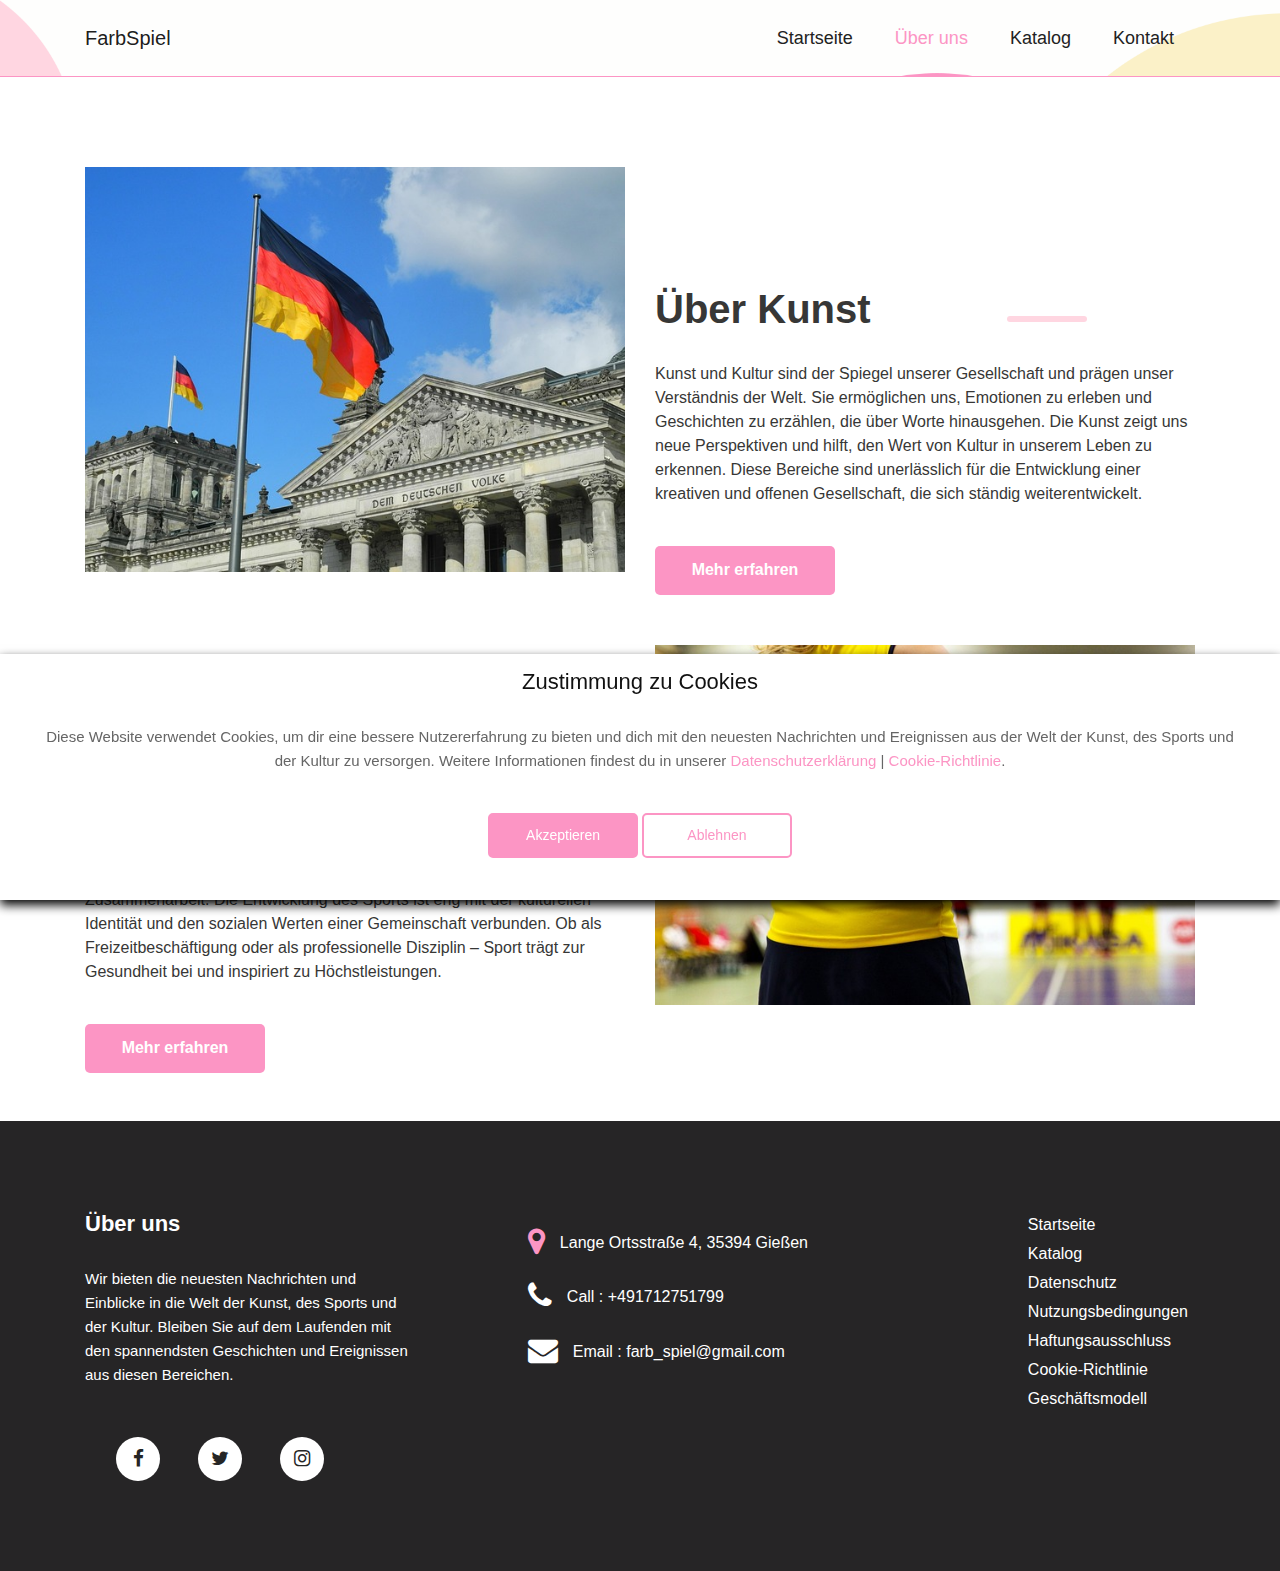
<file: about.html>
<!DOCTYPE html>
<html>
    <head>
        <!-- basic -->
        <meta charset="utf-8" />
        <meta http-equiv="X-UA-Compatible" content="IE=edge" />
        <meta name="viewport" content="width=device-width, initial-scale=1" />
        <!-- mobile metas -->
        <meta name="viewport" content="width=device-width, initial-scale=1" />
        <meta name="viewport" content="initial-scale=1, maximum-scale=1" />
        <!-- site metas -->
        <title>FarbSpiel</title>
        <meta name="keywords" content="" />
        <meta name="description" content="" />
        <meta name="author" content="" />
        <!-- bootstrap css -->
        <link rel="stylesheet" type="text/css" href="css/bootstrap.min.css" />
        <!-- style css -->
        <link rel="stylesheet" type="text/css" href="css/style.css" />
        <!-- Responsive-->
        <link rel="stylesheet" href="css/responsive.css" />
        <!-- fevicon -->
        <link rel="icon" href="images/favicon.png" type="image/gif" />
        <!-- font css -->
        <link
            href="https://fonts.googleapis.com/css?family=Roboto:400,500,700&display=swap"
            rel="stylesheet"
        />
        <!-- Scrollbar Custom CSS -->
        <link rel="stylesheet" href="css/jquery.mCustomScrollbar.min.css" />
        <!-- Tweaks for older IEs-->
        <link
            rel="stylesheet"
            href="https://netdna.bootstrapcdn.com/font-awesome/4.0.3/css/font-awesome.css"
        />
    </head>
    <body>
        <div class="header_section" style="border-bottom: 1px solid #fc95c4">
            <div class="container">
                <nav class="navbar navbar-expand-lg navbar-light bg-light">
                    <a class="navbar-brand" href="index.html">FarbSpiel</a>
                    <button
                        class="navbar-toggler"
                        type="button"
                        data-toggle="collapse"
                        data-target="#navbarSupportedContent"
                        aria-controls="navbarSupportedContent"
                        aria-expanded="false"
                        aria-label="Toggle navigation"
                    >
                        <span class="navbar-toggler-icon"></span>
                    </button>
                    <div
                        class="collapse navbar-collapse"
                        style="justify-content: end"
                        id="navbarSupportedContent"
                    >
                        <ul class="navbar-nav">
                            <li class="nav-item">
                                <a class="nav-link" href="index.html"
                                    >Startseite</a
                                >
                            </li>
                            <li class="nav-item active">
                                <a class="nav-link" href="about.html"
                                    >Über uns</a
                                >
                            </li>
                            <li class="nav-item">
                                <a class="nav-link" href="catalog.html"
                                    >Katalog</a
                                >
                            </li>
                            <li class="nav-item">
                                <a class="nav-link" href="contact.html"
                                    >Kontakt</a
                                >
                            </li>
                        </ul>
                    </div>
                </nav>
            </div>
        </div>
        <!-- header section end -->

        <!-- about sectuion start -->
        <div class="about_section layout_padding mb-5">
            <div class="container">
                <div class="row">
                    <div class="col-md-6">
                        <div class="about_img">
                            <img src="images/about-img-2.jpg" />
                        </div>
                    </div>
                    <div class="col-md-6">
                        <h1 class="about_taital">Über Kunst</h1>
                        <p class="about_text">
                            Kunst und Kultur sind der Spiegel unserer
                            Gesellschaft und prägen unser Verständnis der Welt.
                            Sie ermöglichen uns, Emotionen zu erleben und
                            Geschichten zu erzählen, die über Worte hinausgehen.
                            Die Kunst zeigt uns neue Perspektiven und hilft, den
                            Wert von Kultur in unserem Leben zu erkennen. Diese
                            Bereiche sind unerlässlich für die Entwicklung einer
                            kreativen und offenen Gesellschaft, die sich ständig
                            weiterentwickelt.
                        </p>
                        <div class="read_bt_1">
                            <a href="contact.html">Mehr erfahren</a>
                        </div>
                    </div>
                </div>
                <div
                    class="row"
                    style="flex-direction: row-reverse; margin-top: 50px"
                >
                    <div class="col-md-6">
                        <div class="about_img">
                            <img src="images/about-img-1.jpg" />
                        </div>
                    </div>
                    <div class="col-md-6">
                        <h1 class="about_taital">Über den Sport</h1>
                        <p class="about_text">
                            Der Sport spielt eine zentrale Rolle in der heutigen
                            Gesellschaft. Er vereint Menschen über Grenzen
                            hinweg und fördert den Wettkampfgeist sowie die
                            Zusammenarbeit. Die Entwicklung des Sports ist eng
                            mit der kulturellen Identität und den sozialen
                            Werten einer Gemeinschaft verbunden. Ob als
                            Freizeitbeschäftigung oder als professionelle
                            Disziplin – Sport trägt zur Gesundheit bei und
                            inspiriert zu Höchstleistungen.
                        </p>
                        <div class="read_bt_1">
                            <a href="contact.html">Mehr erfahren</a>
                        </div>
                    </div>
                </div>
            </div>
        </div>
        <!-- about sectuion end -->

        <!-- footer section start -->
        <div class="contact_section layout_padding">
            <div class="container">
                <div class="row">
                    <div class="col-md-4">
                        <div class="location_text">
                            <h2 style="color: #fff; font-weight: bold">
                                Über uns
                            </h2>
                            <p style="margin-left: 0px; color: #fff">
                                Wir bieten die neuesten Nachrichten und
                                Einblicke in die Welt der Kunst, des Sports und
                                der Kultur. Bleiben Sie auf dem Laufenden mit
                                den spannendsten Geschichten und Ereignissen aus
                                diesen Bereichen.
                            </p>
                            <div
                                class="footer_social_icon"
                                style="display: flex; align-items: start"
                            >
                                <ul>
                                    <li>
                                        <a href="https://www.facebook.com/"
                                            ><i
                                                class="fa fa-facebook"
                                                aria-hidden="true"
                                            ></i
                                        ></a>
                                    </li>
                                    <li>
                                        <a href="https://x.com/"
                                            ><i
                                                class="fa fa-twitter"
                                                aria-hidden="true"
                                            ></i
                                        ></a>
                                    </li>
                                    <li>
                                        <a href="https://www.instagram.com/"
                                            ><i
                                                class="fa fa-instagram"
                                                aria-hidden="true"
                                            ></i
                                        ></a>
                                    </li>
                                </ul>
                            </div>
                        </div>
                    </div>
                    <div class="col-md-4">
                        <div class="location_text">
                            <ul style="display: flex; flex-direction: column">
                                <li>
                                    <a href="#"
                                        ><span class="padding_left_10 active"
                                            ><i
                                                class="fa fa-map-marker"
                                                aria-hidden="true"
                                            ></i
                                        ></span>
                                        Lange Ortsstraße 4, 35394 Gießen</a
                                    >
                                </li>
                                <li>
                                    <a href="#"
                                        ><span class="padding_left_10"
                                            ><i
                                                class="fa fa-phone"
                                                aria-hidden="true"
                                            ></i
                                        ></span>
                                        Call : +491712751799</a
                                    >
                                </li>
                                <li>
                                    <a href="#"
                                        ><span class="padding_left_10"
                                            ><i
                                                class="fa fa-envelope"
                                                aria-hidden="true"
                                            ></i
                                        ></span>
                                        Email : farb_spiel@gmail.com</a
                                    >
                                </li>
                            </ul>
                        </div>
                    </div>
                    <div class="col-md-4">
                        <div class="location_text">
                            <ul style="display: flex; flex-direction: column">
                                <li><a href="index.html">Startseite</a></li>
                                <li><a href="catalog.html">Katalog</a></li>
                                <li>
                                    <a href="privacy-policy.html"
                                        >Datenschutz</a
                                    >
                                </li>
                                <li>
                                    <a href="terms-of-use.html"
                                        >Nutzungsbedingungen</a
                                    >
                                </li>
                                <li>
                                    <a href="disclaimer.html"
                                        >Haftungsausschluss</a
                                    >
                                </li>
                                <li>
                                    <a href="cookie-policy.html"
                                        >Cookie-Richtlinie</a
                                    >
                                </li>
                                <li>
                                    <a href="business-model.html"
                                        >Geschäftsmodell</a
                                    >
                                </li>
                            </ul>
                        </div>
                    </div>
                </div>
            </div>
        </div>
        <!-- footer section end -->

        <!-- Cookie banner -->
        <div class="cookie-wrapper show">
            <div>
                <i class="bx bx-cookie"></i>
                <h2 style="text-align: center">Zustimmung zu Cookies</h2>
            </div>

            <div class="data">
                <p>
                    Diese Website verwendet Cookies, um dir eine bessere
                    Nutzererfahrung zu bieten und dich mit den neuesten
                    Nachrichten und Ereignissen aus der Welt der Kunst, des
                    Sports und der Kultur zu versorgen. Weitere Informationen
                    findest du in unserer
                    <a href="datenschutz.html">Datenschutzerklärung</a> |
                    <a href="cookie-richtlinie.html">Cookie-Richtlinie</a>.
                </p>
            </div>

            <div class="buttons">
                <button class="cookie-button" id="acceptBtn">
                    Akzeptieren
                </button>
                <button class="cookie-button" id="declineBtn">Ablehnen</button>
            </div>
        </div>
        <!-- End Cookie banner -->

        <!-- Javascript files-->
        <script src="https://ajax.googleapis.com/ajax/libs/jquery/3.6.4/jquery.min.js"></script>
        <script src="js/popper.min.js"></script>
        <script src="js/bootstrap.bundle.min.js"></script>
        <script src="js/jquery-3.0.0.min.js"></script>
        <script src="js/plugin.js"></script>
        <!-- sidebar -->
        <script src="js/jquery.mCustomScrollbar.concat.min.js"></script>
        <script src="js/custom.js"></script>
        <script src="js/cookiebanner.js"></script>
        <!-- javascript -->
    </body>
</html>
</file>
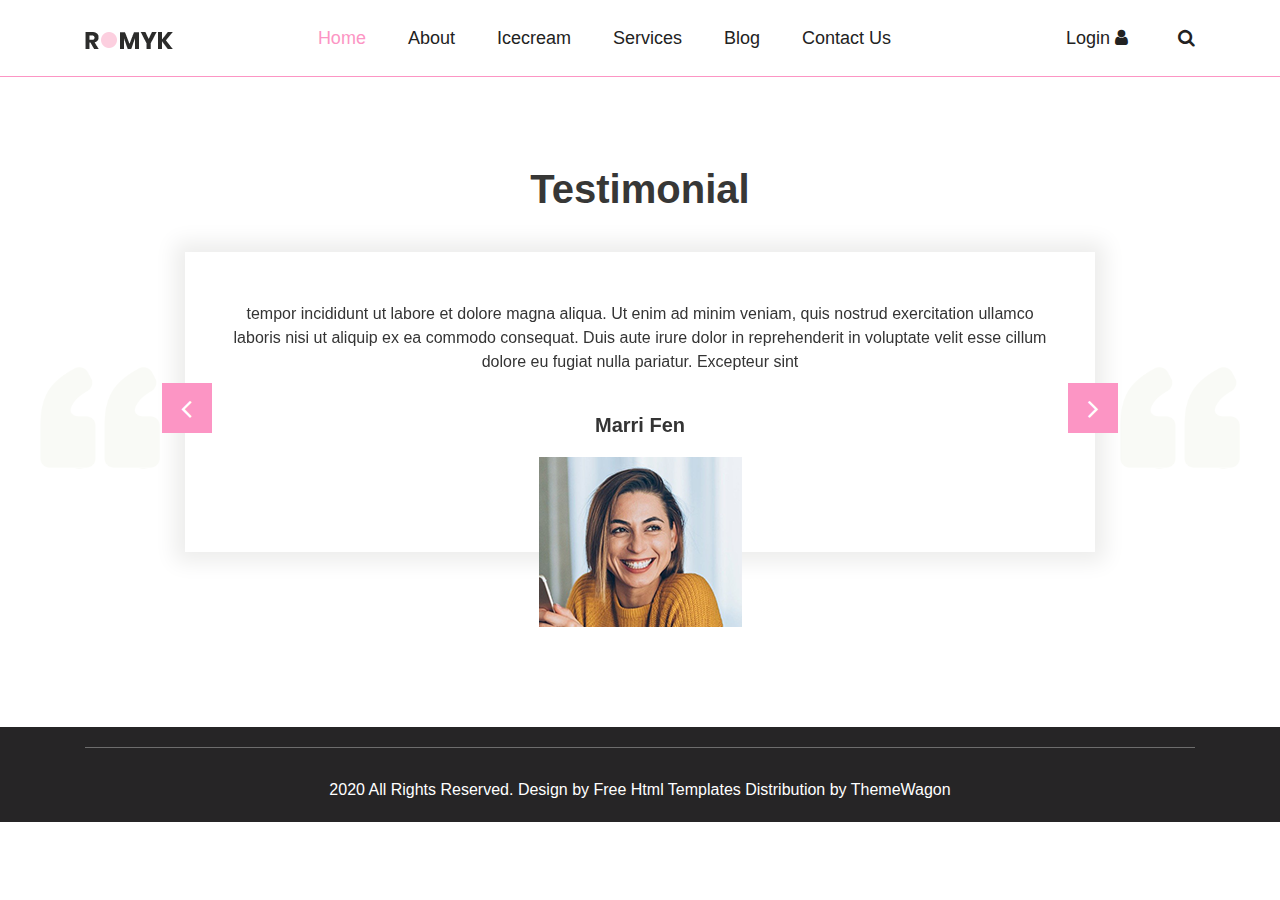
<file: blog.html>
<!DOCTYPE html>
<html>
   <head>
      <!-- basic -->
      <meta charset="utf-8">
      <meta http-equiv="X-UA-Compatible" content="IE=edge">
      <meta name="viewport" content="width=device-width, initial-scale=1">
      <!-- mobile metas -->
      <meta name="viewport" content="width=device-width, initial-scale=1">
      <meta name="viewport" content="initial-scale=1, maximum-scale=1">
      <!-- site metas -->
      <title>Blog</title>
      <meta name="keywords" content="">
      <meta name="description" content="">
      <meta name="author" content="">
      <!-- bootstrap css -->
      <link rel="stylesheet" type="text/css" href="css/bootstrap.min.css">
      <!-- style css -->
      <link rel="stylesheet" type="text/css" href="css/style.css">
      <!-- Responsive-->
      <link rel="stylesheet" href="css/responsive.css">
      <!-- fevicon -->
      <link rel="icon" href="images/fevicon.png" type="image/gif" />
      <!-- font css -->
      <link href="https://fonts.googleapis.com/css?family=Roboto:400,500,700&display=swap" rel="stylesheet">
      <!-- Scrollbar Custom CSS -->
      <link rel="stylesheet" href="css/jquery.mCustomScrollbar.min.css">
      <!-- Tweaks for older IEs-->
      <link rel="stylesheet" href="https://netdna.bootstrapcdn.com/font-awesome/4.0.3/css/font-awesome.css">
   </head>
   <body>
      <div class="header_section header_bg">
         <div class="container">
            <nav class="navbar navbar-expand-lg navbar-light bg-light">
               <a class="navbar-brand"href="index.html"><img src="images/logo.png"></a>
               <button class="navbar-toggler" type="button" data-toggle="collapse" data-target="#navbarSupportedContent" aria-controls="navbarSupportedContent" aria-expanded="false" aria-label="Toggle navigation">
               <span class="navbar-toggler-icon"></span>
               </button>
               <div class="collapse navbar-collapse" id="navbarSupportedContent">
                  <ul class="navbar-nav ml-auto">
                     <li class="nav-item active">
                        <a class="nav-link" href="index.html">Home</a>
                     </li>
                     <li class="nav-item">
                        <a class="nav-link" href="about.html">About</a>
                     </li>
                     <li class="nav-item">
                        <a class="nav-link" href="icecream.html">Icecream</a>
                     </li>
                     <li class="nav-item">
                        <a class="nav-link" href="services.html">Services</a>
                     </li>
                     <li class="nav-item">
                        <a class="nav-link" href="blog.html">Blog</a>
                     </li>
                     <li class="nav-item">
                        <a class="nav-link" href="contact.html">Contact Us</a>
                     </li>
                  </ul>
                  <form class="form-inline my-2 my-lg-0">
                     <div class="login_bt"><a href="#">Login <span style="color: #222222;"><i class="fa fa-user" aria-hidden="true"></i></span></a></div>
                     <div class="fa fa-search form-control-feedback"></div>
                  </form>
               </div>
            </nav>
         </div>
      </div>
      <!-- header section end -->
      <!-- testimonial section start -->
      <div class="testimonial_section layout_padding">
         <div class="container">
            <div class="row">
               <div class="col-md-12">
                  <h1 class="testimonial_taital">Testimonial</h1>
               </div>
            </div>
            <div class="testimonial_section_2">
               <div class="row">
                  <div class="col-md-12">
                     <div class="testimonial_box">
                        <div id="main_slider" class="carousel slide" data-ride="carousel">
                           <div class="carousel-inner">
                              <div class="carousel-item active">
                                 <p class="testimonial_text">tempor incididunt ut labore et dolore magna aliqua. Ut enim ad minim veniam, quis nostrud exercitation ullamco laboris nisi ut aliquip ex ea commodo consequat. Duis aute irure dolor in reprehenderit in voluptate velit esse cillum dolore eu fugiat nulla pariatur. Excepteur sint</p>
                                 <h4 class="client_name">Marri Fen</h4>
                                 <div class="client_img"><img src="images/client-img.png"></div>
                              </div>
                              <div class="carousel-item">
                                 <p class="testimonial_text">tempor incididunt ut labore et dolore magna aliqua. Ut enim ad minim veniam, quis nostrud exercitation ullamco laboris nisi ut aliquip ex ea commodo consequat. Duis aute irure dolor in reprehenderit in voluptate velit esse cillum dolore eu fugiat nulla pariatur. Excepteur sint</p>
                                 <h4 class="client_name">Marri Fen</h4>
                                 <div class="client_img"><img src="images/client-img.png"></div>
                              </div>
                              <div class="carousel-item">
                                 <p class="testimonial_text">tempor incididunt ut labore et dolore magna aliqua. Ut enim ad minim veniam, quis nostrud exercitation ullamco laboris nisi ut aliquip ex ea commodo consequat. Duis aute irure dolor in reprehenderit in voluptate velit esse cillum dolore eu fugiat nulla pariatur. Excepteur sint</p>
                                 <h4 class="client_name">Marri Fen</h4>
                                 <div class="client_img"><img src="images/client-img.png"></div>
                              </div>
                           </div>
                           <a class="carousel-control-prev" href="#main_slider" role="button" data-slide="prev">
                           <i class="fa fa-angle-left"></i>
                           </a>
                           <a class="carousel-control-next" href="#main_slider" role="button" data-slide="next">
                           <i class="fa fa-angle-right"></i>
                           </a>
                        </div>
                     </div>
                  </div>
               </div>
            </div>
         </div>
      </div>
      <!-- testimonial section end -->
      <!-- copyright section start -->
      <div class="copyright_section">
         <div class="container">
            <p class="copyright_text">2020 All Rights Reserved. Design by <a href="https://html.design">Free Html Templates</a> Distribution by <a href="https://themewagon.com">ThemeWagon</a></p>
         </div>
      </div>
      <!-- copyright section end -->
      <!-- Javascript files-->
      <script src="js/jquery.min.js"></script>
      <script src="js/popper.min.js"></script>
      <script src="js/bootstrap.bundle.min.js"></script>
      <script src="js/jquery-3.0.0.min.js"></script>
      <script src="js/plugin.js"></script>
      <!-- sidebar -->
      <script src="js/jquery.mCustomScrollbar.concat.min.js"></script>
      <script src="js/custom.js"></script>
      <!-- javascript --> 
   </body>
</html>
</file>
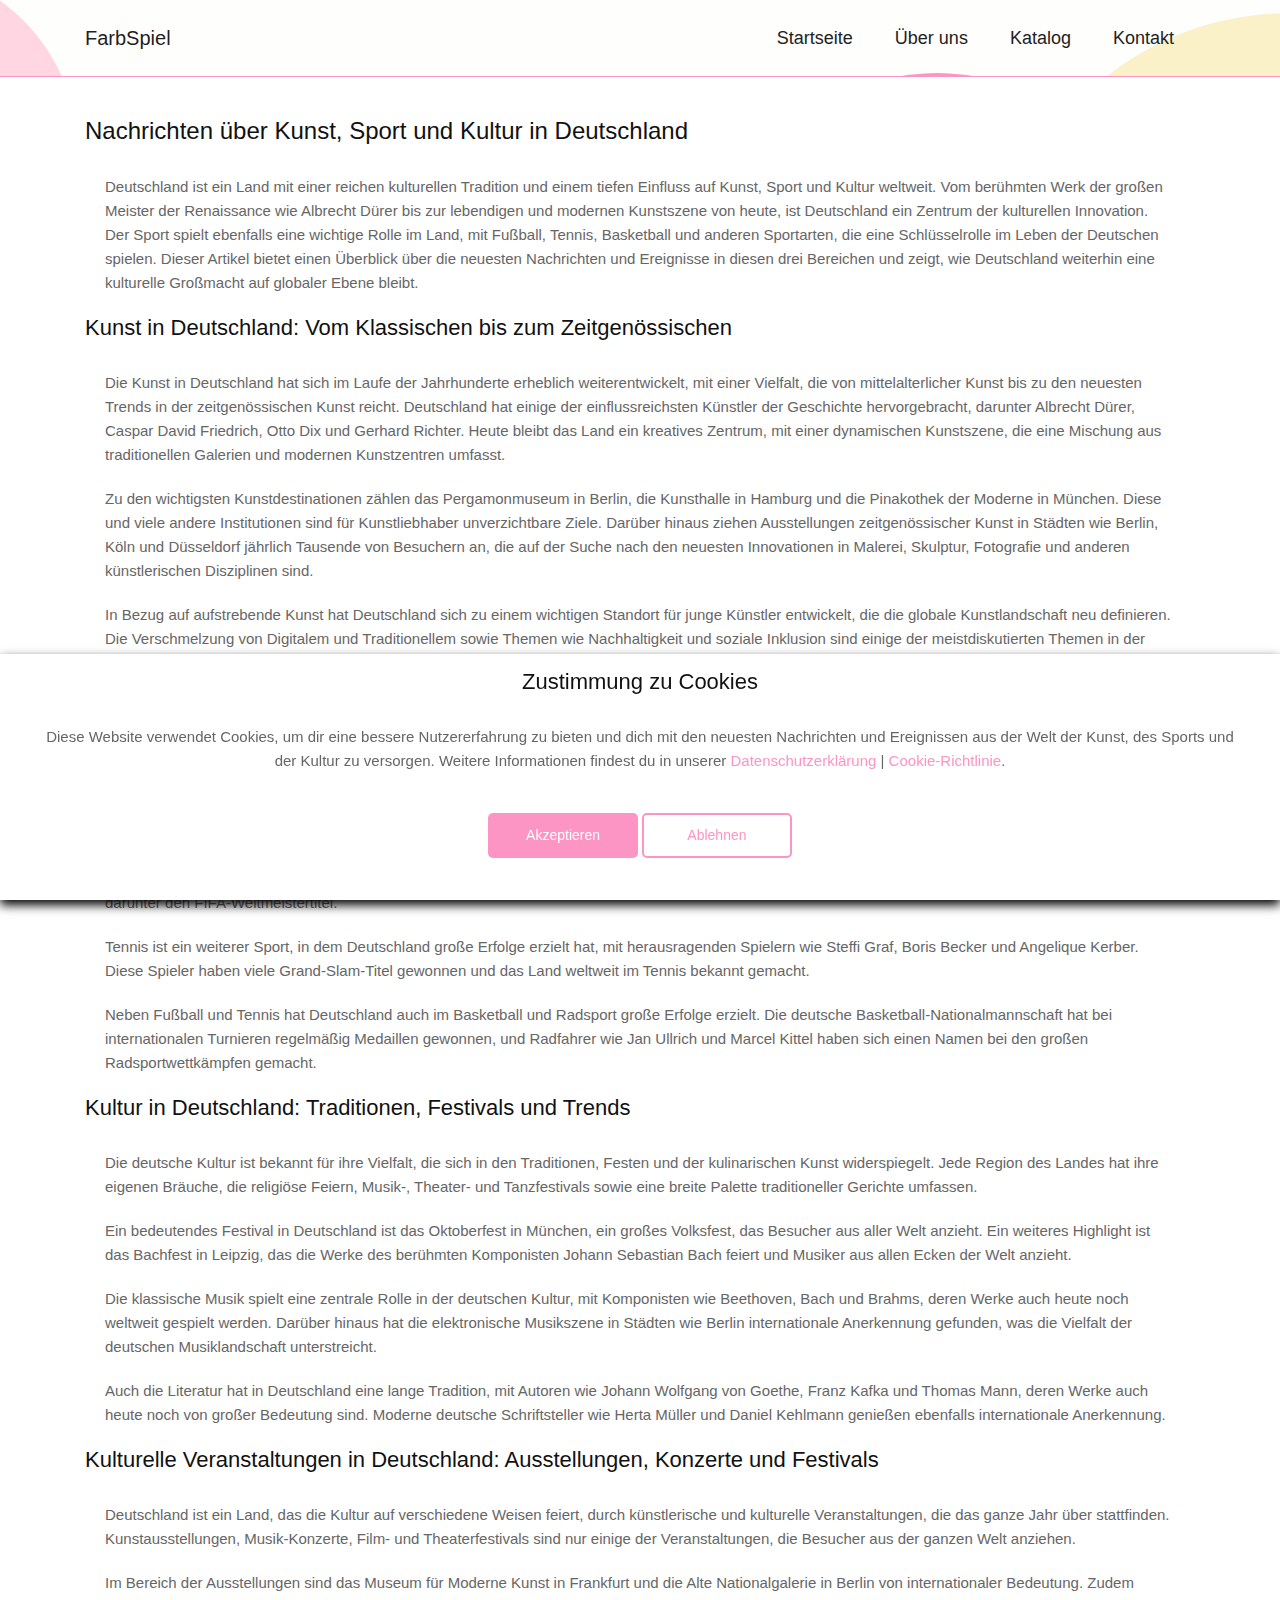
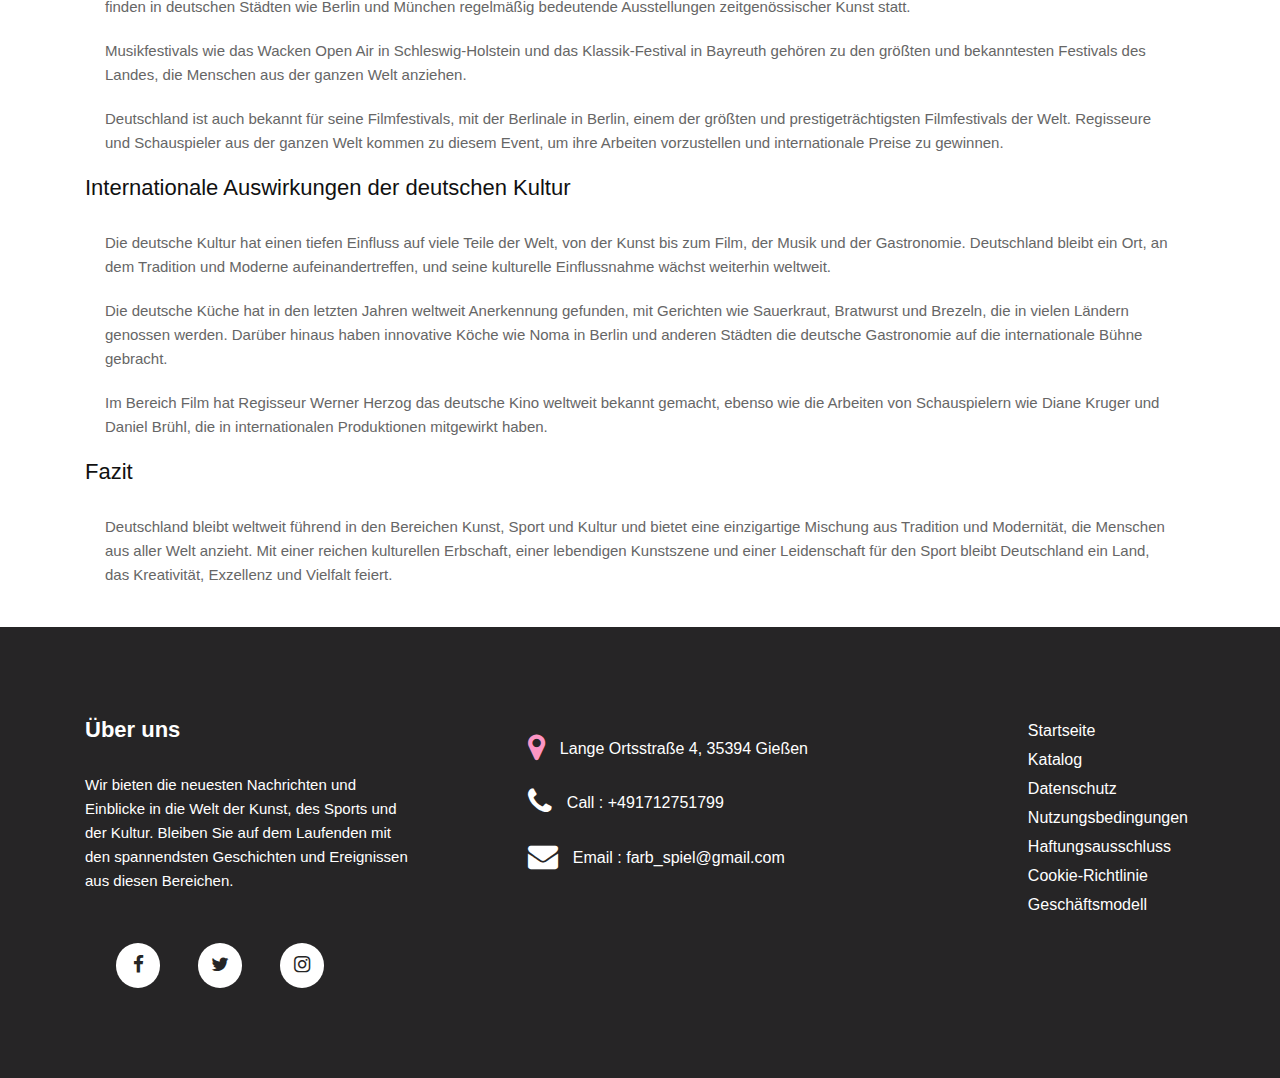
<file: business-model.html>
<!DOCTYPE html>
<html>
    <head>
        <!-- basic -->
        <meta charset="utf-8" />
        <meta http-equiv="X-UA-Compatible" content="IE=edge" />
        <meta name="viewport" content="width=device-width, initial-scale=1" />
        <!-- mobile metas -->
        <meta name="viewport" content="width=device-width, initial-scale=1" />
        <meta name="viewport" content="initial-scale=1, maximum-scale=1" />
        <!-- site metas -->
        <title>FarbSpiel</title>
        <meta name="keywords" content="" />
        <meta name="description" content="" />
        <meta name="author" content="" />
        <!-- bootstrap css -->
        <link rel="stylesheet" type="text/css" href="css/bootstrap.min.css" />
        <!-- style css -->
        <link rel="stylesheet" type="text/css" href="css/style.css" />
        <!-- Responsive-->
        <link rel="stylesheet" href="css/responsive.css" />
        <!-- fevicon -->
        <link rel="icon" href="images/favicon.png" type="image/gif" />
        <!-- font css -->
        <link
            href="https://fonts.googleapis.com/css?family=Roboto:400,500,700&display=swap"
            rel="stylesheet"
        />
        <!-- Scrollbar Custom CSS -->
        <link rel="stylesheet" href="css/jquery.mCustomScrollbar.min.css" />
        <!-- Tweaks for older IEs-->
        <link
            rel="stylesheet"
            href="https://netdna.bootstrapcdn.com/font-awesome/4.0.3/css/font-awesome.css"
        />
    </head>
    <body style="display: flex; flex-direction: column">
        <div class="header_section" style="border-bottom: 1px solid #fc95c4">
            <div class="container">
                <nav class="navbar navbar-expand-lg navbar-light bg-light">
                    <a class="navbar-brand" href="index.html">FarbSpiel</a>
                    <button
                        class="navbar-toggler"
                        type="button"
                        data-toggle="collapse"
                        data-target="#navbarSupportedContent"
                        aria-controls="navbarSupportedContent"
                        aria-expanded="false"
                        aria-label="Toggle navigation"
                    >
                        <span class="navbar-toggler-icon"></span>
                    </button>
                    <div
                        class="collapse navbar-collapse"
                        style="justify-content: end"
                        id="navbarSupportedContent"
                    >
                        <ul class="navbar-nav">
                            <li class="nav-item">
                                <a class="nav-link" href="index.html"
                                    >Startseite</a
                                >
                            </li>
                            <li class="nav-item">
                                <a class="nav-link" href="about.html"
                                    >Über uns</a
                                >
                            </li>
                            <li class="nav-item">
                                <a class="nav-link" href="catalog.html"
                                    >Katalog</a
                                >
                            </li>
                            <li class="nav-item">
                                <a class="nav-link" href="contact.html"
                                    >Kontakt</a
                                >
                            </li>
                        </ul>
                    </div>
                </nav>
            </div>
        </div>
        <!-- header section end -->
        <main>
            <article
                class="container additional-wrapper"
                style="margin-top: 20px"
            >
                <div class="page__content" style="padding: 20px 0px">
                    <h1>
                        Nachrichten über Kunst, Sport und Kultur in Deutschland
                    </h1>
                    <p>
                        Deutschland ist ein Land mit einer reichen kulturellen
                        Tradition und einem tiefen Einfluss auf Kunst, Sport und
                        Kultur weltweit. Vom berühmten Werk der großen Meister
                        der Renaissance wie Albrecht Dürer bis zur lebendigen
                        und modernen Kunstszene von heute, ist Deutschland ein
                        Zentrum der kulturellen Innovation. Der Sport spielt
                        ebenfalls eine wichtige Rolle im Land, mit Fußball,
                        Tennis, Basketball und anderen Sportarten, die eine
                        Schlüsselrolle im Leben der Deutschen spielen. Dieser
                        Artikel bietet einen Überblick über die neuesten
                        Nachrichten und Ereignisse in diesen drei Bereichen und
                        zeigt, wie Deutschland weiterhin eine kulturelle
                        Großmacht auf globaler Ebene bleibt.
                    </p>

                    <h2>
                        Kunst in Deutschland: Vom Klassischen bis zum
                        Zeitgenössischen
                    </h2>
                    <p>
                        Die Kunst in Deutschland hat sich im Laufe der
                        Jahrhunderte erheblich weiterentwickelt, mit einer
                        Vielfalt, die von mittelalterlicher Kunst bis zu den
                        neuesten Trends in der zeitgenössischen Kunst reicht.
                        Deutschland hat einige der einflussreichsten Künstler
                        der Geschichte hervorgebracht, darunter Albrecht Dürer,
                        Caspar David Friedrich, Otto Dix und Gerhard Richter.
                        Heute bleibt das Land ein kreatives Zentrum, mit einer
                        dynamischen Kunstszene, die eine Mischung aus
                        traditionellen Galerien und modernen Kunstzentren
                        umfasst.
                    </p>

                    <p>
                        Zu den wichtigsten Kunstdestinationen zählen das
                        Pergamonmuseum in Berlin, die Kunsthalle in Hamburg und
                        die Pinakothek der Moderne in München. Diese und viele
                        andere Institutionen sind für Kunstliebhaber
                        unverzichtbare Ziele. Darüber hinaus ziehen
                        Ausstellungen zeitgenössischer Kunst in Städten wie
                        Berlin, Köln und Düsseldorf jährlich Tausende von
                        Besuchern an, die auf der Suche nach den neuesten
                        Innovationen in Malerei, Skulptur, Fotografie und
                        anderen künstlerischen Disziplinen sind.
                    </p>

                    <p>
                        In Bezug auf aufstrebende Kunst hat Deutschland sich zu
                        einem wichtigen Standort für junge Künstler entwickelt,
                        die die globale Kunstlandschaft neu definieren. Die
                        Verschmelzung von Digitalem und Traditionellem sowie
                        Themen wie Nachhaltigkeit und soziale Inklusion sind
                        einige der meistdiskutierten Themen in der
                        zeitgenössischen Kunstszene des Landes.
                    </p>

                    <h2>
                        Sport in Deutschland: Ein Spiegel von Leidenschaft und
                        Exzellenz
                    </h2>
                    <p>
                        Deutschland ist ein Land, das Sport lebt. Mit einer
                        reichen Geschichte in internationalen Wettbewerben hat
                        sich Deutschland als eine der führenden Nationen im
                        Sport etabliert, insbesondere im Fußball, Tennis,
                        Basketball und im Radsport.
                    </p>

                    <p>
                        Fußball ist der beliebteste Sport im Land. Die deutsche
                        Bundesliga ist eine der angesehensten und
                        wettbewerbsfähigsten Ligen der Welt. Vereine wie der FC
                        Bayern München, Borussia Dortmund und der FC Schalke 04
                        haben sowohl national als auch international große
                        Erfolge gefeiert und Millionen von Anhängern weltweit
                        gewonnen. Darüber hinaus bleibt die deutsche
                        Nationalmannschaft ein Symbol für sportliche Exzellenz
                        und hat mehrere internationale Titel gewonnen, darunter
                        den FIFA-Weltmeistertitel.
                    </p>

                    <p>
                        Tennis ist ein weiterer Sport, in dem Deutschland große
                        Erfolge erzielt hat, mit herausragenden Spielern wie
                        Steffi Graf, Boris Becker und Angelique Kerber. Diese
                        Spieler haben viele Grand-Slam-Titel gewonnen und das
                        Land weltweit im Tennis bekannt gemacht.
                    </p>

                    <p>
                        Neben Fußball und Tennis hat Deutschland auch im
                        Basketball und Radsport große Erfolge erzielt. Die
                        deutsche Basketball-Nationalmannschaft hat bei
                        internationalen Turnieren regelmäßig Medaillen gewonnen,
                        und Radfahrer wie Jan Ullrich und Marcel Kittel haben
                        sich einen Namen bei den großen Radsportwettkämpfen
                        gemacht.
                    </p>

                    <h2>
                        Kultur in Deutschland: Traditionen, Festivals und Trends
                    </h2>
                    <p>
                        Die deutsche Kultur ist bekannt für ihre Vielfalt, die
                        sich in den Traditionen, Festen und der kulinarischen
                        Kunst widerspiegelt. Jede Region des Landes hat ihre
                        eigenen Bräuche, die religiöse Feiern, Musik-, Theater-
                        und Tanzfestivals sowie eine breite Palette
                        traditioneller Gerichte umfassen.
                    </p>

                    <p>
                        Ein bedeutendes Festival in Deutschland ist das
                        Oktoberfest in München, ein großes Volksfest, das
                        Besucher aus aller Welt anzieht. Ein weiteres Highlight
                        ist das Bachfest in Leipzig, das die Werke des berühmten
                        Komponisten Johann Sebastian Bach feiert und Musiker aus
                        allen Ecken der Welt anzieht.
                    </p>

                    <p>
                        Die klassische Musik spielt eine zentrale Rolle in der
                        deutschen Kultur, mit Komponisten wie Beethoven, Bach
                        und Brahms, deren Werke auch heute noch weltweit
                        gespielt werden. Darüber hinaus hat die elektronische
                        Musikszene in Städten wie Berlin internationale
                        Anerkennung gefunden, was die Vielfalt der deutschen
                        Musiklandschaft unterstreicht.
                    </p>

                    <p>
                        Auch die Literatur hat in Deutschland eine lange
                        Tradition, mit Autoren wie Johann Wolfgang von Goethe,
                        Franz Kafka und Thomas Mann, deren Werke auch heute noch
                        von großer Bedeutung sind. Moderne deutsche
                        Schriftsteller wie Herta Müller und Daniel Kehlmann
                        genießen ebenfalls internationale Anerkennung.
                    </p>

                    <h2>
                        Kulturelle Veranstaltungen in Deutschland:
                        Ausstellungen, Konzerte und Festivals
                    </h2>
                    <p>
                        Deutschland ist ein Land, das die Kultur auf
                        verschiedene Weisen feiert, durch künstlerische und
                        kulturelle Veranstaltungen, die das ganze Jahr über
                        stattfinden. Kunstausstellungen, Musik-Konzerte, Film-
                        und Theaterfestivals sind nur einige der
                        Veranstaltungen, die Besucher aus der ganzen Welt
                        anziehen.
                    </p>

                    <p>
                        Im Bereich der Ausstellungen sind das Museum für Moderne
                        Kunst in Frankfurt und die Alte Nationalgalerie in
                        Berlin von internationaler Bedeutung. Zudem finden in
                        deutschen Städten wie Berlin und München regelmäßig
                        bedeutende Ausstellungen zeitgenössischer Kunst statt.
                    </p>

                    <p>
                        Musikfestivals wie das Wacken Open Air in
                        Schleswig-Holstein und das Klassik-Festival in Bayreuth
                        gehören zu den größten und bekanntesten Festivals des
                        Landes, die Menschen aus der ganzen Welt anziehen.
                    </p>

                    <p>
                        Deutschland ist auch bekannt für seine Filmfestivals,
                        mit der Berlinale in Berlin, einem der größten und
                        prestigeträchtigsten Filmfestivals der Welt. Regisseure
                        und Schauspieler aus der ganzen Welt kommen zu diesem
                        Event, um ihre Arbeiten vorzustellen und internationale
                        Preise zu gewinnen.
                    </p>

                    <h2>Internationale Auswirkungen der deutschen Kultur</h2>
                    <p>
                        Die deutsche Kultur hat einen tiefen Einfluss auf viele
                        Teile der Welt, von der Kunst bis zum Film, der Musik
                        und der Gastronomie. Deutschland bleibt ein Ort, an dem
                        Tradition und Moderne aufeinandertreffen, und seine
                        kulturelle Einflussnahme wächst weiterhin weltweit.
                    </p>

                    <p>
                        Die deutsche Küche hat in den letzten Jahren weltweit
                        Anerkennung gefunden, mit Gerichten wie Sauerkraut,
                        Bratwurst und Brezeln, die in vielen Ländern genossen
                        werden. Darüber hinaus haben innovative Köche wie Noma
                        in Berlin und anderen Städten die deutsche Gastronomie
                        auf die internationale Bühne gebracht.
                    </p>

                    <p>
                        Im Bereich Film hat Regisseur Werner Herzog das deutsche
                        Kino weltweit bekannt gemacht, ebenso wie die Arbeiten
                        von Schauspielern wie Diane Kruger und Daniel Brühl, die
                        in internationalen Produktionen mitgewirkt haben.
                    </p>

                    <h2>Fazit</h2>
                    <p>
                        Deutschland bleibt weltweit führend in den Bereichen
                        Kunst, Sport und Kultur und bietet eine einzigartige
                        Mischung aus Tradition und Modernität, die Menschen aus
                        aller Welt anzieht. Mit einer reichen kulturellen
                        Erbschaft, einer lebendigen Kunstszene und einer
                        Leidenschaft für den Sport bleibt Deutschland ein Land,
                        das Kreativität, Exzellenz und Vielfalt feiert.
                    </p>
                </div>
            </article>
        </main>

        <!-- footer section start -->
        <div class="contact_section layout_padding">
            <div class="container">
                <div class="row">
                    <div class="col-md-4">
                        <div class="location_text">
                            <h2 style="color: #fff; font-weight: bold">
                                Über uns
                            </h2>
                            <p style="margin-left: 0px; color: #fff">
                                Wir bieten die neuesten Nachrichten und
                                Einblicke in die Welt der Kunst, des Sports und
                                der Kultur. Bleiben Sie auf dem Laufenden mit
                                den spannendsten Geschichten und Ereignissen aus
                                diesen Bereichen.
                            </p>
                            <div
                                class="footer_social_icon"
                                style="display: flex; align-items: start"
                            >
                                <ul>
                                    <li>
                                        <a href="https://www.facebook.com/"
                                            ><i
                                                class="fa fa-facebook"
                                                aria-hidden="true"
                                            ></i
                                        ></a>
                                    </li>
                                    <li>
                                        <a href="https://x.com/"
                                            ><i
                                                class="fa fa-twitter"
                                                aria-hidden="true"
                                            ></i
                                        ></a>
                                    </li>
                                    <li>
                                        <a href="https://www.instagram.com/"
                                            ><i
                                                class="fa fa-instagram"
                                                aria-hidden="true"
                                            ></i
                                        ></a>
                                    </li>
                                </ul>
                            </div>
                        </div>
                    </div>
                    <div class="col-md-4">
                        <div class="location_text">
                            <ul style="display: flex; flex-direction: column">
                                <li>
                                    <a href="#"
                                        ><span class="padding_left_10 active"
                                            ><i
                                                class="fa fa-map-marker"
                                                aria-hidden="true"
                                            ></i
                                        ></span>
                                        Lange Ortsstraße 4, 35394 Gießen</a
                                    >
                                </li>
                                <li>
                                    <a href="#"
                                        ><span class="padding_left_10"
                                            ><i
                                                class="fa fa-phone"
                                                aria-hidden="true"
                                            ></i
                                        ></span>
                                        Call : +491712751799</a
                                    >
                                </li>
                                <li>
                                    <a href="#"
                                        ><span class="padding_left_10"
                                            ><i
                                                class="fa fa-envelope"
                                                aria-hidden="true"
                                            ></i
                                        ></span>
                                        Email : farb_spiel@gmail.com</a
                                    >
                                </li>
                            </ul>
                        </div>
                    </div>
                    <div class="col-md-4">
                        <div class="location_text">
                            <ul style="display: flex; flex-direction: column">
                                <li><a href="index.html">Startseite</a></li>
                                <li><a href="catalog.html">Katalog</a></li>
                                <li>
                                    <a href="privacy-policy.html"
                                        >Datenschutz</a
                                    >
                                </li>
                                <li>
                                    <a href="terms-of-use.html"
                                        >Nutzungsbedingungen</a
                                    >
                                </li>
                                <li>
                                    <a href="disclaimer.html"
                                        >Haftungsausschluss</a
                                    >
                                </li>
                                <li>
                                    <a href="cookie-policy.html"
                                        >Cookie-Richtlinie</a
                                    >
                                </li>
                                <li>
                                    <a href="business-model.html"
                                        >Geschäftsmodell</a
                                    >
                                </li>
                            </ul>
                        </div>
                    </div>
                </div>
            </div>
        </div>
        <!-- footer section end -->

        <!-- Cookie banner -->
        <div class="cookie-wrapper show">
            <div>
                <i class="bx bx-cookie"></i>
                <h2 style="text-align: center">Zustimmung zu Cookies</h2>
            </div>

            <div class="data">
                <p>
                    Diese Website verwendet Cookies, um dir eine bessere
                    Nutzererfahrung zu bieten und dich mit den neuesten
                    Nachrichten und Ereignissen aus der Welt der Kunst, des
                    Sports und der Kultur zu versorgen. Weitere Informationen
                    findest du in unserer
                    <a href="datenschutz.html">Datenschutzerklärung</a> |
                    <a href="cookie-richtlinie.html">Cookie-Richtlinie</a>.
                </p>
            </div>

            <div class="buttons">
                <button class="cookie-button" id="acceptBtn">
                    Akzeptieren
                </button>
                <button class="cookie-button" id="declineBtn">Ablehnen</button>
            </div>
        </div>
        <!-- End Cookie banner -->

        <!-- Javascript files-->
        <script src="https://ajax.googleapis.com/ajax/libs/jquery/3.6.4/jquery.min.js"></script>
        <script src="js/popper.min.js"></script>
        <script src="js/bootstrap.bundle.min.js"></script>
        <script src="js/jquery-3.0.0.min.js"></script>
        <script src="js/plugin.js"></script>
        <!-- sidebar -->
        <script src="js/jquery.mCustomScrollbar.concat.min.js"></script>
        <script src="js/custom.js"></script>
        <script src="js/cookiebanner.js"></script>
        <!-- javascript -->
    </body>
</html>
</file>
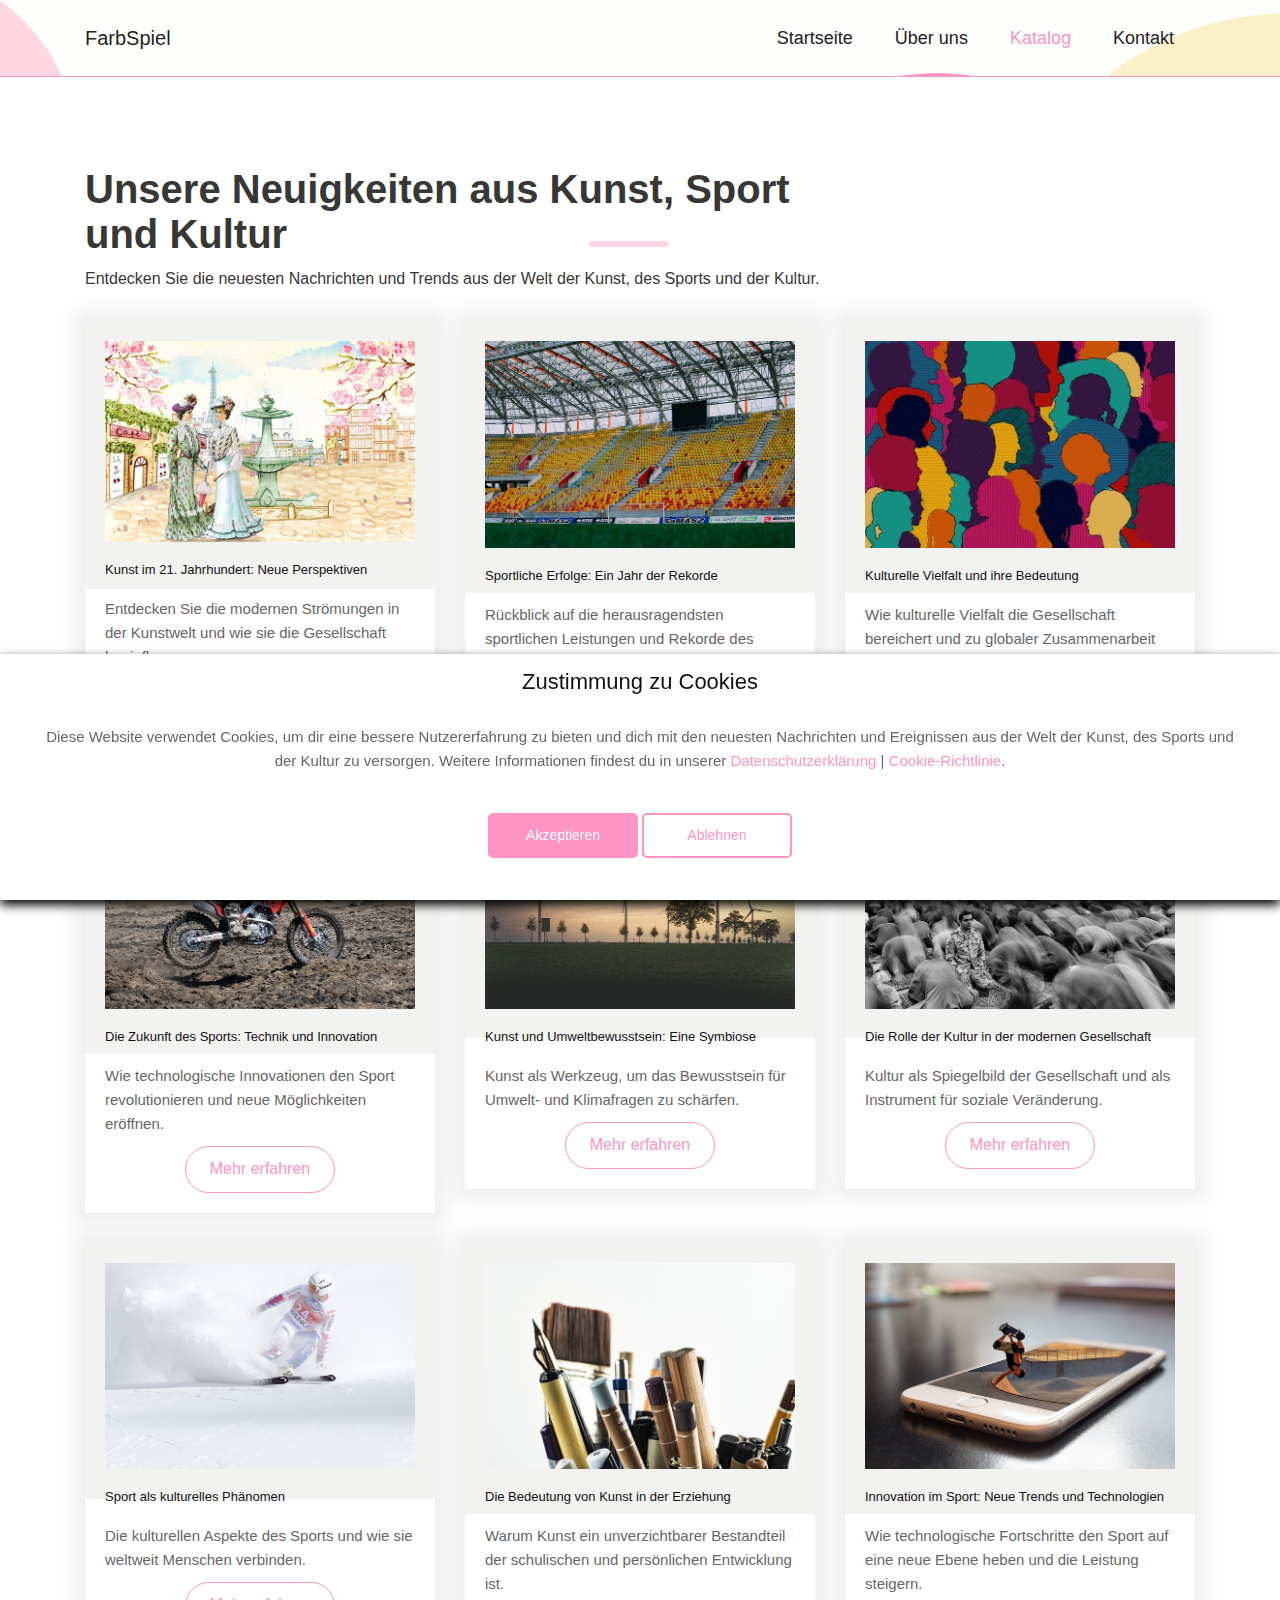
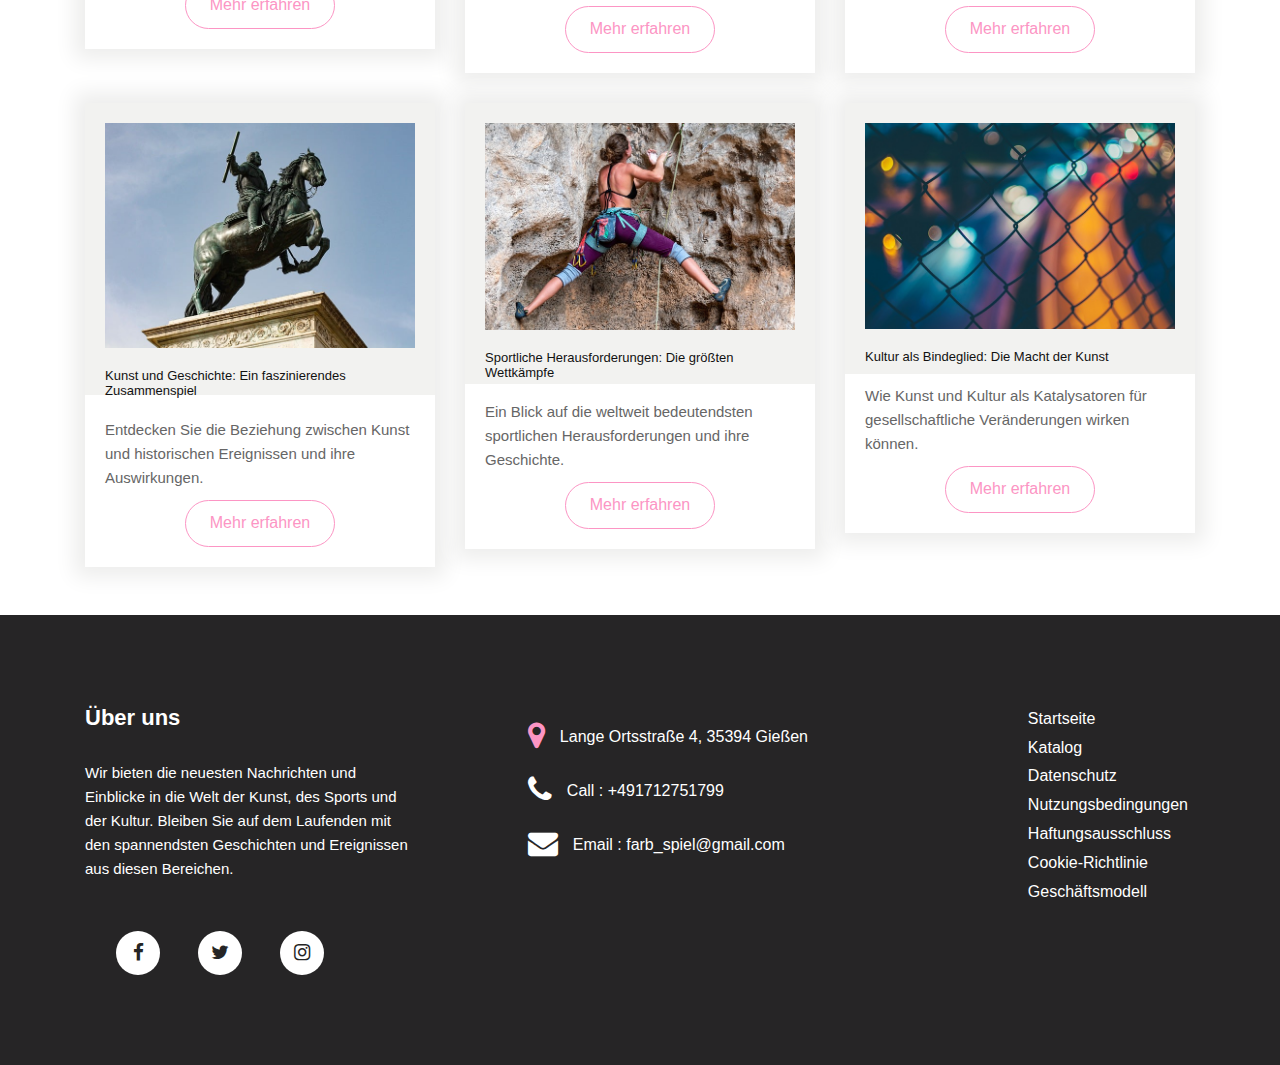
<file: catalog.html>
<!DOCTYPE html>
<html>
    <head>
        <!-- basic -->
        <meta charset="utf-8" />
        <meta http-equiv="X-UA-Compatible" content="IE=edge" />
        <meta name="viewport" content="width=device-width, initial-scale=1" />
        <!-- mobile metas -->
        <meta name="viewport" content="width=device-width, initial-scale=1" />
        <meta name="viewport" content="initial-scale=1, maximum-scale=1" />
        <!-- site metas -->
        <title>FarbSpiel</title>
        <meta name="keywords" content="" />
        <meta name="description" content="" />
        <meta name="author" content="" />
        <!-- bootstrap css -->
        <link rel="stylesheet" type="text/css" href="css/bootstrap.min.css" />
        <!-- style css -->
        <link rel="stylesheet" type="text/css" href="css/style.css" />
        <!-- Responsive-->
        <link rel="stylesheet" href="css/responsive.css" />
        <!-- fevicon -->
        <link rel="icon" href="images/favicon.png" type="image/gif" />
        <!-- font css -->
        <link
            href="https://fonts.googleapis.com/css?family=Roboto:400,500,700&display=swap"
            rel="stylesheet"
        />
        <!-- Scrollbar Custom CSS -->
        <link rel="stylesheet" href="css/jquery.mCustomScrollbar.min.css" />
        <!-- Tweaks for older IEs-->
        <link
            rel="stylesheet"
            href="https://netdna.bootstrapcdn.com/font-awesome/4.0.3/css/font-awesome.css"
        />
    </head>
    <body>
        <div class="header_section" style="border-bottom: 1px solid #fc95c4">
            <div class="container">
                <nav class="navbar navbar-expand-lg navbar-light bg-light">
                    <a class="navbar-brand" href="index.html">FarbSpiel</a>
                    <button
                        class="navbar-toggler"
                        type="button"
                        data-toggle="collapse"
                        data-target="#navbarSupportedContent"
                        aria-controls="navbarSupportedContent"
                        aria-expanded="false"
                        aria-label="Toggle navigation"
                    >
                        <span class="navbar-toggler-icon"></span>
                    </button>
                    <div
                        class="collapse navbar-collapse"
                        style="justify-content: end"
                        id="navbarSupportedContent"
                    >
                        <ul class="navbar-nav">
                            <li class="nav-item">
                                <a class="nav-link" href="index.html"
                                    >Startseite</a
                                >
                            </li>
                            <li class="nav-item">
                                <a class="nav-link" href="about.html"
                                    >Über uns</a
                                >
                            </li>
                            <li class="nav-item active">
                                <a class="nav-link" href="catalog.html"
                                    >Katalog</a
                                >
                            </li>
                            <li class="nav-item">
                                <a class="nav-link" href="contact.html"
                                    >Kontakt</a
                                >
                            </li>
                        </ul>
                    </div>
                </nav>
            </div>
        </div>
        <!-- header section end -->

        <!-- catalog section start -->
        <div class="cream_section layout_padding mb-5">
            <div class="container">
                <div class="row">
                    <div class="col-md-12">
                        <h1 class="cream_taital">
                            Unsere Neuigkeiten aus Kunst, Sport und Kultur
                        </h1>
                        <p class="cream_text">
                            Entdecken Sie die neuesten Nachrichten und Trends
                            aus der Welt der Kunst, des Sports und der Kultur.
                        </p>
                    </div>
                </div>
                <div class="cream_section_2">
                    <div class="row">
                        <div class="col-md-4">
                            <div class="cream_box">
                                <div class="cream_img">
                                    <img src="images/img-1.jpg" />
                                </div>
                                <h6 class="">
                                    Kunst im 21. Jahrhundert: Neue Perspektiven
                                </h6>
                                <p class="">
                                    Entdecken Sie die modernen Strömungen in der
                                    Kunstwelt und wie sie die Gesellschaft
                                    beeinflussen.
                                </p>
                                <div class="cart_bt">
                                    <a href="contact.html">Mehr erfahren</a>
                                </div>
                            </div>
                        </div>
                        <div class="col-md-4">
                            <div class="cream_box">
                                <div class="cream_img">
                                    <img src="images/img-2.jpg" />
                                </div>
                                <h6 class="">
                                    Sportliche Erfolge: Ein Jahr der Rekorde
                                </h6>
                                <p class="">
                                    Rückblick auf die herausragendsten
                                    sportlichen Leistungen und Rekorde des
                                    Jahres.
                                </p>
                                <div class="cart_bt">
                                    <a href="contact.html">Mehr erfahren</a>
                                </div>
                            </div>
                        </div>
                        <div class="col-md-4">
                            <div class="cream_box">
                                <div class="cream_img">
                                    <img src="images/img-3.jpg" />
                                </div>
                                <h6 class="">
                                    Kulturelle Vielfalt und ihre Bedeutung
                                </h6>
                                <p class="">
                                    Wie kulturelle Vielfalt die Gesellschaft
                                    bereichert und zu globaler Zusammenarbeit
                                    führt.
                                </p>
                                <div class="cart_bt">
                                    <a href="contact.html">Mehr erfahren</a>
                                </div>
                            </div>
                        </div>
                    </div>
                </div>
                <div class="cream_section_2">
                    <div class="row">
                        <div class="col-md-4">
                            <div class="cream_box">
                                <div class="cream_img">
                                    <img src="images/img-4.jpg" />
                                </div>
                                <h6 class="">
                                    Die Zukunft des Sports: Technik und
                                    Innovation
                                </h6>
                                <p class="">
                                    Wie technologische Innovationen den Sport
                                    revolutionieren und neue Möglichkeiten
                                    eröffnen.
                                </p>
                                <div class="cart_bt">
                                    <a href="contact.html">Mehr erfahren</a>
                                </div>
                            </div>
                        </div>
                        <div class="col-md-4">
                            <div class="cream_box">
                                <div class="cream_img">
                                    <img src="images/img-5.jpg" />
                                </div>
                                <h6 class="">
                                    Kunst und Umweltbewusstsein: Eine Symbiose
                                </h6>
                                <p class="">
                                    Kunst als Werkzeug, um das Bewusstsein für
                                    Umwelt- und Klimafragen zu schärfen.
                                </p>
                                <div class="cart_bt">
                                    <a href="contact.html">Mehr erfahren</a>
                                </div>
                            </div>
                        </div>
                        <div class="col-md-4">
                            <div class="cream_box">
                                <div class="cream_img">
                                    <img src="images/img-6.jpg" />
                                </div>
                                <h6 class="">
                                    Die Rolle der Kultur in der modernen
                                    Gesellschaft
                                </h6>
                                <p class="">
                                    Kultur als Spiegelbild der Gesellschaft und
                                    als Instrument für soziale Veränderung.
                                </p>
                                <div class="cart_bt">
                                    <a href="contact.html">Mehr erfahren</a>
                                </div>
                            </div>
                        </div>
                    </div>
                </div>
                <div class="cream_section_2">
                    <div class="row">
                        <div class="col-md-4">
                            <div class="cream_box">
                                <div class="cream_img">
                                    <img src="images/img-7.jpg" />
                                </div>
                                <h6 class="">Sport als kulturelles Phänomen</h6>
                                <p class="">
                                    Die kulturellen Aspekte des Sports und wie
                                    sie weltweit Menschen verbinden.
                                </p>
                                <div class="cart_bt">
                                    <a href="contact.html">Mehr erfahren</a>
                                </div>
                            </div>
                        </div>
                        <div class="col-md-4">
                            <div class="cream_box">
                                <div class="cream_img">
                                    <img src="images/img-8.jpg" />
                                </div>
                                <h6 class="">
                                    Die Bedeutung von Kunst in der Erziehung
                                </h6>
                                <p class="">
                                    Warum Kunst ein unverzichtbarer Bestandteil
                                    der schulischen und persönlichen Entwicklung
                                    ist.
                                </p>
                                <div class="cart_bt">
                                    <a href="contact.html">Mehr erfahren</a>
                                </div>
                            </div>
                        </div>
                        <div class="col-md-4">
                            <div class="cream_box">
                                <div class="cream_img">
                                    <img src="images/img-9.jpg" />
                                </div>
                                <h6 class="">
                                    Innovation im Sport: Neue Trends und
                                    Technologien
                                </h6>
                                <p class="">
                                    Wie technologische Fortschritte den Sport
                                    auf eine neue Ebene heben und die Leistung
                                    steigern.
                                </p>
                                <div class="cart_bt">
                                    <a href="contact.html">Mehr erfahren</a>
                                </div>
                            </div>
                        </div>
                    </div>
                </div>
                <div class="cream_section_2">
                    <div class="row">
                        <div class="col-md-4">
                            <div class="cream_box">
                                <div class="cream_img">
                                    <img src="images/img-10.jpg" />
                                </div>
                                <h6 class="">
                                    Kunst und Geschichte: Ein faszinierendes
                                    Zusammenspiel
                                </h6>
                                <p class="">
                                    Entdecken Sie die Beziehung zwischen Kunst
                                    und historischen Ereignissen und ihre
                                    Auswirkungen.
                                </p>
                                <div class="cart_bt">
                                    <a href="contact.html">Mehr erfahren</a>
                                </div>
                            </div>
                        </div>
                        <div class="col-md-4">
                            <div class="cream_box">
                                <div class="cream_img">
                                    <img src="images/img-11.jpg" />
                                </div>
                                <h6 class="">
                                    Sportliche Herausforderungen: Die größten
                                    Wettkämpfe
                                </h6>
                                <p class="">
                                    Ein Blick auf die weltweit bedeutendsten
                                    sportlichen Herausforderungen und ihre
                                    Geschichte.
                                </p>
                                <div class="cart_bt">
                                    <a href="contact.html">Mehr erfahren</a>
                                </div>
                            </div>
                        </div>
                        <div class="col-md-4">
                            <div class="cream_box">
                                <div class="cream_img">
                                    <img src="images/img-12.jpg" />
                                </div>
                                <h6 class="">
                                    Kultur als Bindeglied: Die Macht der Kunst
                                </h6>
                                <p class="">
                                    Wie Kunst und Kultur als Katalysatoren für
                                    gesellschaftliche Veränderungen wirken
                                    können.
                                </p>
                                <div class="cart_bt">
                                    <a href="contact.html">Mehr erfahren</a>
                                </div>
                            </div>
                        </div>
                    </div>
                </div>
            </div>
        </div>
        <!-- catalog section end -->

        <!-- footer section start -->
        <div class="contact_section layout_padding">
            <div class="container">
                <div class="row">
                    <div class="col-md-4">
                        <div class="location_text">
                            <h2 style="color: #fff; font-weight: bold">
                                Über uns
                            </h2>
                            <p style="margin-left: 0px; color: #fff">
                                Wir bieten die neuesten Nachrichten und
                                Einblicke in die Welt der Kunst, des Sports und
                                der Kultur. Bleiben Sie auf dem Laufenden mit
                                den spannendsten Geschichten und Ereignissen aus
                                diesen Bereichen.
                            </p>
                            <div
                                class="footer_social_icon"
                                style="display: flex; align-items: start"
                            >
                                <ul>
                                    <li>
                                        <a href="https://www.facebook.com/"
                                            ><i
                                                class="fa fa-facebook"
                                                aria-hidden="true"
                                            ></i
                                        ></a>
                                    </li>
                                    <li>
                                        <a href="https://x.com/"
                                            ><i
                                                class="fa fa-twitter"
                                                aria-hidden="true"
                                            ></i
                                        ></a>
                                    </li>
                                    <li>
                                        <a href="https://www.instagram.com/"
                                            ><i
                                                class="fa fa-instagram"
                                                aria-hidden="true"
                                            ></i
                                        ></a>
                                    </li>
                                </ul>
                            </div>
                        </div>
                    </div>
                    <div class="col-md-4">
                        <div class="location_text">
                            <ul style="display: flex; flex-direction: column">
                                <li>
                                    <a href="#"
                                        ><span class="padding_left_10 active"
                                            ><i
                                                class="fa fa-map-marker"
                                                aria-hidden="true"
                                            ></i
                                        ></span>
                                        Lange Ortsstraße 4, 35394 Gießen</a
                                    >
                                </li>
                                <li>
                                    <a href="#"
                                        ><span class="padding_left_10"
                                            ><i
                                                class="fa fa-phone"
                                                aria-hidden="true"
                                            ></i
                                        ></span>
                                        Call : +491712751799</a
                                    >
                                </li>
                                <li>
                                    <a href="#"
                                        ><span class="padding_left_10"
                                            ><i
                                                class="fa fa-envelope"
                                                aria-hidden="true"
                                            ></i
                                        ></span>
                                        Email : farb_spiel@gmail.com</a
                                    >
                                </li>
                            </ul>
                        </div>
                    </div>
                    <div class="col-md-4">
                        <div class="location_text">
                            <ul style="display: flex; flex-direction: column">
                                <li><a href="index.html">Startseite</a></li>
                                <li><a href="catalog.html">Katalog</a></li>
                                <li>
                                    <a href="privacy-policy.html"
                                        >Datenschutz</a
                                    >
                                </li>
                                <li>
                                    <a href="terms-of-use.html"
                                        >Nutzungsbedingungen</a
                                    >
                                </li>
                                <li>
                                    <a href="disclaimer.html"
                                        >Haftungsausschluss</a
                                    >
                                </li>
                                <li>
                                    <a href="cookie-policy.html"
                                        >Cookie-Richtlinie</a
                                    >
                                </li>
                                <li>
                                    <a href="business-model.html"
                                        >Geschäftsmodell</a
                                    >
                                </li>
                            </ul>
                        </div>
                    </div>
                </div>
            </div>
        </div>
        <!-- footer section end -->

        <!-- Cookie banner -->
        <div class="cookie-wrapper show">
            <div>
                <i class="bx bx-cookie"></i>
                <h2 style="text-align: center">Zustimmung zu Cookies</h2>
            </div>

            <div class="data">
                <p>
                    Diese Website verwendet Cookies, um dir eine bessere
                    Nutzererfahrung zu bieten und dich mit den neuesten
                    Nachrichten und Ereignissen aus der Welt der Kunst, des
                    Sports und der Kultur zu versorgen. Weitere Informationen
                    findest du in unserer
                    <a href="datenschutz.html">Datenschutzerklärung</a> |
                    <a href="cookie-richtlinie.html">Cookie-Richtlinie</a>.
                </p>
            </div>

            <div class="buttons">
                <button class="cookie-button" id="acceptBtn">
                    Akzeptieren
                </button>
                <button class="cookie-button" id="declineBtn">Ablehnen</button>
            </div>
        </div>
        <!-- End Cookie banner -->

        <!-- Javascript files-->
        <script src="https://ajax.googleapis.com/ajax/libs/jquery/3.6.4/jquery.min.js"></script>
        <script src="js/popper.min.js"></script>
        <script src="js/bootstrap.bundle.min.js"></script>
        <script src="js/jquery-3.0.0.min.js"></script>
        <script src="js/plugin.js"></script>
        <!-- sidebar -->
        <script src="js/jquery.mCustomScrollbar.concat.min.js"></script>
        <script src="js/custom.js"></script>
        <script src="js/cookiebanner.js"></script>
        <!-- javascript -->
    </body>
</html>
</file>
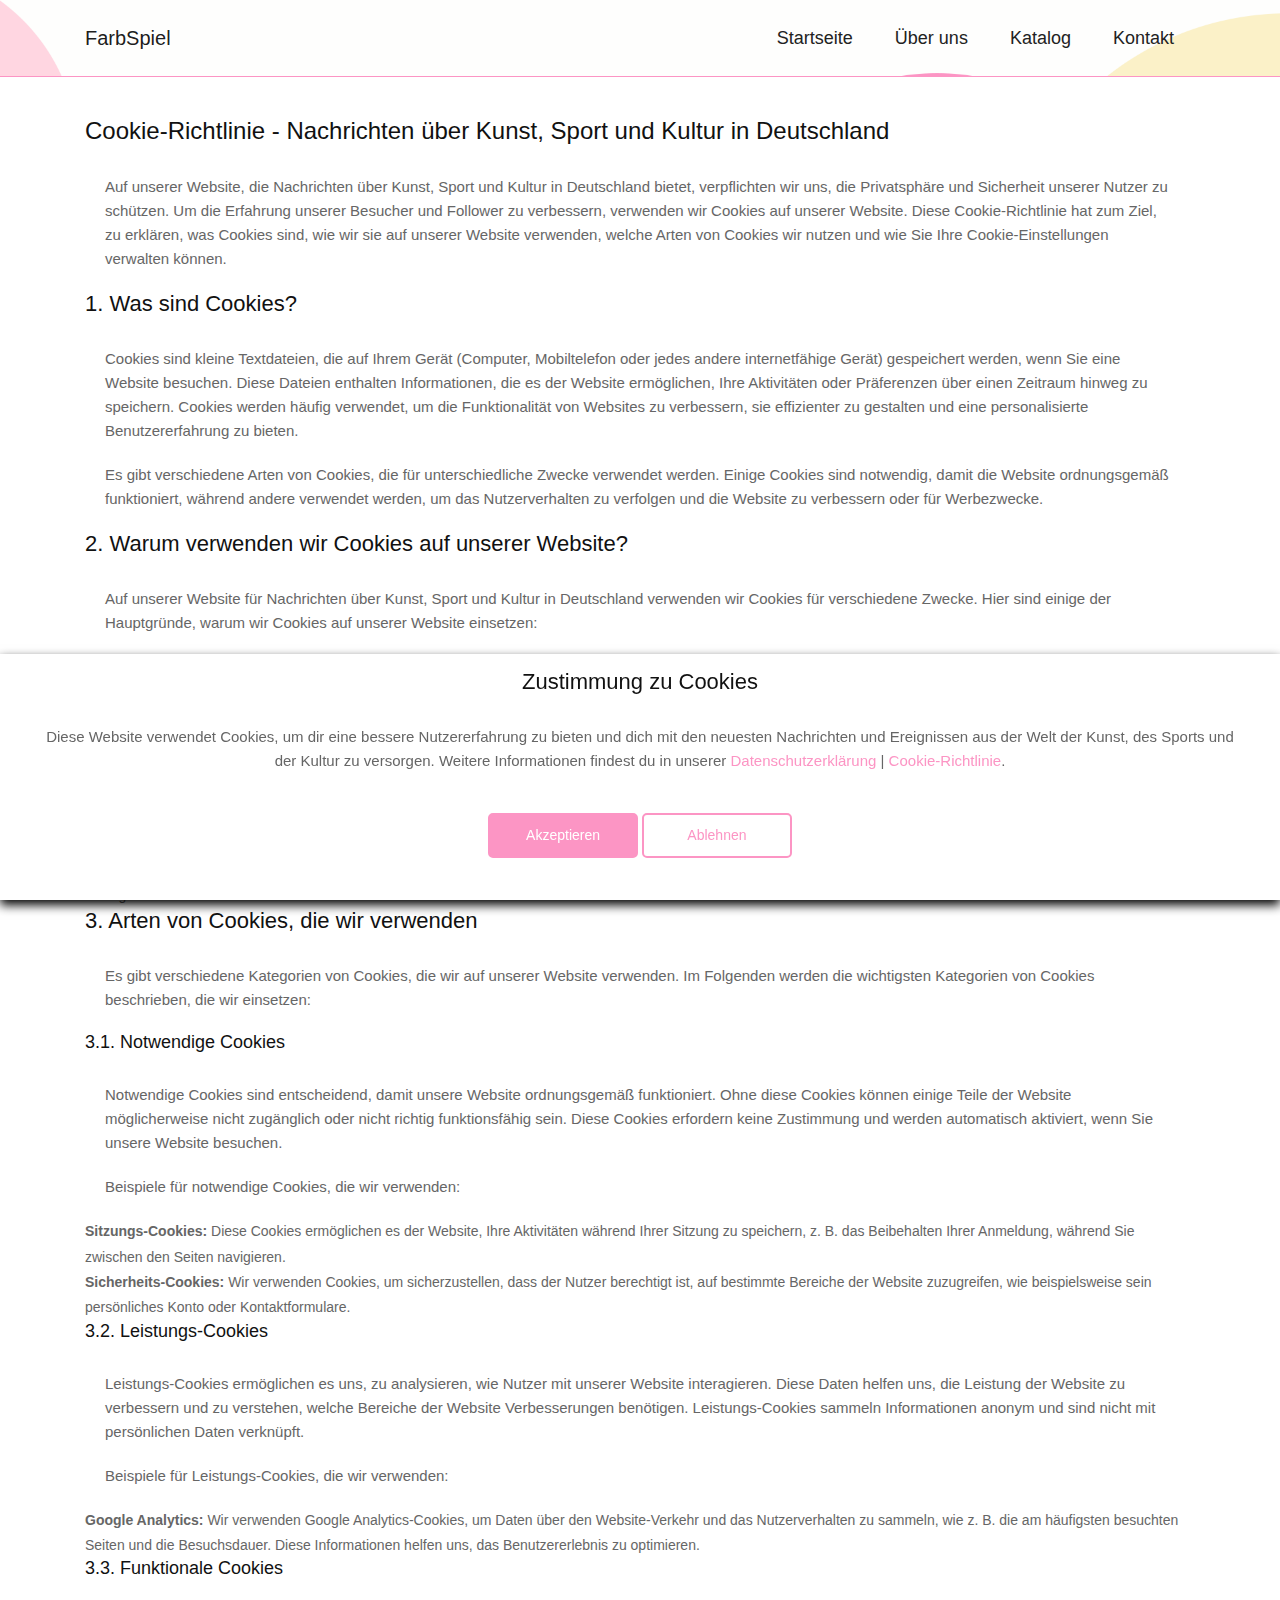
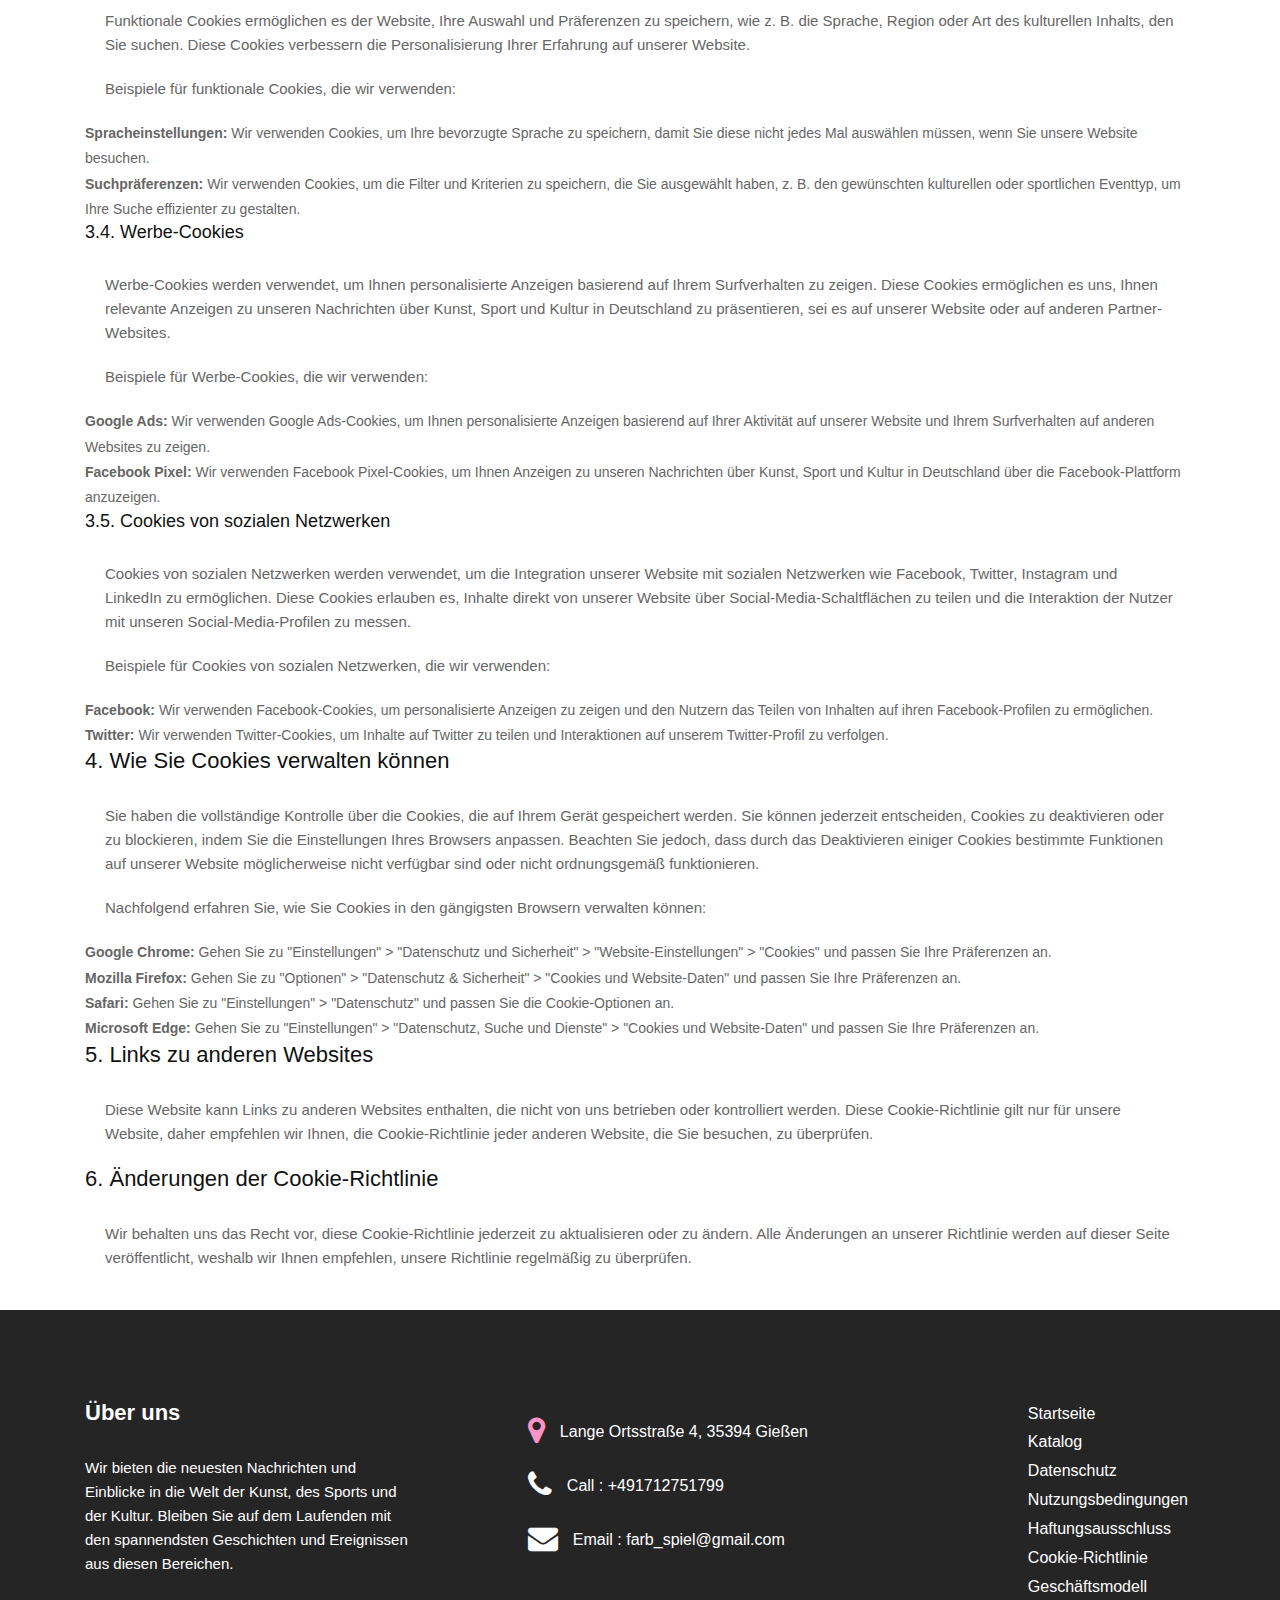
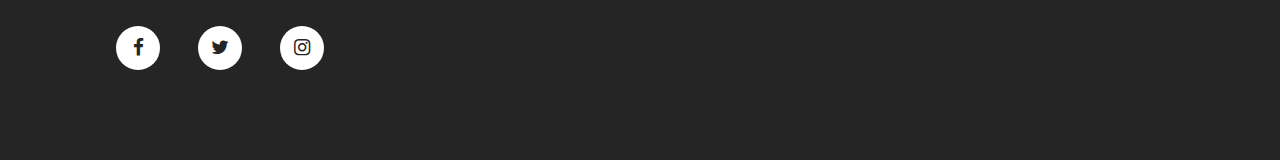
<file: cookie-policy.html>
<!DOCTYPE html>
<html>
    <head>
        <!-- basic -->
        <meta charset="utf-8" />
        <meta http-equiv="X-UA-Compatible" content="IE=edge" />
        <meta name="viewport" content="width=device-width, initial-scale=1" />
        <!-- mobile metas -->
        <meta name="viewport" content="width=device-width, initial-scale=1" />
        <meta name="viewport" content="initial-scale=1, maximum-scale=1" />
        <!-- site metas -->
        <title>FarbSpiel</title>
        <meta name="keywords" content="" />
        <meta name="description" content="" />
        <meta name="author" content="" />
        <!-- bootstrap css -->
        <link rel="stylesheet" type="text/css" href="css/bootstrap.min.css" />
        <!-- style css -->
        <link rel="stylesheet" type="text/css" href="css/style.css" />
        <!-- Responsive-->
        <link rel="stylesheet" href="css/responsive.css" />
        <!-- fevicon -->
        <link rel="icon" href="images/favicon.png" type="image/gif" />
        <!-- font css -->
        <link
            href="https://fonts.googleapis.com/css?family=Roboto:400,500,700&display=swap"
            rel="stylesheet"
        />
        <!-- Scrollbar Custom CSS -->
        <link rel="stylesheet" href="css/jquery.mCustomScrollbar.min.css" />
        <!-- Tweaks for older IEs-->
        <link
            rel="stylesheet"
            href="https://netdna.bootstrapcdn.com/font-awesome/4.0.3/css/font-awesome.css"
        />
    </head>
    <body style="display: flex; flex-direction: column">
        <div class="header_section" style="border-bottom: 1px solid #fc95c4">
            <div class="container">
                <nav class="navbar navbar-expand-lg navbar-light bg-light">
                    <a class="navbar-brand" href="index.html">FarbSpiel</a>
                    <button
                        class="navbar-toggler"
                        type="button"
                        data-toggle="collapse"
                        data-target="#navbarSupportedContent"
                        aria-controls="navbarSupportedContent"
                        aria-expanded="false"
                        aria-label="Toggle navigation"
                    >
                        <span class="navbar-toggler-icon"></span>
                    </button>
                    <div
                        class="collapse navbar-collapse"
                        style="justify-content: end"
                        id="navbarSupportedContent"
                    >
                        <ul class="navbar-nav">
                            <li class="nav-item">
                                <a class="nav-link" href="index.html"
                                    >Startseite</a
                                >
                            </li>
                            <li class="nav-item">
                                <a class="nav-link" href="about.html"
                                    >Über uns</a
                                >
                            </li>
                            <li class="nav-item">
                                <a class="nav-link" href="catalog.html"
                                    >Katalog</a
                                >
                            </li>
                            <li class="nav-item">
                                <a class="nav-link" href="contact.html"
                                    >Kontakt</a
                                >
                            </li>
                        </ul>
                    </div>
                </nav>
            </div>
        </div>
        <!-- header section end -->
        <main>
            <article
                class="container additional-wrapper"
                style="margin-top: 20px"
            >
                <div class="page__content" style="padding: 20px 0px">
                    <h1>
                        Cookie-Richtlinie - Nachrichten über Kunst, Sport und
                        Kultur in Deutschland
                    </h1>

                    <p>
                        Auf unserer Website, die Nachrichten über Kunst, Sport
                        und Kultur in Deutschland bietet, verpflichten wir uns,
                        die Privatsphäre und Sicherheit unserer Nutzer zu
                        schützen. Um die Erfahrung unserer Besucher und Follower
                        zu verbessern, verwenden wir Cookies auf unserer
                        Website. Diese Cookie-Richtlinie hat zum Ziel, zu
                        erklären, was Cookies sind, wie wir sie auf unserer
                        Website verwenden, welche Arten von Cookies wir nutzen
                        und wie Sie Ihre Cookie-Einstellungen verwalten können.
                    </p>

                    <h2>1. Was sind Cookies?</h2>
                    <p>
                        Cookies sind kleine Textdateien, die auf Ihrem Gerät
                        (Computer, Mobiltelefon oder jedes andere internetfähige
                        Gerät) gespeichert werden, wenn Sie eine Website
                        besuchen. Diese Dateien enthalten Informationen, die es
                        der Website ermöglichen, Ihre Aktivitäten oder
                        Präferenzen über einen Zeitraum hinweg zu speichern.
                        Cookies werden häufig verwendet, um die Funktionalität
                        von Websites zu verbessern, sie effizienter zu gestalten
                        und eine personalisierte Benutzererfahrung zu bieten.
                    </p>

                    <p>
                        Es gibt verschiedene Arten von Cookies, die für
                        unterschiedliche Zwecke verwendet werden. Einige Cookies
                        sind notwendig, damit die Website ordnungsgemäß
                        funktioniert, während andere verwendet werden, um das
                        Nutzerverhalten zu verfolgen und die Website zu
                        verbessern oder für Werbezwecke.
                    </p>

                    <h2>2. Warum verwenden wir Cookies auf unserer Website?</h2>
                    <p>
                        Auf unserer Website für Nachrichten über Kunst, Sport
                        und Kultur in Deutschland verwenden wir Cookies für
                        verschiedene Zwecke. Hier sind einige der Hauptgründe,
                        warum wir Cookies auf unserer Website einsetzen:
                    </p>
                    <ul>
                        <li>
                            <strong>Verbesserung der Benutzererfahrung:</strong>
                            Cookies ermöglichen es uns, Ihre Präferenzen und
                            Einstellungen zu speichern, damit Sie nicht jedes
                            Mal die gleichen Informationen eingeben müssen, wenn
                            Sie unsere Website besuchen.
                        </li>
                        <li>
                            <strong>Personalisierung:</strong> Cookies
                            ermöglichen es uns, Ihnen personalisierte Inhalte
                            und Anzeigen anzubieten, die für Sie von Interesse
                            sein könnten, basierend auf Ihrem Surfverhalten auf
                            unserer Website.
                        </li>
                        <li>
                            <strong>Analyse und Leistung:</strong> Wir verwenden
                            Cookies, um Daten darüber zu sammeln, wie Nutzer mit
                            unserer Website interagieren, was uns hilft, die
                            Funktionalität und das Design zu verbessern.
                        </li>
                        <li>
                            <strong>Werbung:</strong> Wir verwenden Cookies, um
                            Ihnen relevante Anzeigen zu zeigen, die mit unseren
                            Nachrichten über Kunst, Sport und Kultur in
                            Deutschland in Verbindung stehen. Dies umfasst
                            Anzeigen, die auf Ihrem Surfverhalten auf unserer
                            Website basieren.
                        </li>
                        <li>
                            <strong>Sicherheit:</strong> Einige Cookies werden
                            verwendet, um die Sicherheit unserer Website zu
                            gewährleisten, wie zum Beispiel die Überprüfung der
                            Identität der Nutzer und den Schutz vor Betrug.
                        </li>
                    </ul>

                    <h2>3. Arten von Cookies, die wir verwenden</h2>
                    <p>
                        Es gibt verschiedene Kategorien von Cookies, die wir auf
                        unserer Website verwenden. Im Folgenden werden die
                        wichtigsten Kategorien von Cookies beschrieben, die wir
                        einsetzen:
                    </p>

                    <h3>3.1. Notwendige Cookies</h3>
                    <p>
                        Notwendige Cookies sind entscheidend, damit unsere
                        Website ordnungsgemäß funktioniert. Ohne diese Cookies
                        können einige Teile der Website möglicherweise nicht
                        zugänglich oder nicht richtig funktionsfähig sein. Diese
                        Cookies erfordern keine Zustimmung und werden
                        automatisch aktiviert, wenn Sie unsere Website besuchen.
                    </p>
                    <p>Beispiele für notwendige Cookies, die wir verwenden:</p>
                    <ul>
                        <li>
                            <strong>Sitzungs-Cookies:</strong> Diese Cookies
                            ermöglichen es der Website, Ihre Aktivitäten während
                            Ihrer Sitzung zu speichern, z. B. das Beibehalten
                            Ihrer Anmeldung, während Sie zwischen den Seiten
                            navigieren.
                        </li>
                        <li>
                            <strong>Sicherheits-Cookies:</strong> Wir verwenden
                            Cookies, um sicherzustellen, dass der Nutzer
                            berechtigt ist, auf bestimmte Bereiche der Website
                            zuzugreifen, wie beispielsweise sein persönliches
                            Konto oder Kontaktformulare.
                        </li>
                    </ul>

                    <h3>3.2. Leistungs-Cookies</h3>
                    <p>
                        Leistungs-Cookies ermöglichen es uns, zu analysieren,
                        wie Nutzer mit unserer Website interagieren. Diese Daten
                        helfen uns, die Leistung der Website zu verbessern und
                        zu verstehen, welche Bereiche der Website Verbesserungen
                        benötigen. Leistungs-Cookies sammeln Informationen
                        anonym und sind nicht mit persönlichen Daten verknüpft.
                    </p>
                    <p>Beispiele für Leistungs-Cookies, die wir verwenden:</p>
                    <ul>
                        <li>
                            <strong>Google Analytics:</strong> Wir verwenden
                            Google Analytics-Cookies, um Daten über den
                            Website-Verkehr und das Nutzerverhalten zu sammeln,
                            wie z. B. die am häufigsten besuchten Seiten und die
                            Besuchsdauer. Diese Informationen helfen uns, das
                            Benutzererlebnis zu optimieren.
                        </li>
                    </ul>

                    <h3>3.3. Funktionale Cookies</h3>
                    <p>
                        Funktionale Cookies ermöglichen es der Website, Ihre
                        Auswahl und Präferenzen zu speichern, wie z. B. die
                        Sprache, Region oder Art des kulturellen Inhalts, den
                        Sie suchen. Diese Cookies verbessern die
                        Personalisierung Ihrer Erfahrung auf unserer Website.
                    </p>
                    <p>Beispiele für funktionale Cookies, die wir verwenden:</p>
                    <ul>
                        <li>
                            <strong>Spracheinstellungen:</strong> Wir verwenden
                            Cookies, um Ihre bevorzugte Sprache zu speichern,
                            damit Sie diese nicht jedes Mal auswählen müssen,
                            wenn Sie unsere Website besuchen.
                        </li>
                        <li>
                            <strong>Suchpräferenzen:</strong> Wir verwenden
                            Cookies, um die Filter und Kriterien zu speichern,
                            die Sie ausgewählt haben, z. B. den gewünschten
                            kulturellen oder sportlichen Eventtyp, um Ihre Suche
                            effizienter zu gestalten.
                        </li>
                    </ul>

                    <h3>3.4. Werbe-Cookies</h3>
                    <p>
                        Werbe-Cookies werden verwendet, um Ihnen personalisierte
                        Anzeigen basierend auf Ihrem Surfverhalten zu zeigen.
                        Diese Cookies ermöglichen es uns, Ihnen relevante
                        Anzeigen zu unseren Nachrichten über Kunst, Sport und
                        Kultur in Deutschland zu präsentieren, sei es auf
                        unserer Website oder auf anderen Partner-Websites.
                    </p>
                    <p>Beispiele für Werbe-Cookies, die wir verwenden:</p>
                    <ul>
                        <li>
                            <strong>Google Ads:</strong> Wir verwenden Google
                            Ads-Cookies, um Ihnen personalisierte Anzeigen
                            basierend auf Ihrer Aktivität auf unserer Website
                            und Ihrem Surfverhalten auf anderen Websites zu
                            zeigen.
                        </li>
                        <li>
                            <strong>Facebook Pixel:</strong> Wir verwenden
                            Facebook Pixel-Cookies, um Ihnen Anzeigen zu unseren
                            Nachrichten über Kunst, Sport und Kultur in
                            Deutschland über die Facebook-Plattform anzuzeigen.
                        </li>
                    </ul>

                    <h3>3.5. Cookies von sozialen Netzwerken</h3>
                    <p>
                        Cookies von sozialen Netzwerken werden verwendet, um die
                        Integration unserer Website mit sozialen Netzwerken wie
                        Facebook, Twitter, Instagram und LinkedIn zu
                        ermöglichen. Diese Cookies erlauben es, Inhalte direkt
                        von unserer Website über Social-Media-Schaltflächen zu
                        teilen und die Interaktion der Nutzer mit unseren
                        Social-Media-Profilen zu messen.
                    </p>
                    <p>
                        Beispiele für Cookies von sozialen Netzwerken, die wir
                        verwenden:
                    </p>
                    <ul>
                        <li>
                            <strong>Facebook:</strong> Wir verwenden
                            Facebook-Cookies, um personalisierte Anzeigen zu
                            zeigen und den Nutzern das Teilen von Inhalten auf
                            ihren Facebook-Profilen zu ermöglichen.
                        </li>
                        <li>
                            <strong>Twitter:</strong> Wir verwenden
                            Twitter-Cookies, um Inhalte auf Twitter zu teilen
                            und Interaktionen auf unserem Twitter-Profil zu
                            verfolgen.
                        </li>
                    </ul>

                    <h2>4. Wie Sie Cookies verwalten können</h2>
                    <p>
                        Sie haben die vollständige Kontrolle über die Cookies,
                        die auf Ihrem Gerät gespeichert werden. Sie können
                        jederzeit entscheiden, Cookies zu deaktivieren oder zu
                        blockieren, indem Sie die Einstellungen Ihres Browsers
                        anpassen. Beachten Sie jedoch, dass durch das
                        Deaktivieren einiger Cookies bestimmte Funktionen auf
                        unserer Website möglicherweise nicht verfügbar sind oder
                        nicht ordnungsgemäß funktionieren.
                    </p>
                    <p>
                        Nachfolgend erfahren Sie, wie Sie Cookies in den
                        gängigsten Browsern verwalten können:
                    </p>
                    <ul>
                        <li>
                            <strong>Google Chrome:</strong> Gehen Sie zu
                            "Einstellungen" > "Datenschutz und Sicherheit" >
                            "Website-Einstellungen" > "Cookies" und passen Sie
                            Ihre Präferenzen an.
                        </li>
                        <li>
                            <strong>Mozilla Firefox:</strong> Gehen Sie zu
                            "Optionen" > "Datenschutz & Sicherheit" > "Cookies
                            und Website-Daten" und passen Sie Ihre Präferenzen
                            an.
                        </li>
                        <li>
                            <strong>Safari:</strong> Gehen Sie zu
                            "Einstellungen" > "Datenschutz" und passen Sie die
                            Cookie-Optionen an.
                        </li>
                        <li>
                            <strong>Microsoft Edge:</strong> Gehen Sie zu
                            "Einstellungen" > "Datenschutz, Suche und Dienste" >
                            "Cookies und Website-Daten" und passen Sie Ihre
                            Präferenzen an.
                        </li>
                    </ul>

                    <h2>5. Links zu anderen Websites</h2>
                    <p>
                        Diese Website kann Links zu anderen Websites enthalten,
                        die nicht von uns betrieben oder kontrolliert werden.
                        Diese Cookie-Richtlinie gilt nur für unsere Website,
                        daher empfehlen wir Ihnen, die Cookie-Richtlinie jeder
                        anderen Website, die Sie besuchen, zu überprüfen.
                    </p>

                    <h2>6. Änderungen der Cookie-Richtlinie</h2>
                    <p>
                        Wir behalten uns das Recht vor, diese Cookie-Richtlinie
                        jederzeit zu aktualisieren oder zu ändern. Alle
                        Änderungen an unserer Richtlinie werden auf dieser Seite
                        veröffentlicht, weshalb wir Ihnen empfehlen, unsere
                        Richtlinie regelmäßig zu überprüfen.
                    </p>
                </div>
            </article>
        </main>

        <!-- footer section start -->
        <div class="contact_section layout_padding">
            <div class="container">
                <div class="row">
                    <div class="col-md-4">
                        <div class="location_text">
                            <h2 style="color: #fff; font-weight: bold">
                                Über uns
                            </h2>
                            <p style="margin-left: 0px; color: #fff">
                                Wir bieten die neuesten Nachrichten und
                                Einblicke in die Welt der Kunst, des Sports und
                                der Kultur. Bleiben Sie auf dem Laufenden mit
                                den spannendsten Geschichten und Ereignissen aus
                                diesen Bereichen.
                            </p>
                            <div
                                class="footer_social_icon"
                                style="display: flex; align-items: start"
                            >
                                <ul>
                                    <li>
                                        <a href="https://www.facebook.com/"
                                            ><i
                                                class="fa fa-facebook"
                                                aria-hidden="true"
                                            ></i
                                        ></a>
                                    </li>
                                    <li>
                                        <a href="https://x.com/"
                                            ><i
                                                class="fa fa-twitter"
                                                aria-hidden="true"
                                            ></i
                                        ></a>
                                    </li>
                                    <li>
                                        <a href="https://www.instagram.com/"
                                            ><i
                                                class="fa fa-instagram"
                                                aria-hidden="true"
                                            ></i
                                        ></a>
                                    </li>
                                </ul>
                            </div>
                        </div>
                    </div>
                    <div class="col-md-4">
                        <div class="location_text">
                            <ul style="display: flex; flex-direction: column">
                                <li>
                                    <a href="#"
                                        ><span class="padding_left_10 active"
                                            ><i
                                                class="fa fa-map-marker"
                                                aria-hidden="true"
                                            ></i
                                        ></span>
                                        Lange Ortsstraße 4, 35394 Gießen</a
                                    >
                                </li>
                                <li>
                                    <a href="#"
                                        ><span class="padding_left_10"
                                            ><i
                                                class="fa fa-phone"
                                                aria-hidden="true"
                                            ></i
                                        ></span>
                                        Call : +491712751799</a
                                    >
                                </li>
                                <li>
                                    <a href="#"
                                        ><span class="padding_left_10"
                                            ><i
                                                class="fa fa-envelope"
                                                aria-hidden="true"
                                            ></i
                                        ></span>
                                        Email : farb_spiel@gmail.com</a
                                    >
                                </li>
                            </ul>
                        </div>
                    </div>
                    <div class="col-md-4">
                        <div class="location_text">
                            <ul style="display: flex; flex-direction: column">
                                <li><a href="index.html">Startseite</a></li>
                                <li><a href="catalog.html">Katalog</a></li>
                                <li>
                                    <a href="privacy-policy.html"
                                        >Datenschutz</a
                                    >
                                </li>
                                <li>
                                    <a href="terms-of-use.html"
                                        >Nutzungsbedingungen</a
                                    >
                                </li>
                                <li>
                                    <a href="disclaimer.html"
                                        >Haftungsausschluss</a
                                    >
                                </li>
                                <li>
                                    <a href="cookie-policy.html"
                                        >Cookie-Richtlinie</a
                                    >
                                </li>
                                <li>
                                    <a href="business-model.html"
                                        >Geschäftsmodell</a
                                    >
                                </li>
                            </ul>
                        </div>
                    </div>
                </div>
            </div>
        </div>
        <!-- footer section end -->

        <!-- Cookie banner -->
        <div class="cookie-wrapper show">
            <div>
                <i class="bx bx-cookie"></i>
                <h2 style="text-align: center">Zustimmung zu Cookies</h2>
            </div>

            <div class="data">
                <p>
                    Diese Website verwendet Cookies, um dir eine bessere
                    Nutzererfahrung zu bieten und dich mit den neuesten
                    Nachrichten und Ereignissen aus der Welt der Kunst, des
                    Sports und der Kultur zu versorgen. Weitere Informationen
                    findest du in unserer
                    <a href="datenschutz.html">Datenschutzerklärung</a> |
                    <a href="cookie-richtlinie.html">Cookie-Richtlinie</a>.
                </p>
            </div>

            <div class="buttons">
                <button class="cookie-button" id="acceptBtn">
                    Akzeptieren
                </button>
                <button class="cookie-button" id="declineBtn">Ablehnen</button>
            </div>
        </div>
        <!-- End Cookie banner -->

        <!-- Javascript files-->
        <script src="https://ajax.googleapis.com/ajax/libs/jquery/3.6.4/jquery.min.js"></script>
        <script src="js/popper.min.js"></script>
        <script src="js/bootstrap.bundle.min.js"></script>
        <script src="js/jquery-3.0.0.min.js"></script>
        <script src="js/plugin.js"></script>
        <!-- sidebar -->
        <script src="js/jquery.mCustomScrollbar.concat.min.js"></script>
        <script src="js/custom.js"></script>
        <script src="js/cookiebanner.js"></script>
        <!-- javascript -->
    </body>
</html>
</file>
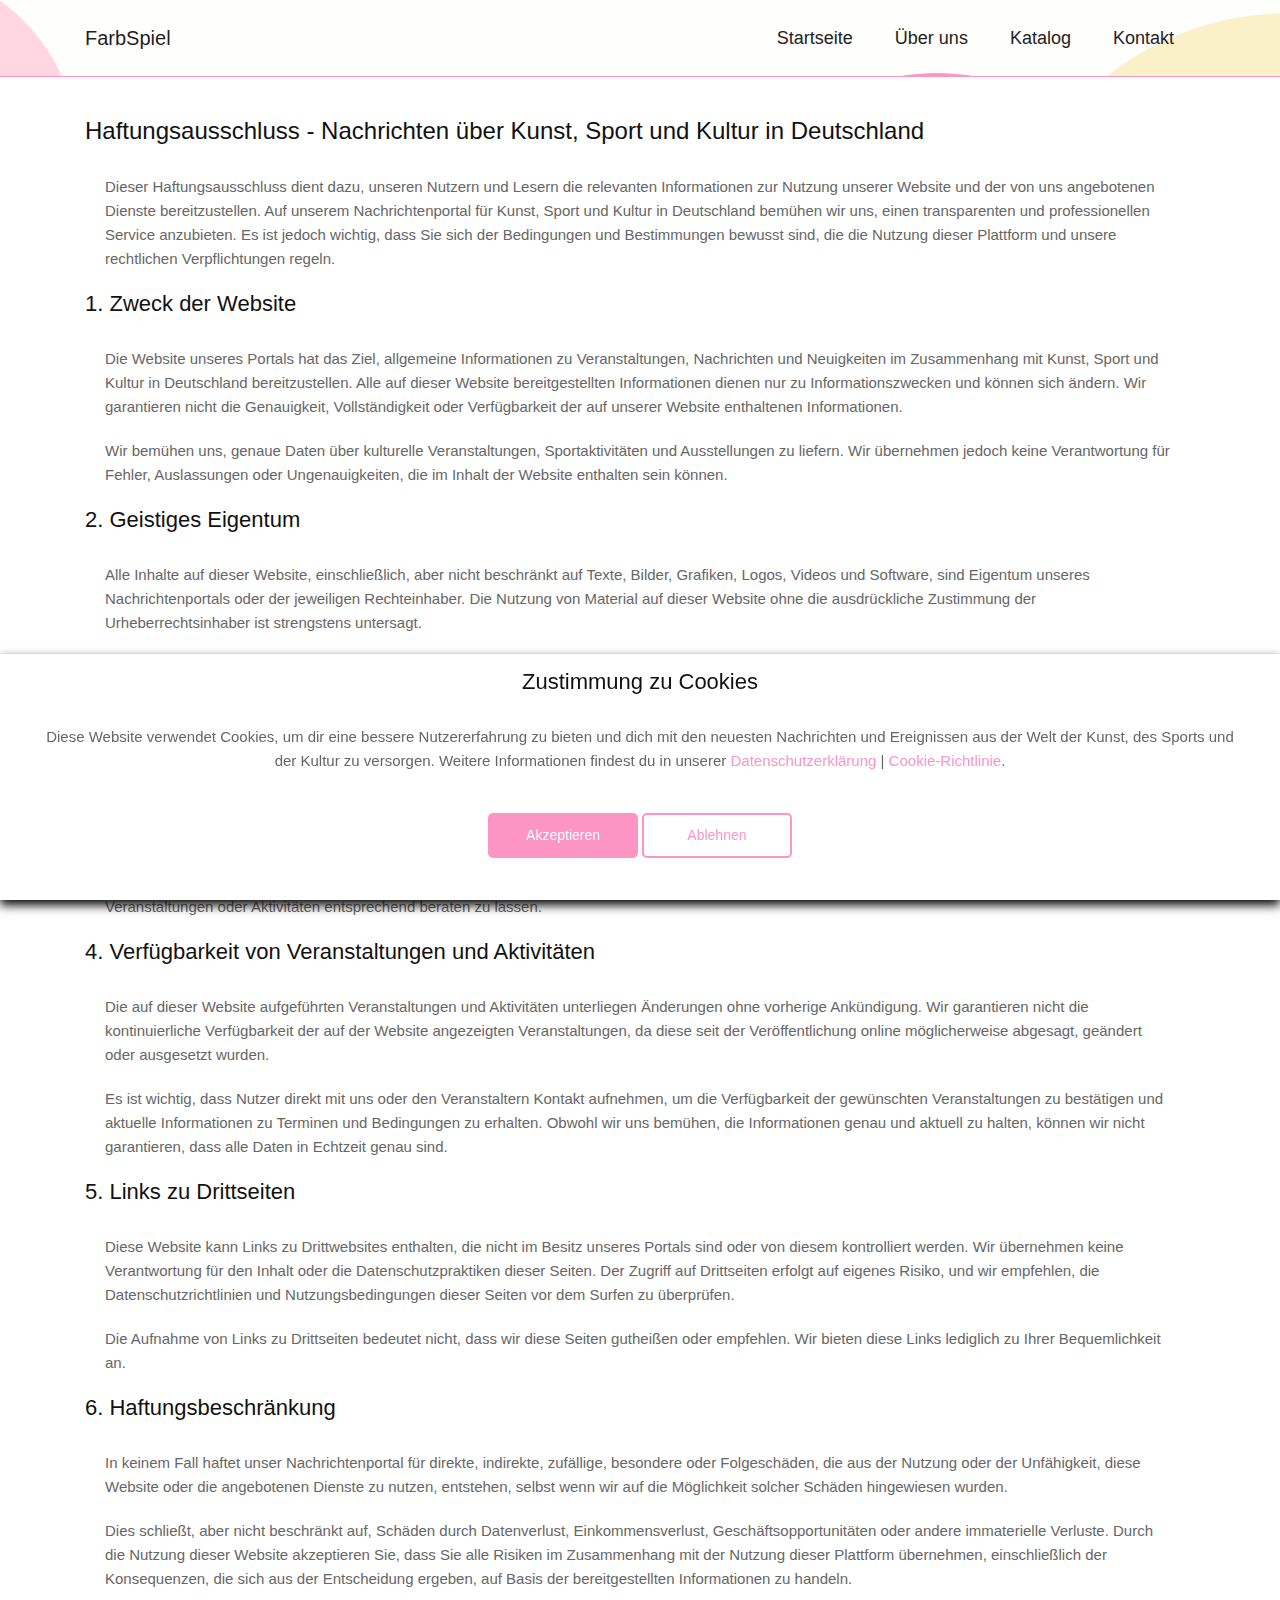
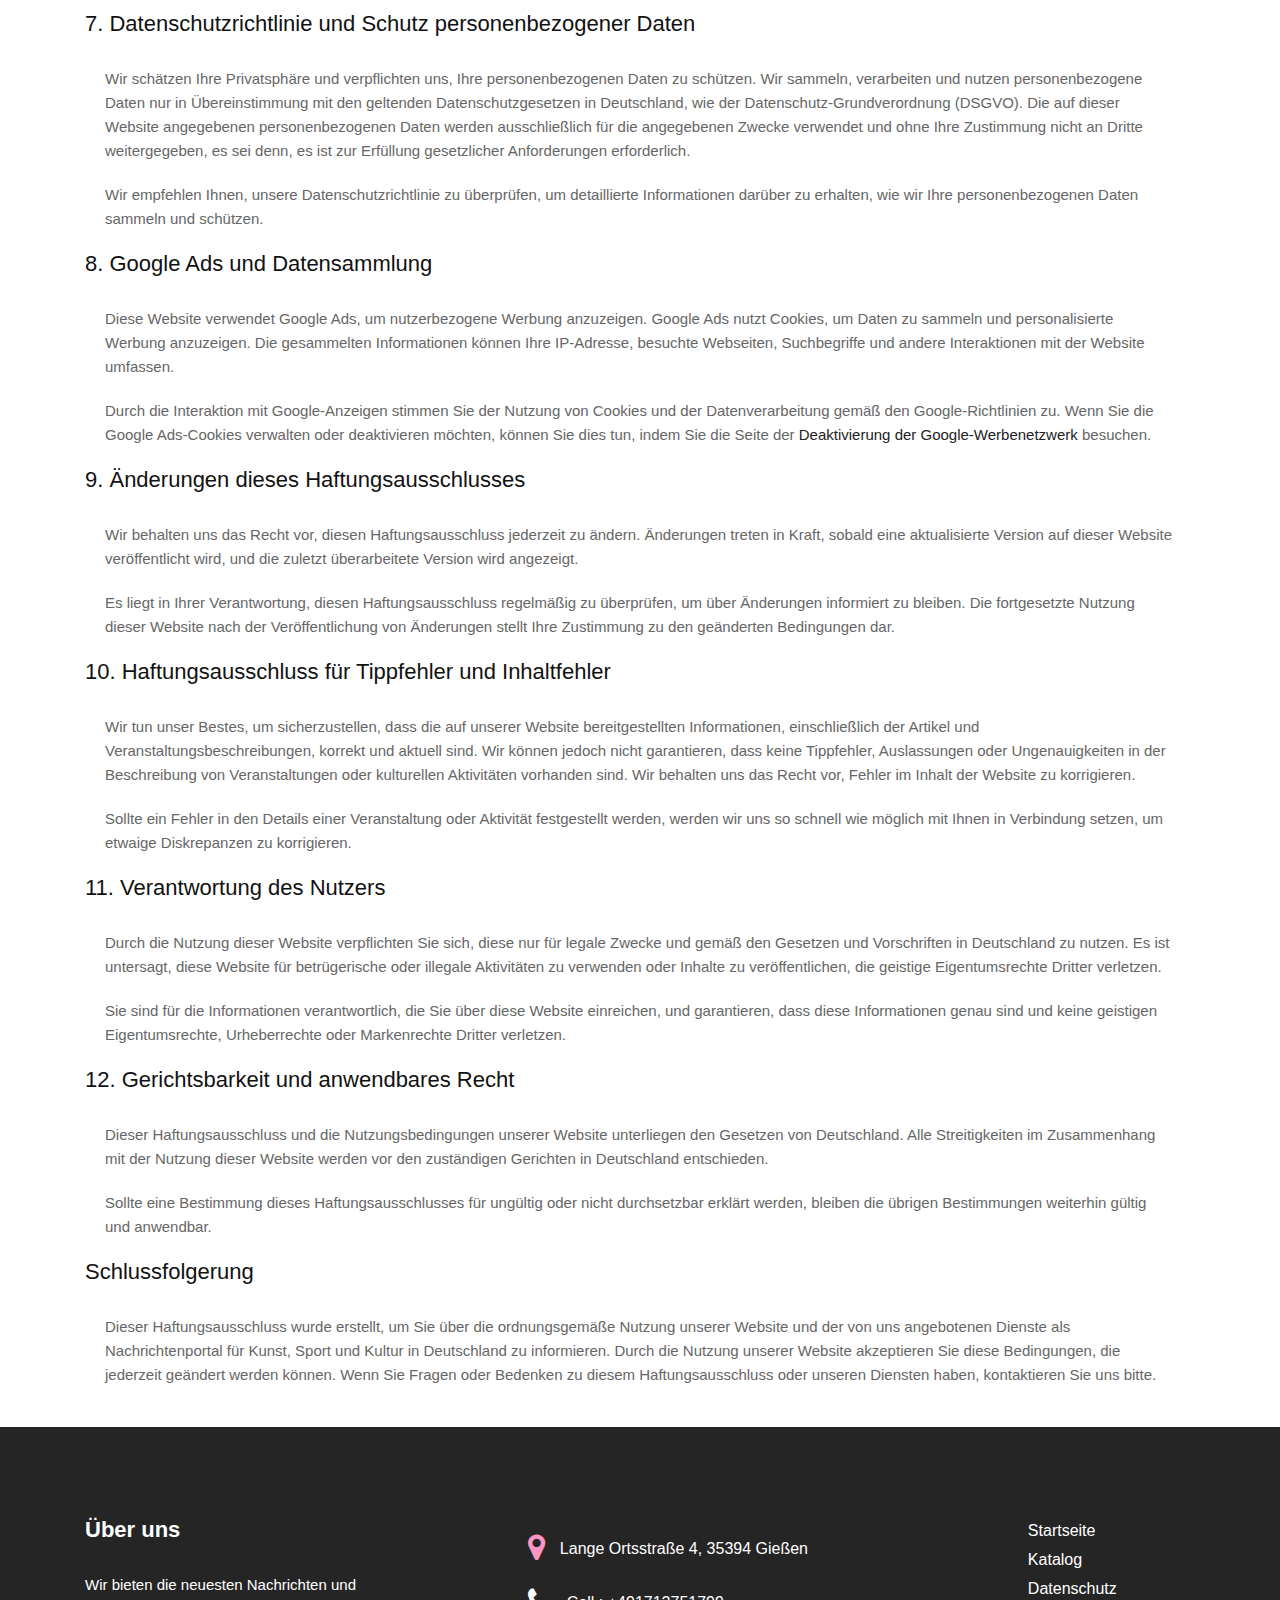
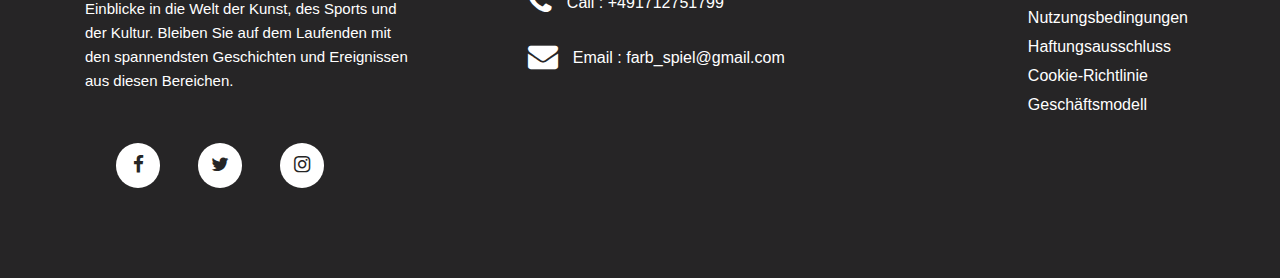
<file: disclaimer.html>
<!DOCTYPE html>
<html>
    <head>
        <!-- basic -->
        <meta charset="utf-8" />
        <meta http-equiv="X-UA-Compatible" content="IE=edge" />
        <meta name="viewport" content="width=device-width, initial-scale=1" />
        <!-- mobile metas -->
        <meta name="viewport" content="width=device-width, initial-scale=1" />
        <meta name="viewport" content="initial-scale=1, maximum-scale=1" />
        <!-- site metas -->
        <title>FarbSpiel</title>
        <meta name="keywords" content="" />
        <meta name="description" content="" />
        <meta name="author" content="" />
        <!-- bootstrap css -->
        <link rel="stylesheet" type="text/css" href="css/bootstrap.min.css" />
        <!-- style css -->
        <link rel="stylesheet" type="text/css" href="css/style.css" />
        <!-- Responsive-->
        <link rel="stylesheet" href="css/responsive.css" />
        <!-- fevicon -->
        <link rel="icon" href="images/favicon.png" type="image/gif" />
        <!-- font css -->
        <link
            href="https://fonts.googleapis.com/css?family=Roboto:400,500,700&display=swap"
            rel="stylesheet"
        />
        <!-- Scrollbar Custom CSS -->
        <link rel="stylesheet" href="css/jquery.mCustomScrollbar.min.css" />
        <!-- Tweaks for older IEs-->
        <link
            rel="stylesheet"
            href="https://netdna.bootstrapcdn.com/font-awesome/4.0.3/css/font-awesome.css"
        />
    </head>
    <body style="display: flex; flex-direction: column">
        <div class="header_section" style="border-bottom: 1px solid #fc95c4">
            <div class="container">
                <nav class="navbar navbar-expand-lg navbar-light bg-light">
                    <a class="navbar-brand" href="index.html">FarbSpiel</a>
                    <button
                        class="navbar-toggler"
                        type="button"
                        data-toggle="collapse"
                        data-target="#navbarSupportedContent"
                        aria-controls="navbarSupportedContent"
                        aria-expanded="false"
                        aria-label="Toggle navigation"
                    >
                        <span class="navbar-toggler-icon"></span>
                    </button>
                    <div
                        class="collapse navbar-collapse"
                        style="justify-content: end"
                        id="navbarSupportedContent"
                    >
                        <ul class="navbar-nav">
                            <li class="nav-item">
                                <a class="nav-link" href="index.html"
                                    >Startseite</a
                                >
                            </li>
                            <li class="nav-item">
                                <a class="nav-link" href="about.html"
                                    >Über uns</a
                                >
                            </li>
                            <li class="nav-item">
                                <a class="nav-link" href="catalog.html"
                                    >Katalog</a
                                >
                            </li>
                            <li class="nav-item">
                                <a class="nav-link" href="contact.html"
                                    >Kontakt</a
                                >
                            </li>
                        </ul>
                    </div>
                </nav>
            </div>
        </div>
        <!-- header section end -->
        <main>
            <article
                class="container additional-wrapper"
                style="margin-top: 20px"
            >
                <div class="page__content" style="padding: 20px 0px">
                    <h1>
                        Haftungsausschluss - Nachrichten über Kunst, Sport und
                        Kultur in Deutschland
                    </h1>

                    <p>
                        Dieser Haftungsausschluss dient dazu, unseren Nutzern
                        und Lesern die relevanten Informationen zur Nutzung
                        unserer Website und der von uns angebotenen Dienste
                        bereitzustellen. Auf unserem Nachrichtenportal für
                        Kunst, Sport und Kultur in Deutschland bemühen wir uns,
                        einen transparenten und professionellen Service
                        anzubieten. Es ist jedoch wichtig, dass Sie sich der
                        Bedingungen und Bestimmungen bewusst sind, die die
                        Nutzung dieser Plattform und unsere rechtlichen
                        Verpflichtungen regeln.
                    </p>

                    <h2>1. Zweck der Website</h2>
                    <p>
                        Die Website unseres Portals hat das Ziel, allgemeine
                        Informationen zu Veranstaltungen, Nachrichten und
                        Neuigkeiten im Zusammenhang mit Kunst, Sport und Kultur
                        in Deutschland bereitzustellen. Alle auf dieser Website
                        bereitgestellten Informationen dienen nur zu
                        Informationszwecken und können sich ändern. Wir
                        garantieren nicht die Genauigkeit, Vollständigkeit oder
                        Verfügbarkeit der auf unserer Website enthaltenen
                        Informationen.
                    </p>
                    <p>
                        Wir bemühen uns, genaue Daten über kulturelle
                        Veranstaltungen, Sportaktivitäten und Ausstellungen zu
                        liefern. Wir übernehmen jedoch keine Verantwortung für
                        Fehler, Auslassungen oder Ungenauigkeiten, die im Inhalt
                        der Website enthalten sein können.
                    </p>

                    <h2>2. Geistiges Eigentum</h2>
                    <p>
                        Alle Inhalte auf dieser Website, einschließlich, aber
                        nicht beschränkt auf Texte, Bilder, Grafiken, Logos,
                        Videos und Software, sind Eigentum unseres
                        Nachrichtenportals oder der jeweiligen Rechteinhaber.
                        Die Nutzung von Material auf dieser Website ohne die
                        ausdrückliche Zustimmung der Urheberrechtsinhaber ist
                        strengstens untersagt.
                    </p>
                    <p>
                        Nutzer dieser Website dürfen Inhalte nur für den
                        persönlichen und nicht-kommerziellen Gebrauch anzeigen
                        und herunterladen. Jede Vervielfältigung, Verbreitung,
                        Übertragung oder Veränderung der Inhalte ist untersagt,
                        es sei denn, eine vorherige schriftliche Genehmigung der
                        Rechteinhaber liegt vor.
                    </p>

                    <h2>3. Kein professioneller Rat</h2>
                    <p>
                        Der Inhalt dieser Website sollte nicht als Beratung in
                        irgendeinem Bereich betrachtet werden. Jede Entscheidung
                        bezüglich der Teilnahme an Veranstaltungen oder
                        Aktivitäten im Zusammenhang mit Kunst, Sport oder Kultur
                        sollte auf einer Beratung mit qualifizierten Fachleuten
                        basieren.
                    </p>
                    <p>
                        Obwohl wir versuchen, relevante und aktuelle
                        Informationen über den kulturellen Bereich in
                        Deutschland bereitzustellen, sind wir nicht
                        verantwortlich für Entscheidungen, die ein Nutzer
                        basierend auf den Informationen auf unserer Website
                        trifft. Wir empfehlen allen Lesern, sich vor der
                        Teilnahme an Veranstaltungen oder Aktivitäten
                        entsprechend beraten zu lassen.
                    </p>

                    <h2>
                        4. Verfügbarkeit von Veranstaltungen und Aktivitäten
                    </h2>
                    <p>
                        Die auf dieser Website aufgeführten Veranstaltungen und
                        Aktivitäten unterliegen Änderungen ohne vorherige
                        Ankündigung. Wir garantieren nicht die kontinuierliche
                        Verfügbarkeit der auf der Website angezeigten
                        Veranstaltungen, da diese seit der Veröffentlichung
                        online möglicherweise abgesagt, geändert oder ausgesetzt
                        wurden.
                    </p>
                    <p>
                        Es ist wichtig, dass Nutzer direkt mit uns oder den
                        Veranstaltern Kontakt aufnehmen, um die Verfügbarkeit
                        der gewünschten Veranstaltungen zu bestätigen und
                        aktuelle Informationen zu Terminen und Bedingungen zu
                        erhalten. Obwohl wir uns bemühen, die Informationen
                        genau und aktuell zu halten, können wir nicht
                        garantieren, dass alle Daten in Echtzeit genau sind.
                    </p>

                    <h2>5. Links zu Drittseiten</h2>
                    <p>
                        Diese Website kann Links zu Drittwebsites enthalten, die
                        nicht im Besitz unseres Portals sind oder von diesem
                        kontrolliert werden. Wir übernehmen keine Verantwortung
                        für den Inhalt oder die Datenschutzpraktiken dieser
                        Seiten. Der Zugriff auf Drittseiten erfolgt auf eigenes
                        Risiko, und wir empfehlen, die Datenschutzrichtlinien
                        und Nutzungsbedingungen dieser Seiten vor dem Surfen zu
                        überprüfen.
                    </p>
                    <p>
                        Die Aufnahme von Links zu Drittseiten bedeutet nicht,
                        dass wir diese Seiten gutheißen oder empfehlen. Wir
                        bieten diese Links lediglich zu Ihrer Bequemlichkeit an.
                    </p>

                    <h2>6. Haftungsbeschränkung</h2>
                    <p>
                        In keinem Fall haftet unser Nachrichtenportal für
                        direkte, indirekte, zufällige, besondere oder
                        Folgeschäden, die aus der Nutzung oder der Unfähigkeit,
                        diese Website oder die angebotenen Dienste zu nutzen,
                        entstehen, selbst wenn wir auf die Möglichkeit solcher
                        Schäden hingewiesen wurden.
                    </p>
                    <p>
                        Dies schließt, aber nicht beschränkt auf, Schäden durch
                        Datenverlust, Einkommensverlust, Geschäftsopportunitäten
                        oder andere immaterielle Verluste. Durch die Nutzung
                        dieser Website akzeptieren Sie, dass Sie alle Risiken im
                        Zusammenhang mit der Nutzung dieser Plattform
                        übernehmen, einschließlich der Konsequenzen, die sich
                        aus der Entscheidung ergeben, auf Basis der
                        bereitgestellten Informationen zu handeln.
                    </p>

                    <h2>
                        7. Datenschutzrichtlinie und Schutz personenbezogener
                        Daten
                    </h2>
                    <p>
                        Wir schätzen Ihre Privatsphäre und verpflichten uns,
                        Ihre personenbezogenen Daten zu schützen. Wir sammeln,
                        verarbeiten und nutzen personenbezogene Daten nur in
                        Übereinstimmung mit den geltenden Datenschutzgesetzen in
                        Deutschland, wie der Datenschutz-Grundverordnung
                        (DSGVO). Die auf dieser Website angegebenen
                        personenbezogenen Daten werden ausschließlich für die
                        angegebenen Zwecke verwendet und ohne Ihre Zustimmung
                        nicht an Dritte weitergegeben, es sei denn, es ist zur
                        Erfüllung gesetzlicher Anforderungen erforderlich.
                    </p>
                    <p>
                        Wir empfehlen Ihnen, unsere Datenschutzrichtlinie zu
                        überprüfen, um detaillierte Informationen darüber zu
                        erhalten, wie wir Ihre personenbezogenen Daten sammeln
                        und schützen.
                    </p>

                    <h2>8. Google Ads und Datensammlung</h2>
                    <p>
                        Diese Website verwendet Google Ads, um nutzerbezogene
                        Werbung anzuzeigen. Google Ads nutzt Cookies, um Daten
                        zu sammeln und personalisierte Werbung anzuzeigen. Die
                        gesammelten Informationen können Ihre IP-Adresse,
                        besuchte Webseiten, Suchbegriffe und andere
                        Interaktionen mit der Website umfassen.
                    </p>
                    <p>
                        Durch die Interaktion mit Google-Anzeigen stimmen Sie
                        der Nutzung von Cookies und der Datenverarbeitung gemäß
                        den Google-Richtlinien zu. Wenn Sie die Google
                        Ads-Cookies verwalten oder deaktivieren möchten, können
                        Sie dies tun, indem Sie die Seite der
                        <a
                            href="https://optout.networkadvertising.org/"
                            target="_blank"
                            >Deaktivierung der Google-Werbenetzwerk</a
                        >
                        besuchen.
                    </p>

                    <h2>9. Änderungen dieses Haftungsausschlusses</h2>
                    <p>
                        Wir behalten uns das Recht vor, diesen
                        Haftungsausschluss jederzeit zu ändern. Änderungen
                        treten in Kraft, sobald eine aktualisierte Version auf
                        dieser Website veröffentlicht wird, und die zuletzt
                        überarbeitete Version wird angezeigt.
                    </p>
                    <p>
                        Es liegt in Ihrer Verantwortung, diesen
                        Haftungsausschluss regelmäßig zu überprüfen, um über
                        Änderungen informiert zu bleiben. Die fortgesetzte
                        Nutzung dieser Website nach der Veröffentlichung von
                        Änderungen stellt Ihre Zustimmung zu den geänderten
                        Bedingungen dar.
                    </p>

                    <h2>
                        10. Haftungsausschluss für Tippfehler und Inhaltfehler
                    </h2>
                    <p>
                        Wir tun unser Bestes, um sicherzustellen, dass die auf
                        unserer Website bereitgestellten Informationen,
                        einschließlich der Artikel und
                        Veranstaltungsbeschreibungen, korrekt und aktuell sind.
                        Wir können jedoch nicht garantieren, dass keine
                        Tippfehler, Auslassungen oder Ungenauigkeiten in der
                        Beschreibung von Veranstaltungen oder kulturellen
                        Aktivitäten vorhanden sind. Wir behalten uns das Recht
                        vor, Fehler im Inhalt der Website zu korrigieren.
                    </p>
                    <p>
                        Sollte ein Fehler in den Details einer Veranstaltung
                        oder Aktivität festgestellt werden, werden wir uns so
                        schnell wie möglich mit Ihnen in Verbindung setzen, um
                        etwaige Diskrepanzen zu korrigieren.
                    </p>

                    <h2>11. Verantwortung des Nutzers</h2>
                    <p>
                        Durch die Nutzung dieser Website verpflichten Sie sich,
                        diese nur für legale Zwecke und gemäß den Gesetzen und
                        Vorschriften in Deutschland zu nutzen. Es ist untersagt,
                        diese Website für betrügerische oder illegale
                        Aktivitäten zu verwenden oder Inhalte zu
                        veröffentlichen, die geistige Eigentumsrechte Dritter
                        verletzen.
                    </p>
                    <p>
                        Sie sind für die Informationen verantwortlich, die Sie
                        über diese Website einreichen, und garantieren, dass
                        diese Informationen genau sind und keine geistigen
                        Eigentumsrechte, Urheberrechte oder Markenrechte Dritter
                        verletzen.
                    </p>

                    <h2>12. Gerichtsbarkeit und anwendbares Recht</h2>
                    <p>
                        Dieser Haftungsausschluss und die Nutzungsbedingungen
                        unserer Website unterliegen den Gesetzen von
                        Deutschland. Alle Streitigkeiten im Zusammenhang mit der
                        Nutzung dieser Website werden vor den zuständigen
                        Gerichten in Deutschland entschieden.
                    </p>
                    <p>
                        Sollte eine Bestimmung dieses Haftungsausschlusses für
                        ungültig oder nicht durchsetzbar erklärt werden, bleiben
                        die übrigen Bestimmungen weiterhin gültig und anwendbar.
                    </p>

                    <h2>Schlussfolgerung</h2>
                    <p>
                        Dieser Haftungsausschluss wurde erstellt, um Sie über
                        die ordnungsgemäße Nutzung unserer Website und der von
                        uns angebotenen Dienste als Nachrichtenportal für Kunst,
                        Sport und Kultur in Deutschland zu informieren. Durch
                        die Nutzung unserer Website akzeptieren Sie diese
                        Bedingungen, die jederzeit geändert werden können. Wenn
                        Sie Fragen oder Bedenken zu diesem Haftungsausschluss
                        oder unseren Diensten haben, kontaktieren Sie uns bitte.
                    </p>
                </div>
            </article>
        </main>

        <!-- footer section start -->
        <div class="contact_section layout_padding">
            <div class="container">
                <div class="row">
                    <div class="col-md-4">
                        <div class="location_text">
                            <h2 style="color: #fff; font-weight: bold">
                                Über uns
                            </h2>
                            <p style="margin-left: 0px; color: #fff">
                                Wir bieten die neuesten Nachrichten und
                                Einblicke in die Welt der Kunst, des Sports und
                                der Kultur. Bleiben Sie auf dem Laufenden mit
                                den spannendsten Geschichten und Ereignissen aus
                                diesen Bereichen.
                            </p>
                            <div
                                class="footer_social_icon"
                                style="display: flex; align-items: start"
                            >
                                <ul>
                                    <li>
                                        <a href="https://www.facebook.com/"
                                            ><i
                                                class="fa fa-facebook"
                                                aria-hidden="true"
                                            ></i
                                        ></a>
                                    </li>
                                    <li>
                                        <a href="https://x.com/"
                                            ><i
                                                class="fa fa-twitter"
                                                aria-hidden="true"
                                            ></i
                                        ></a>
                                    </li>
                                    <li>
                                        <a href="https://www.instagram.com/"
                                            ><i
                                                class="fa fa-instagram"
                                                aria-hidden="true"
                                            ></i
                                        ></a>
                                    </li>
                                </ul>
                            </div>
                        </div>
                    </div>
                    <div class="col-md-4">
                        <div class="location_text">
                            <ul style="display: flex; flex-direction: column">
                                <li>
                                    <a href="#"
                                        ><span class="padding_left_10 active"
                                            ><i
                                                class="fa fa-map-marker"
                                                aria-hidden="true"
                                            ></i
                                        ></span>
                                        Lange Ortsstraße 4, 35394 Gießen</a
                                    >
                                </li>
                                <li>
                                    <a href="#"
                                        ><span class="padding_left_10"
                                            ><i
                                                class="fa fa-phone"
                                                aria-hidden="true"
                                            ></i
                                        ></span>
                                        Call : +491712751799</a
                                    >
                                </li>
                                <li>
                                    <a href="#"
                                        ><span class="padding_left_10"
                                            ><i
                                                class="fa fa-envelope"
                                                aria-hidden="true"
                                            ></i
                                        ></span>
                                        Email : farb_spiel@gmail.com</a
                                    >
                                </li>
                            </ul>
                        </div>
                    </div>
                    <div class="col-md-4">
                        <div class="location_text">
                            <ul style="display: flex; flex-direction: column">
                                <li><a href="index.html">Startseite</a></li>
                                <li><a href="catalog.html">Katalog</a></li>
                                <li>
                                    <a href="privacy-policy.html"
                                        >Datenschutz</a
                                    >
                                </li>
                                <li>
                                    <a href="terms-of-use.html"
                                        >Nutzungsbedingungen</a
                                    >
                                </li>
                                <li>
                                    <a href="disclaimer.html"
                                        >Haftungsausschluss</a
                                    >
                                </li>
                                <li>
                                    <a href="cookie-policy.html"
                                        >Cookie-Richtlinie</a
                                    >
                                </li>
                                <li>
                                    <a href="business-model.html"
                                        >Geschäftsmodell</a
                                    >
                                </li>
                            </ul>
                        </div>
                    </div>
                </div>
            </div>
        </div>
        <!-- footer section end -->

        <!-- Cookie banner -->
        <div class="cookie-wrapper show">
            <div>
                <i class="bx bx-cookie"></i>
                <h2 style="text-align: center">Zustimmung zu Cookies</h2>
            </div>

            <div class="data">
                <p>
                    Diese Website verwendet Cookies, um dir eine bessere
                    Nutzererfahrung zu bieten und dich mit den neuesten
                    Nachrichten und Ereignissen aus der Welt der Kunst, des
                    Sports und der Kultur zu versorgen. Weitere Informationen
                    findest du in unserer
                    <a href="datenschutz.html">Datenschutzerklärung</a> |
                    <a href="cookie-richtlinie.html">Cookie-Richtlinie</a>.
                </p>
            </div>

            <div class="buttons">
                <button class="cookie-button" id="acceptBtn">
                    Akzeptieren
                </button>
                <button class="cookie-button" id="declineBtn">Ablehnen</button>
            </div>
        </div>
        <!-- End Cookie banner -->

        <!-- Javascript files-->
        <script src="https://ajax.googleapis.com/ajax/libs/jquery/3.6.4/jquery.min.js"></script>
        <script src="js/popper.min.js"></script>
        <script src="js/bootstrap.bundle.min.js"></script>
        <script src="js/jquery-3.0.0.min.js"></script>
        <script src="js/plugin.js"></script>
        <!-- sidebar -->
        <script src="js/jquery.mCustomScrollbar.concat.min.js"></script>
        <script src="js/custom.js"></script>
        <script src="js/cookiebanner.js"></script>
        <!-- javascript -->
    </body>
</html>
</file>
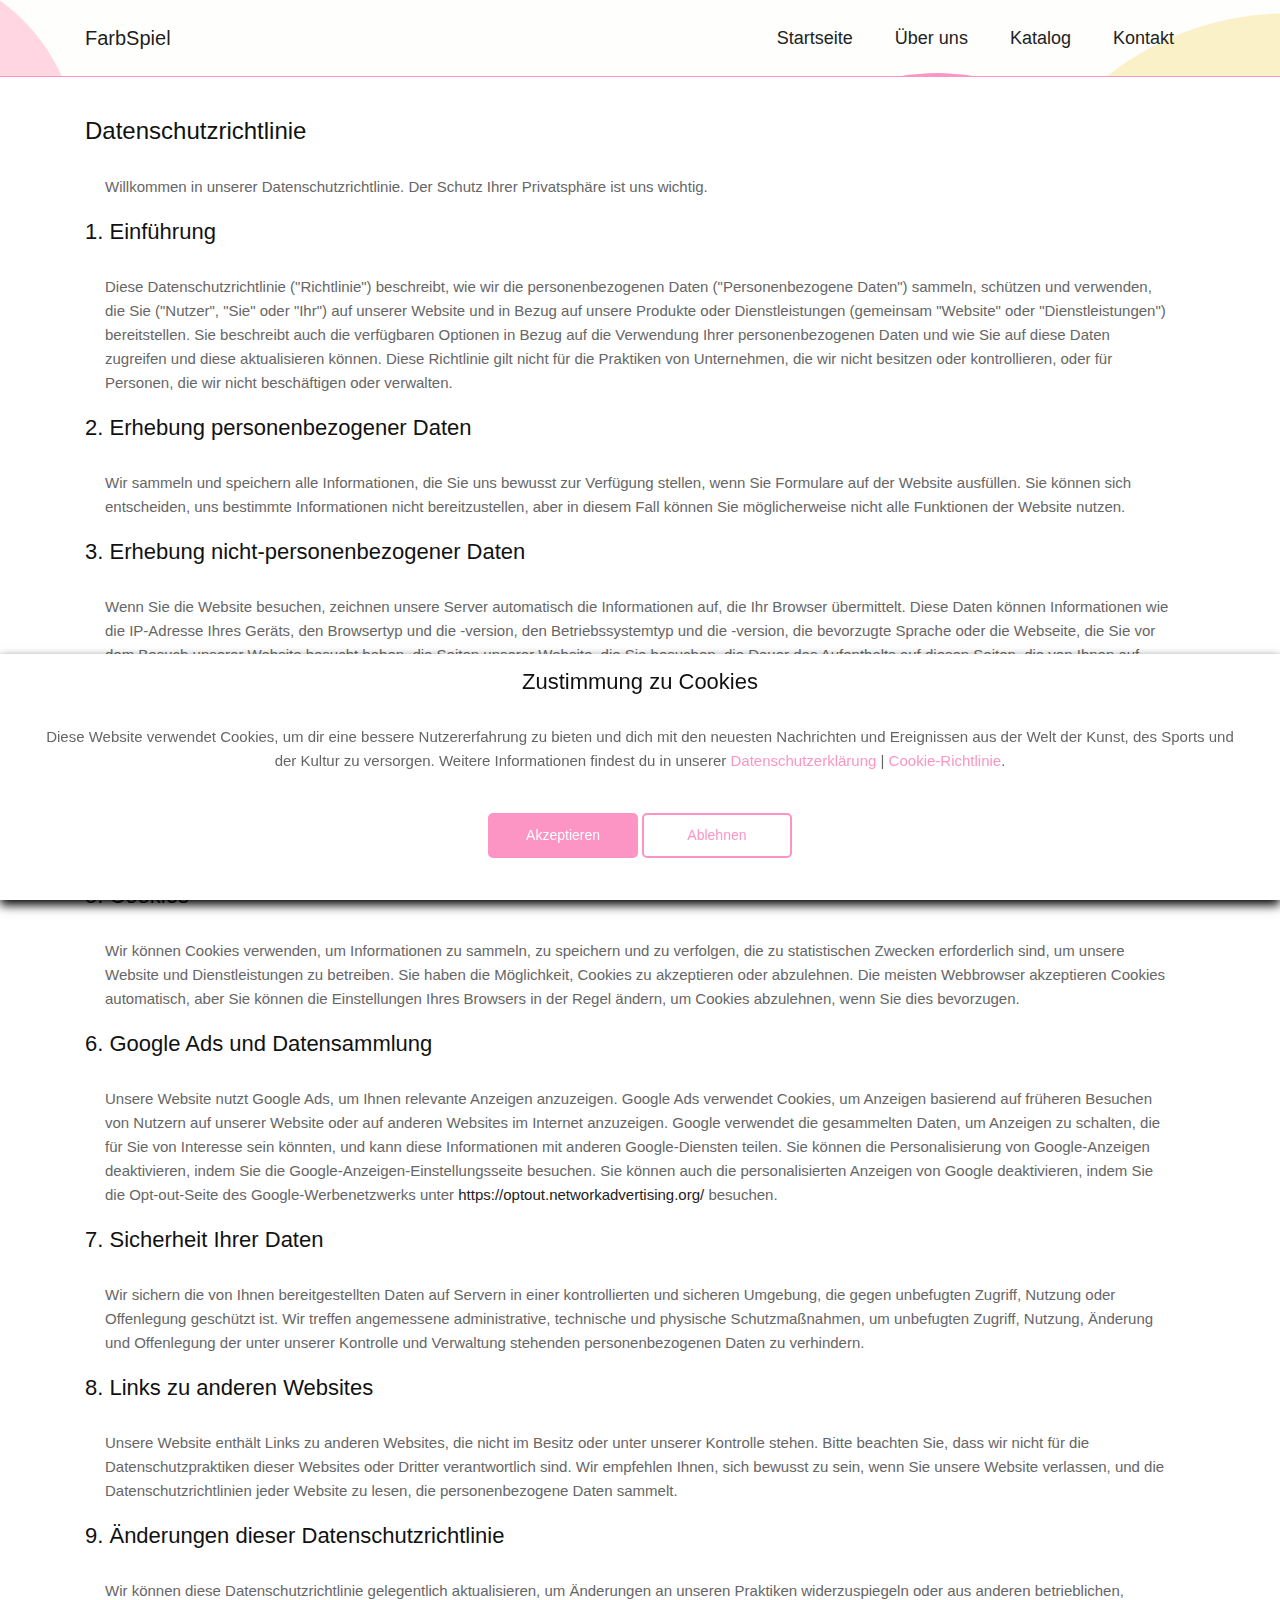
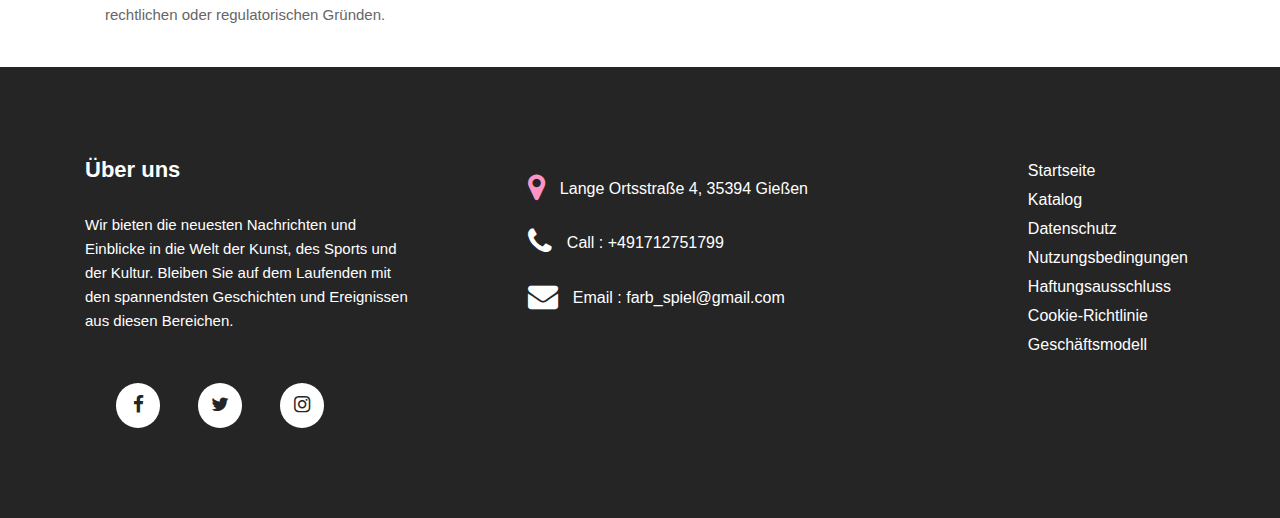
<file: privacy-policy.html>
<!DOCTYPE html>
<html>
    <head>
        <!-- basic -->
        <meta charset="utf-8" />
        <meta http-equiv="X-UA-Compatible" content="IE=edge" />
        <meta name="viewport" content="width=device-width, initial-scale=1" />
        <!-- mobile metas -->
        <meta name="viewport" content="width=device-width, initial-scale=1" />
        <meta name="viewport" content="initial-scale=1, maximum-scale=1" />
        <!-- site metas -->
        <title>FarbSpiel</title>
        <meta name="keywords" content="" />
        <meta name="description" content="" />
        <meta name="author" content="" />
        <!-- bootstrap css -->
        <link rel="stylesheet" type="text/css" href="css/bootstrap.min.css" />
        <!-- style css -->
        <link rel="stylesheet" type="text/css" href="css/style.css" />
        <!-- Responsive-->
        <link rel="stylesheet" href="css/responsive.css" />
        <!-- fevicon -->
        <link rel="icon" href="images/favicon.png" type="image/gif" />
        <!-- font css -->
        <link
            href="https://fonts.googleapis.com/css?family=Roboto:400,500,700&display=swap"
            rel="stylesheet"
        />
        <!-- Scrollbar Custom CSS -->
        <link rel="stylesheet" href="css/jquery.mCustomScrollbar.min.css" />
        <!-- Tweaks for older IEs-->
        <link
            rel="stylesheet"
            href="https://netdna.bootstrapcdn.com/font-awesome/4.0.3/css/font-awesome.css"
        />
    </head>
    <body style="display: flex; flex-direction: column">
        <div class="header_section" style="border-bottom: 1px solid #fc95c4">
            <div class="container">
                <nav class="navbar navbar-expand-lg navbar-light bg-light">
                    <a class="navbar-brand" href="index.html">FarbSpiel</a>
                    <button
                        class="navbar-toggler"
                        type="button"
                        data-toggle="collapse"
                        data-target="#navbarSupportedContent"
                        aria-controls="navbarSupportedContent"
                        aria-expanded="false"
                        aria-label="Toggle navigation"
                    >
                        <span class="navbar-toggler-icon"></span>
                    </button>
                    <div
                        class="collapse navbar-collapse"
                        style="justify-content: end"
                        id="navbarSupportedContent"
                    >
                        <ul class="navbar-nav">
                            <li class="nav-item">
                                <a class="nav-link" href="index.html"
                                    >Startseite</a
                                >
                            </li>
                            <li class="nav-item">
                                <a class="nav-link" href="about.html"
                                    >Über uns</a
                                >
                            </li>
                            <li class="nav-item">
                                <a class="nav-link" href="catalog.html"
                                    >Katalog</a
                                >
                            </li>
                            <li class="nav-item">
                                <a class="nav-link" href="contact.html"
                                    >Kontakt</a
                                >
                            </li>
                        </ul>
                    </div>
                </nav>
            </div>
        </div>
        <!-- header section end -->
        <main>
            <article
                class="container additional-wrapper"
                style="margin-top: 20px"
            >
                <div class="page__content" style="padding: 20px 0px">
                    <h1>Datenschutzrichtlinie</h1>

                    <p>
                        Willkommen in unserer Datenschutzrichtlinie. Der Schutz
                        Ihrer Privatsphäre ist uns wichtig.
                    </p>

                    <h2>1. Einführung</h2>

                    <p>
                        Diese Datenschutzrichtlinie ("Richtlinie") beschreibt,
                        wie wir die personenbezogenen Daten ("Personenbezogene
                        Daten") sammeln, schützen und verwenden, die Sie
                        ("Nutzer", "Sie" oder "Ihr") auf unserer Website und in
                        Bezug auf unsere Produkte oder Dienstleistungen
                        (gemeinsam "Website" oder "Dienstleistungen")
                        bereitstellen. Sie beschreibt auch die verfügbaren
                        Optionen in Bezug auf die Verwendung Ihrer
                        personenbezogenen Daten und wie Sie auf diese Daten
                        zugreifen und diese aktualisieren können. Diese
                        Richtlinie gilt nicht für die Praktiken von Unternehmen,
                        die wir nicht besitzen oder kontrollieren, oder für
                        Personen, die wir nicht beschäftigen oder verwalten.
                    </p>

                    <h2>2. Erhebung personenbezogener Daten</h2>

                    <p>
                        Wir sammeln und speichern alle Informationen, die Sie
                        uns bewusst zur Verfügung stellen, wenn Sie Formulare
                        auf der Website ausfüllen. Sie können sich entscheiden,
                        uns bestimmte Informationen nicht bereitzustellen, aber
                        in diesem Fall können Sie möglicherweise nicht alle
                        Funktionen der Website nutzen.
                    </p>

                    <h2>3. Erhebung nicht-personenbezogener Daten</h2>

                    <p>
                        Wenn Sie die Website besuchen, zeichnen unsere Server
                        automatisch die Informationen auf, die Ihr Browser
                        übermittelt. Diese Daten können Informationen wie die
                        IP-Adresse Ihres Geräts, den Browsertyp und die
                        -version, den Betriebssystemtyp und die -version, die
                        bevorzugte Sprache oder die Webseite, die Sie vor dem
                        Besuch unserer Website besucht haben, die Seiten unserer
                        Website, die Sie besuchen, die Dauer des Aufenthalts auf
                        diesen Seiten, die von Ihnen auf unserer Website
                        gesuchten Informationen, die Zugriffszeiten und -daten
                        sowie andere Statistiken umfassen.
                    </p>

                    <h2>4. Verwendung der gesammelten Informationen</h2>

                    <p>
                        Alle gesammelten Informationen können verwendet werden,
                        um den Kundenservice zu verbessern und auf Anfragen und
                        E-Mails unserer Kunden zu antworten; um unsere Website
                        und Dienstleistungen zu betreiben und zu verwalten. Die
                        nicht personenbezogenen Daten, die gesammelt werden,
                        werden nur zur Identifizierung möglicher
                        Missbrauchsfälle und zur Erstellung statistischer
                        Informationen über die Nutzung der Website verwendet.
                        Diese statistischen Informationen werden nicht so
                        aggregiert, dass sie einen bestimmten Nutzer des Systems
                        identifizieren.
                    </p>

                    <h2>5. Cookies</h2>

                    <p>
                        Wir können Cookies verwenden, um Informationen zu
                        sammeln, zu speichern und zu verfolgen, die zu
                        statistischen Zwecken erforderlich sind, um unsere
                        Website und Dienstleistungen zu betreiben. Sie haben die
                        Möglichkeit, Cookies zu akzeptieren oder abzulehnen. Die
                        meisten Webbrowser akzeptieren Cookies automatisch, aber
                        Sie können die Einstellungen Ihres Browsers in der Regel
                        ändern, um Cookies abzulehnen, wenn Sie dies bevorzugen.
                    </p>

                    <h2>6. Google Ads und Datensammlung</h2>

                    <p>
                        Unsere Website nutzt Google Ads, um Ihnen relevante
                        Anzeigen anzuzeigen. Google Ads verwendet Cookies, um
                        Anzeigen basierend auf früheren Besuchen von Nutzern auf
                        unserer Website oder auf anderen Websites im Internet
                        anzuzeigen. Google verwendet die gesammelten Daten, um
                        Anzeigen zu schalten, die für Sie von Interesse sein
                        könnten, und kann diese Informationen mit anderen
                        Google-Diensten teilen. Sie können die Personalisierung
                        von Google-Anzeigen deaktivieren, indem Sie die
                        Google-Anzeigen-Einstellungsseite besuchen. Sie können
                        auch die personalisierten Anzeigen von Google
                        deaktivieren, indem Sie die Opt-out-Seite des
                        Google-Werbenetzwerks unter
                        <a
                            href="https://optout.networkadvertising.org/"
                            target="_blank"
                            >https://optout.networkadvertising.org/</a
                        >
                        besuchen.
                    </p>

                    <h2>7. Sicherheit Ihrer Daten</h2>

                    <p>
                        Wir sichern die von Ihnen bereitgestellten Daten auf
                        Servern in einer kontrollierten und sicheren Umgebung,
                        die gegen unbefugten Zugriff, Nutzung oder Offenlegung
                        geschützt ist. Wir treffen angemessene administrative,
                        technische und physische Schutzmaßnahmen, um unbefugten
                        Zugriff, Nutzung, Änderung und Offenlegung der unter
                        unserer Kontrolle und Verwaltung stehenden
                        personenbezogenen Daten zu verhindern.
                    </p>

                    <h2>8. Links zu anderen Websites</h2>

                    <p>
                        Unsere Website enthält Links zu anderen Websites, die
                        nicht im Besitz oder unter unserer Kontrolle stehen.
                        Bitte beachten Sie, dass wir nicht für die
                        Datenschutzpraktiken dieser Websites oder Dritter
                        verantwortlich sind. Wir empfehlen Ihnen, sich bewusst
                        zu sein, wenn Sie unsere Website verlassen, und die
                        Datenschutzrichtlinien jeder Website zu lesen, die
                        personenbezogene Daten sammelt.
                    </p>

                    <h2>9. Änderungen dieser Datenschutzrichtlinie</h2>

                    <p>
                        Wir können diese Datenschutzrichtlinie gelegentlich
                        aktualisieren, um Änderungen an unseren Praktiken
                        widerzuspiegeln oder aus anderen betrieblichen,
                        rechtlichen oder regulatorischen Gründen.
                    </p>
                </div>
            </article>
        </main>

        <!-- footer section start -->
        <div class="contact_section layout_padding">
            <div class="container">
                <div class="row">
                    <div class="col-md-4">
                        <div class="location_text">
                            <h2 style="color: #fff; font-weight: bold">
                                Über uns
                            </h2>
                            <p style="margin-left: 0px; color: #fff">
                                Wir bieten die neuesten Nachrichten und
                                Einblicke in die Welt der Kunst, des Sports und
                                der Kultur. Bleiben Sie auf dem Laufenden mit
                                den spannendsten Geschichten und Ereignissen aus
                                diesen Bereichen.
                            </p>
                            <div
                                class="footer_social_icon"
                                style="display: flex; align-items: start"
                            >
                                <ul>
                                    <li>
                                        <a href="https://www.facebook.com/"
                                            ><i
                                                class="fa fa-facebook"
                                                aria-hidden="true"
                                            ></i
                                        ></a>
                                    </li>
                                    <li>
                                        <a href="https://x.com/"
                                            ><i
                                                class="fa fa-twitter"
                                                aria-hidden="true"
                                            ></i
                                        ></a>
                                    </li>
                                    <li>
                                        <a href="https://www.instagram.com/"
                                            ><i
                                                class="fa fa-instagram"
                                                aria-hidden="true"
                                            ></i
                                        ></a>
                                    </li>
                                </ul>
                            </div>
                        </div>
                    </div>
                    <div class="col-md-4">
                        <div class="location_text">
                            <ul style="display: flex; flex-direction: column">
                                <li>
                                    <a href="#"
                                        ><span class="padding_left_10 active"
                                            ><i
                                                class="fa fa-map-marker"
                                                aria-hidden="true"
                                            ></i
                                        ></span>
                                        Lange Ortsstraße 4, 35394 Gießen</a
                                    >
                                </li>
                                <li>
                                    <a href="#"
                                        ><span class="padding_left_10"
                                            ><i
                                                class="fa fa-phone"
                                                aria-hidden="true"
                                            ></i
                                        ></span>
                                        Call : +491712751799</a
                                    >
                                </li>
                                <li>
                                    <a href="#"
                                        ><span class="padding_left_10"
                                            ><i
                                                class="fa fa-envelope"
                                                aria-hidden="true"
                                            ></i
                                        ></span>
                                        Email : farb_spiel@gmail.com</a
                                    >
                                </li>
                            </ul>
                        </div>
                    </div>
                    <div class="col-md-4">
                        <div class="location_text">
                            <ul style="display: flex; flex-direction: column">
                                <li><a href="index.html">Startseite</a></li>
                                <li><a href="catalog.html">Katalog</a></li>
                                <li>
                                    <a href="privacy-policy.html"
                                        >Datenschutz</a
                                    >
                                </li>
                                <li>
                                    <a href="terms-of-use.html"
                                        >Nutzungsbedingungen</a
                                    >
                                </li>
                                <li>
                                    <a href="disclaimer.html"
                                        >Haftungsausschluss</a
                                    >
                                </li>
                                <li>
                                    <a href="cookie-policy.html"
                                        >Cookie-Richtlinie</a
                                    >
                                </li>
                                <li>
                                    <a href="business-model.html"
                                        >Geschäftsmodell</a
                                    >
                                </li>
                            </ul>
                        </div>
                    </div>
                </div>
            </div>
        </div>
        <!-- footer section end -->

        <!-- Cookie banner -->
        <div class="cookie-wrapper show">
            <div>
                <i class="bx bx-cookie"></i>
                <h2 style="text-align: center">Zustimmung zu Cookies</h2>
            </div>

            <div class="data">
                <p>
                    Diese Website verwendet Cookies, um dir eine bessere
                    Nutzererfahrung zu bieten und dich mit den neuesten
                    Nachrichten und Ereignissen aus der Welt der Kunst, des
                    Sports und der Kultur zu versorgen. Weitere Informationen
                    findest du in unserer
                    <a href="datenschutz.html">Datenschutzerklärung</a> |
                    <a href="cookie-richtlinie.html">Cookie-Richtlinie</a>.
                </p>
            </div>

            <div class="buttons">
                <button class="cookie-button" id="acceptBtn">
                    Akzeptieren
                </button>
                <button class="cookie-button" id="declineBtn">Ablehnen</button>
            </div>
        </div>
        <!-- End Cookie banner -->

        <!-- Javascript files-->
        <script src="https://ajax.googleapis.com/ajax/libs/jquery/3.6.4/jquery.min.js"></script>
        <script src="js/popper.min.js"></script>
        <script src="js/bootstrap.bundle.min.js"></script>
        <script src="js/jquery-3.0.0.min.js"></script>
        <script src="js/plugin.js"></script>
        <!-- sidebar -->
        <script src="js/jquery.mCustomScrollbar.concat.min.js"></script>
        <script src="js/custom.js"></script>
        <script src="js/cookiebanner.js"></script>
        <!-- javascript -->
    </body>
</html>
</file>
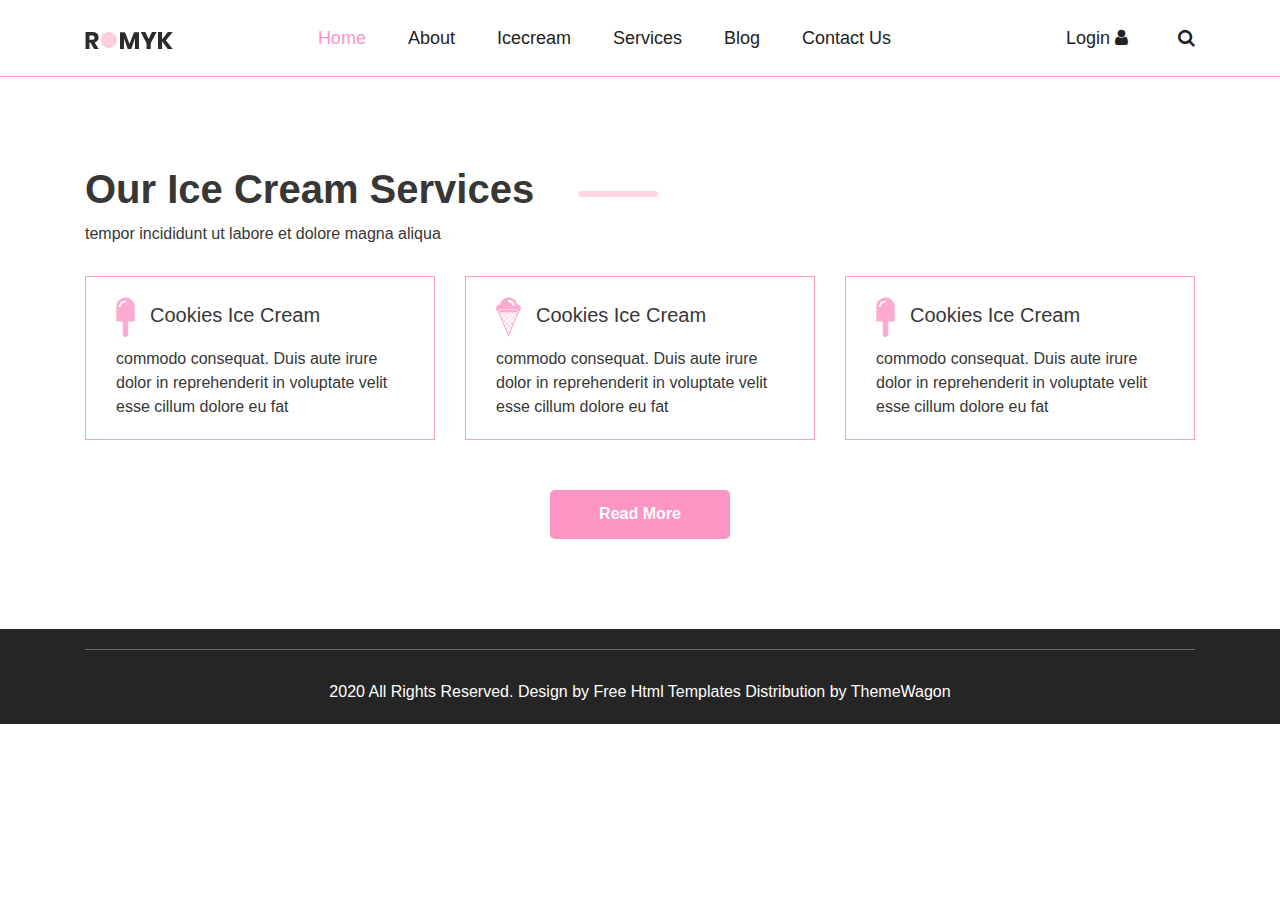
<file: services.html>
<!DOCTYPE html>
<html>
   <head>
      <!-- basic -->
      <meta charset="utf-8">
      <meta http-equiv="X-UA-Compatible" content="IE=edge">
      <meta name="viewport" content="width=device-width, initial-scale=1">
      <!-- mobile metas -->
      <meta name="viewport" content="width=device-width, initial-scale=1">
      <meta name="viewport" content="initial-scale=1, maximum-scale=1">
      <!-- site metas -->
      <title>Services</title>
      <meta name="keywords" content="">
      <meta name="description" content="">
      <meta name="author" content="">
      <!-- bootstrap css -->
      <link rel="stylesheet" type="text/css" href="css/bootstrap.min.css">
      <!-- style css -->
      <link rel="stylesheet" type="text/css" href="css/style.css">
      <!-- Responsive-->
      <link rel="stylesheet" href="css/responsive.css">
      <!-- fevicon -->
      <link rel="icon" href="images/fevicon.png" type="image/gif" />
      <!-- font css -->
      <link href="https://fonts.googleapis.com/css?family=Roboto:400,500,700&display=swap" rel="stylesheet">
      <!-- Scrollbar Custom CSS -->
      <link rel="stylesheet" href="css/jquery.mCustomScrollbar.min.css">
      <!-- Tweaks for older IEs-->
      <link rel="stylesheet" href="https://netdna.bootstrapcdn.com/font-awesome/4.0.3/css/font-awesome.css">
   </head>
   <body>
      <div class="header_section header_bg">
         <div class="container">
            <nav class="navbar navbar-expand-lg navbar-light bg-light">
               <a class="navbar-brand"href="index.html"><img src="images/logo.png"></a>
               <button class="navbar-toggler" type="button" data-toggle="collapse" data-target="#navbarSupportedContent" aria-controls="navbarSupportedContent" aria-expanded="false" aria-label="Toggle navigation">
               <span class="navbar-toggler-icon"></span>
               </button>
               <div class="collapse navbar-collapse" id="navbarSupportedContent">
                  <ul class="navbar-nav ml-auto">
                     <li class="nav-item active">
                        <a class="nav-link" href="index.html">Home</a>
                     </li>
                     <li class="nav-item">
                        <a class="nav-link" href="about.html">About</a>
                     </li>
                     <li class="nav-item">
                        <a class="nav-link" href="icecream.html">Icecream</a>
                     </li>
                     <li class="nav-item">
                        <a class="nav-link" href="services.html">Services</a>
                     </li>
                     <li class="nav-item">
                        <a class="nav-link" href="blog.html">Blog</a>
                     </li>
                     <li class="nav-item">
                        <a class="nav-link" href="contact.html">Contact Us</a>
                     </li>
                  </ul>
                  <form class="form-inline my-2 my-lg-0">
                     <div class="login_bt"><a href="#">Login <span style="color: #222222;"><i class="fa fa-user" aria-hidden="true"></i></span></a></div>
                     <div class="fa fa-search form-control-feedback"></div>
                  </form>
               </div>
            </nav>
         </div>
      </div>
      <!-- header section end -->
      <!-- services section start -->
      <div class="services_section layout_padding">
         <div class="container">
            <div class="row">
               <div class="col-md-12">
                  <h1 class="services_taital">Our Ice Cream Services</h1>
                  <p class="services_text">tempor incididunt ut labore et dolore magna aliqua</p>
               </div>
            </div>
            <div class="services_section_2">
               <div class="row">
                  <div class="col-md-4">
                     <div class="services_box">
                        <h5 class="tasty_text"><span class="icon_img"><img src="images/icon-1.png"></span>Cookies Ice Cream</h5>
                        <p class="lorem_text">commodo consequat. Duis aute irure dolor in reprehenderit in voluptate velit esse cillum dolore eu fat </p>
                     </div>
                  </div>
                  <div class="col-md-4">
                     <div class="services_box">
                        <h5 class="tasty_text"><span class="icon_img"><img src="images/icon-2.png"></span>Cookies Ice Cream</h5>
                        <p class="lorem_text">commodo consequat. Duis aute irure dolor in reprehenderit in voluptate velit esse cillum dolore eu fat </p>
                     </div>
                  </div>
                  <div class="col-md-4">
                     <div class="services_box">
                        <h5 class="tasty_text"><span class="icon_img"><img src="images/icon-1.png"></span>Cookies Ice Cream</h5>
                        <p class="lorem_text">commodo consequat. Duis aute irure dolor in reprehenderit in voluptate velit esse cillum dolore eu fat </p>
                     </div>
                  </div>
               </div>
            </div>
            <div class="seemore_bt"><a href="#">Read More</a></div>
         </div>
      </div>
      <!-- services section end -->
      <!-- copyright section start -->
      <div class="copyright_section margin_top90">
         <div class="container">
            <p class="copyright_text">2020 All Rights Reserved. Design by <a href="https://html.design">Free Html Templates</a> Distribution by <a href="https://themewagon.com">ThemeWagon</a></p>
         </div>
      </div>
      <!-- copyright section end -->
      <!-- Javascript files-->
      <script src="js/jquery.min.js"></script>
      <script src="js/popper.min.js"></script>
      <script src="js/bootstrap.bundle.min.js"></script>
      <script src="js/jquery-3.0.0.min.js"></script>
      <script src="js/plugin.js"></script>
      <!-- sidebar -->
      <script src="js/jquery.mCustomScrollbar.concat.min.js"></script>
      <script src="js/custom.js"></script>
      <!-- javascript --> 
   </body>
</html>
</file>
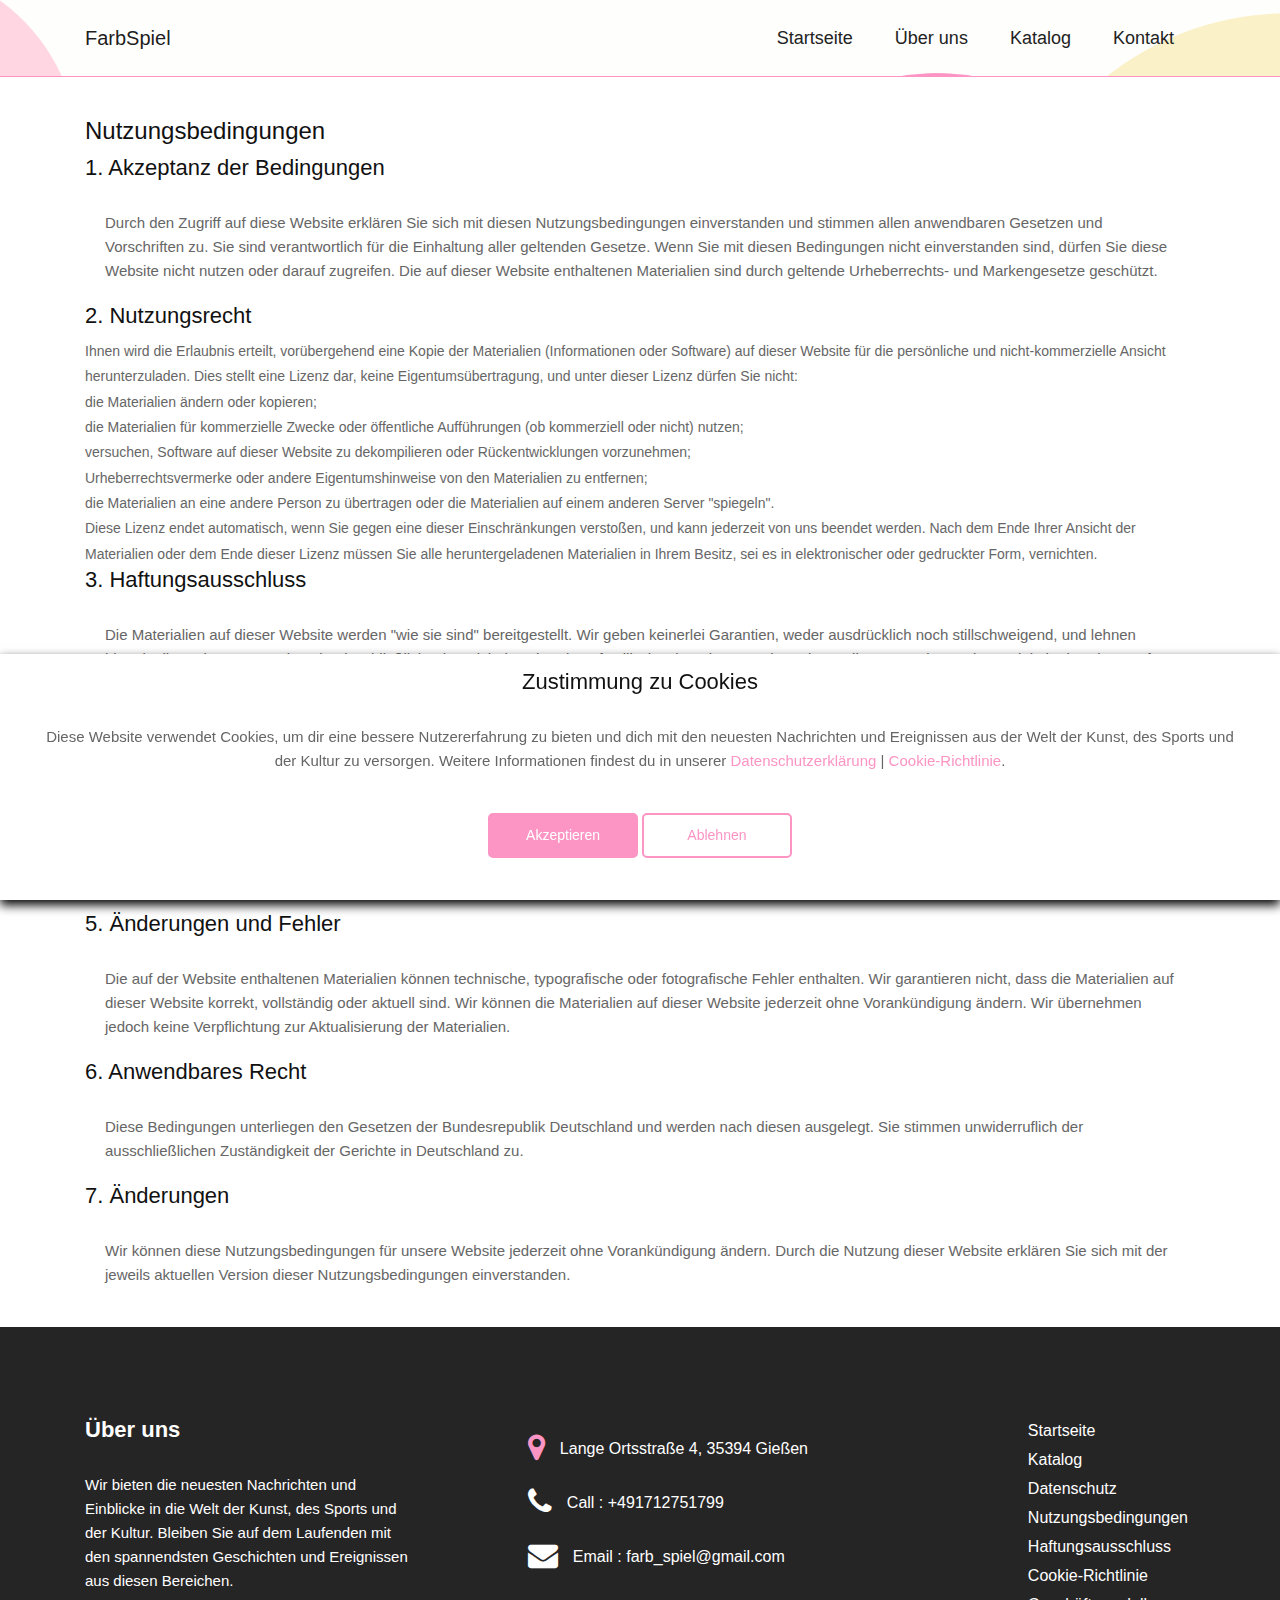
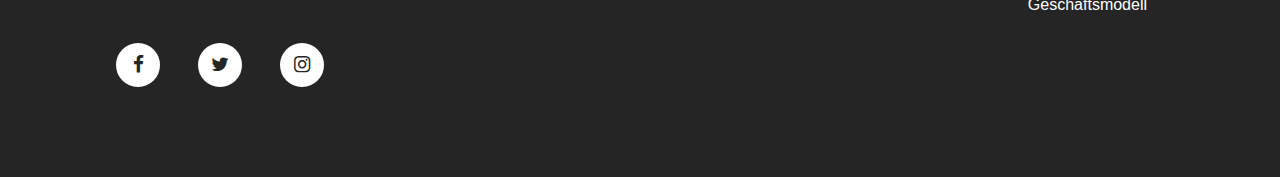
<file: terms-of-use.html>
<!DOCTYPE html>
<html>
    <head>
        <!-- basic -->
        <meta charset="utf-8" />
        <meta http-equiv="X-UA-Compatible" content="IE=edge" />
        <meta name="viewport" content="width=device-width, initial-scale=1" />
        <!-- mobile metas -->
        <meta name="viewport" content="width=device-width, initial-scale=1" />
        <meta name="viewport" content="initial-scale=1, maximum-scale=1" />
        <!-- site metas -->
        <title>FarbSpiel</title>
        <meta name="keywords" content="" />
        <meta name="description" content="" />
        <meta name="author" content="" />
        <!-- bootstrap css -->
        <link rel="stylesheet" type="text/css" href="css/bootstrap.min.css" />
        <!-- style css -->
        <link rel="stylesheet" type="text/css" href="css/style.css" />
        <!-- Responsive-->
        <link rel="stylesheet" href="css/responsive.css" />
        <!-- fevicon -->
        <link rel="icon" href="images/favicon.png" type="image/gif" />
        <!-- font css -->
        <link
            href="https://fonts.googleapis.com/css?family=Roboto:400,500,700&display=swap"
            rel="stylesheet"
        />
        <!-- Scrollbar Custom CSS -->
        <link rel="stylesheet" href="css/jquery.mCustomScrollbar.min.css" />
        <!-- Tweaks for older IEs-->
        <link
            rel="stylesheet"
            href="https://netdna.bootstrapcdn.com/font-awesome/4.0.3/css/font-awesome.css"
        />
    </head>
    <body style="display: flex; flex-direction: column">
        <div class="header_section" style="border-bottom: 1px solid #fc95c4">
            <div class="container">
                <nav class="navbar navbar-expand-lg navbar-light bg-light">
                    <a class="navbar-brand" href="index.html">FarbSpiel</a>
                    <button
                        class="navbar-toggler"
                        type="button"
                        data-toggle="collapse"
                        data-target="#navbarSupportedContent"
                        aria-controls="navbarSupportedContent"
                        aria-expanded="false"
                        aria-label="Toggle navigation"
                    >
                        <span class="navbar-toggler-icon"></span>
                    </button>
                    <div
                        class="collapse navbar-collapse"
                        style="justify-content: end"
                        id="navbarSupportedContent"
                    >
                        <ul class="navbar-nav">
                            <li class="nav-item">
                                <a class="nav-link" href="index.html"
                                    >Startseite</a
                                >
                            </li>
                            <li class="nav-item">
                                <a class="nav-link" href="about.html"
                                    >Über uns</a
                                >
                            </li>
                            <li class="nav-item">
                                <a class="nav-link" href="catalog.html"
                                    >Katalog</a
                                >
                            </li>
                            <li class="nav-item">
                                <a class="nav-link" href="contact.html"
                                    >Kontakt</a
                                >
                            </li>
                        </ul>
                    </div>
                </nav>
            </div>
        </div>
        <!-- header section end -->

        <main>
            <article
                class="container additional-wrapper"
                style="margin-top: 20px"
            >
                <div class="page__content" style="padding: 20px 0px">
                    <h1>Nutzungsbedingungen</h1>

                    <h2>1. Akzeptanz der Bedingungen</h2>

                    <p>
                        Durch den Zugriff auf diese Website erklären Sie sich
                        mit diesen Nutzungsbedingungen einverstanden und stimmen
                        allen anwendbaren Gesetzen und Vorschriften zu. Sie sind
                        verantwortlich für die Einhaltung aller geltenden
                        Gesetze. Wenn Sie mit diesen Bedingungen nicht
                        einverstanden sind, dürfen Sie diese Website nicht
                        nutzen oder darauf zugreifen. Die auf dieser Website
                        enthaltenen Materialien sind durch geltende
                        Urheberrechts- und Markengesetze geschützt.
                    </p>

                    <h2>2. Nutzungsrecht</h2>

                    <ol type="a">
                        <li>
                            Ihnen wird die Erlaubnis erteilt, vorübergehend eine
                            Kopie der Materialien (Informationen oder Software)
                            auf dieser Website für die persönliche und
                            nicht-kommerzielle Ansicht herunterzuladen. Dies
                            stellt eine Lizenz dar, keine Eigentumsübertragung,
                            und unter dieser Lizenz dürfen Sie nicht:
                        </li>
                        <ul>
                            <li>die Materialien ändern oder kopieren;</li>
                            <li>
                                die Materialien für kommerzielle Zwecke oder
                                öffentliche Aufführungen (ob kommerziell oder
                                nicht) nutzen;
                            </li>
                            <li>
                                versuchen, Software auf dieser Website zu
                                dekompilieren oder Rückentwicklungen
                                vorzunehmen;
                            </li>
                            <li>
                                Urheberrechtsvermerke oder andere
                                Eigentumshinweise von den Materialien zu
                                entfernen;
                            </li>
                            <li>
                                die Materialien an eine andere Person zu
                                übertragen oder die Materialien auf einem
                                anderen Server "spiegeln".
                            </li>
                        </ul>
                        <li>
                            Diese Lizenz endet automatisch, wenn Sie gegen eine
                            dieser Einschränkungen verstoßen, und kann jederzeit
                            von uns beendet werden. Nach dem Ende Ihrer Ansicht
                            der Materialien oder dem Ende dieser Lizenz müssen
                            Sie alle heruntergeladenen Materialien in Ihrem
                            Besitz, sei es in elektronischer oder gedruckter
                            Form, vernichten.
                        </li>
                    </ol>

                    <h2>3. Haftungsausschluss</h2>

                    <p>
                        Die Materialien auf dieser Website werden "wie sie sind"
                        bereitgestellt. Wir geben keinerlei Garantien, weder
                        ausdrücklich noch stillschweigend, und lehnen hiermit
                        alle anderen Garantien ab, einschließlich, aber nicht
                        beschränkt auf, stillschweigende Garantien oder
                        Bedingungen der Marktgängigkeit, der Eignung für einen
                        bestimmten Zweck oder der Nichtverletzung von geistigem
                        Eigentum oder anderen Rechteverletzungen.
                    </p>

                    <h2>4. Haftungsbeschränkungen</h2>

                    <p>
                        In keinem Fall sind wir oder unsere Anbieter haftbar für
                        Schäden (einschließlich, aber nicht beschränkt auf,
                        Schäden durch Verlust von Daten oder Gewinnen oder durch
                        Geschäftsunterbrechungen), die aus der Nutzung oder der
                        Unfähigkeit, die Materialien auf unserer Website zu
                        nutzen, entstehen, selbst wenn wir oder ein
                        autorisierter Vertreter auf die Möglichkeit solcher
                        Schäden hingewiesen wurden. Da einige Gerichtsbarkeiten
                        keine Einschränkungen der stillschweigenden Garantien
                        oder Haftungsbeschränkungen für Folgeschäden oder
                        zufällige Schäden zulassen, können diese Einschränkungen
                        in Ihrem Fall möglicherweise nicht zutreffen.
                    </p>

                    <h2>5. Änderungen und Fehler</h2>

                    <p>
                        Die auf der Website enthaltenen Materialien können
                        technische, typografische oder fotografische Fehler
                        enthalten. Wir garantieren nicht, dass die Materialien
                        auf dieser Website korrekt, vollständig oder aktuell
                        sind. Wir können die Materialien auf dieser Website
                        jederzeit ohne Vorankündigung ändern. Wir übernehmen
                        jedoch keine Verpflichtung zur Aktualisierung der
                        Materialien.
                    </p>

                    <h2>6. Anwendbares Recht</h2>

                    <p>
                        Diese Bedingungen unterliegen den Gesetzen der
                        Bundesrepublik Deutschland und werden nach diesen
                        ausgelegt. Sie stimmen unwiderruflich der
                        ausschließlichen Zuständigkeit der Gerichte in
                        Deutschland zu.
                    </p>

                    <h2>7. Änderungen</h2>

                    <p>
                        Wir können diese Nutzungsbedingungen für unsere Website
                        jederzeit ohne Vorankündigung ändern. Durch die Nutzung
                        dieser Website erklären Sie sich mit der jeweils
                        aktuellen Version dieser Nutzungsbedingungen
                        einverstanden.
                    </p>
                </div>
            </article>
        </main>

        <!-- footer section start -->
        <div class="contact_section layout_padding">
            <div class="container">
                <div class="row">
                    <div class="col-md-4">
                        <div class="location_text">
                            <h2 style="color: #fff; font-weight: bold">
                                Über uns
                            </h2>
                            <p style="margin-left: 0px; color: #fff">
                                Wir bieten die neuesten Nachrichten und
                                Einblicke in die Welt der Kunst, des Sports und
                                der Kultur. Bleiben Sie auf dem Laufenden mit
                                den spannendsten Geschichten und Ereignissen aus
                                diesen Bereichen.
                            </p>
                            <div
                                class="footer_social_icon"
                                style="display: flex; align-items: start"
                            >
                                <ul>
                                    <li>
                                        <a href="https://www.facebook.com/"
                                            ><i
                                                class="fa fa-facebook"
                                                aria-hidden="true"
                                            ></i
                                        ></a>
                                    </li>
                                    <li>
                                        <a href="https://x.com/"
                                            ><i
                                                class="fa fa-twitter"
                                                aria-hidden="true"
                                            ></i
                                        ></a>
                                    </li>
                                    <li>
                                        <a href="https://www.instagram.com/"
                                            ><i
                                                class="fa fa-instagram"
                                                aria-hidden="true"
                                            ></i
                                        ></a>
                                    </li>
                                </ul>
                            </div>
                        </div>
                    </div>
                    <div class="col-md-4">
                        <div class="location_text">
                            <ul style="display: flex; flex-direction: column">
                                <li>
                                    <a href="#"
                                        ><span class="padding_left_10 active"
                                            ><i
                                                class="fa fa-map-marker"
                                                aria-hidden="true"
                                            ></i
                                        ></span>
                                        Lange Ortsstraße 4, 35394 Gießen</a
                                    >
                                </li>
                                <li>
                                    <a href="#"
                                        ><span class="padding_left_10"
                                            ><i
                                                class="fa fa-phone"
                                                aria-hidden="true"
                                            ></i
                                        ></span>
                                        Call : +491712751799</a
                                    >
                                </li>
                                <li>
                                    <a href="#"
                                        ><span class="padding_left_10"
                                            ><i
                                                class="fa fa-envelope"
                                                aria-hidden="true"
                                            ></i
                                        ></span>
                                        Email : farb_spiel@gmail.com</a
                                    >
                                </li>
                            </ul>
                        </div>
                    </div>
                    <div class="col-md-4">
                        <div class="location_text">
                            <ul style="display: flex; flex-direction: column">
                                <li><a href="index.html">Startseite</a></li>
                                <li><a href="catalog.html">Katalog</a></li>
                                <li>
                                    <a href="privacy-policy.html"
                                        >Datenschutz</a
                                    >
                                </li>
                                <li>
                                    <a href="terms-of-use.html"
                                        >Nutzungsbedingungen</a
                                    >
                                </li>
                                <li>
                                    <a href="disclaimer.html"
                                        >Haftungsausschluss</a
                                    >
                                </li>
                                <li>
                                    <a href="cookie-policy.html"
                                        >Cookie-Richtlinie</a
                                    >
                                </li>
                                <li>
                                    <a href="business-model.html"
                                        >Geschäftsmodell</a
                                    >
                                </li>
                            </ul>
                        </div>
                    </div>
                </div>
            </div>
        </div>
        <!-- footer section end -->

        <!-- Cookie banner -->
        <div class="cookie-wrapper show">
            <div>
                <i class="bx bx-cookie"></i>
                <h2 style="text-align: center">Zustimmung zu Cookies</h2>
            </div>

            <div class="data">
                <p>
                    Diese Website verwendet Cookies, um dir eine bessere
                    Nutzererfahrung zu bieten und dich mit den neuesten
                    Nachrichten und Ereignissen aus der Welt der Kunst, des
                    Sports und der Kultur zu versorgen. Weitere Informationen
                    findest du in unserer
                    <a href="datenschutz.html">Datenschutzerklärung</a> |
                    <a href="cookie-richtlinie.html">Cookie-Richtlinie</a>.
                </p>
            </div>

            <div class="buttons">
                <button class="cookie-button" id="acceptBtn">
                    Akzeptieren
                </button>
                <button class="cookie-button" id="declineBtn">Ablehnen</button>
            </div>
        </div>
        <!-- End Cookie banner -->

        <!-- Javascript files-->
        <script src="https://ajax.googleapis.com/ajax/libs/jquery/3.6.4/jquery.min.js"></script>
        <script src="js/popper.min.js"></script>
        <script src="js/bootstrap.bundle.min.js"></script>
        <script src="js/jquery-3.0.0.min.js"></script>
        <script src="js/plugin.js"></script>
        <!-- sidebar -->
        <script src="js/jquery.mCustomScrollbar.concat.min.js"></script>
        <script src="js/custom.js"></script>
        <script src="js/cookiebanner.js"></script>
        <!-- javascript -->
    </body>
</html>
</file>
<file: css/style.css>
/*--------------------------------------------------------------------- File Name: style.css ---------------------------------------------------------------------*/


/*--------------------------------------------------------------------- import Files ---------------------------------------------------------------------*/

@import url(animate.min.css);
@import url(normalize.css);
@import url(icomoon.css);
@import url(meanmenu.css);
@import url(owl.carousel.min.css);
@import url(slick.css);
@import url(jquery.fancybox.min.css);
@import url(jquery-ui.css);
@import url(nice-select.css);

/*--------------------------------------------------------------------- skeleton ---------------------------------------------------------------------*/

* {
    box-sizing: border-box !important;
    transition: ease all 0.5s;
}

html {
    scroll-behavior: smooth;
}

body {
    color: #666666;
    font-size: 14px;
    font-family: 'Poppins', sans-serif;
    line-height: 1.80857;
    font-weight: normal;
    overflow-x: hidden;
}

a {
    color: #1f1f1f;
    text-decoration: none !important;
    outline: none !important;
    -webkit-transition: all .3s ease-in-out;
    -moz-transition: all .3s ease-in-out;
    -ms-transition: all .3s ease-in-out;
    -o-transition: all .3s ease-in-out;
    transition: all .3s ease-in-out;
}

h1,
h2,
h3,
h4,
h5,
h6 {
    letter-spacing: 0;
    font-weight: normal;
    position: relative;
    padding: 0 0 10px 0;
    font-weight: normal;
    line-height: normal;
    color: #111111;
    margin: 0
}

h1 {
    font-size: 24px
}

h2 {
    font-size: 22px
}

h3 {
    font-size: 18px
}

h4 {
    font-size: 16px
}

h5 {
    font-size: 14px
}

h6 {
    font-size: 13px
}

*,
*::after,
*::before {
    -webkit-box-sizing: border-box;
    -moz-box-sizing: border-box;
    box-sizing: border-box;
}

h1 a,
h2 a,
h3 a,
h4 a,
h5 a,
h6 a {
    color: #212121;
    text-decoration: none!important;
    opacity: 1
}

button:focus {
    outline: none;
}

ul,
li,
ol {
    margin: 0px;
    padding: 0px;
    list-style: none;
}

p {
    margin: 20px;
    font-weight: 300;
    font-size: 15px;
    line-height: 24px;
}

a {
    color: #222222;
    text-decoration: none;
    outline: none !important;
}

a,
.btn {
    text-decoration: none !important;
    outline: none !important;
    -webkit-transition: all .3s ease-in-out;
    -moz-transition: all .3s ease-in-out;
    -ms-transition: all .3s ease-in-out;
    -o-transition: all .3s ease-in-out;
    transition: all .3s ease-in-out;
}

img {
    max-width: 100%;
    height: auto;
}

 :focus {
    outline: 0;
}

.paddind_bottom_0 {
    padding-bottom: 0 !important;
}

.btn-custom {
    margin-top: 20px;
    background-color: transparent !important;
    border: 2px solid #ddd;
    padding: 12px 40px;
    font-size: 16px;
}

.lead {
    font-size: 18px;
    line-height: 30px;
    color: #767676;
    margin: 0;
    padding: 0;
}

.form-control:focus {
    border-color: #ffffff !important;
    box-shadow: 0 0 0 .2rem rgba(255, 255, 255, .25);
}

.navbar-form input {
    border: none !important;
}

.badge {
    font-weight: 500;
}

blockquote {
    margin: 20px 0 20px;
    padding: 30px;
}

button {
    border: 0;
    margin: 0;
    padding: 0;
    cursor: pointer;
}

.full {
    float: left;
    width: 100%;
}

.layout_padding {
    padding-top: 100px;
    padding-bottom: 0px;
}

.padding_0 {
    padding: 0px;
}


/* header section start */

.header_section {
    width: 100%;
    float: left;
    background-image: url(../images/banner-bg.png);
    height: auto;
    background-size: 100%;
    background-repeat: no-repeat;
}

.header_bg {
    background: #ffffff;
    border-bottom: 1px solid #fc95c4;
}

.bg-light {
    background-color: transparent !important;
}

.ml-auto,
.mx-auto {
    margin: 0 auto;
}

.navbar-expand-lg .navbar-nav .nav-link {
    padding: 3px 15px;
    font-size: 18px;
    color: #222222;
    margin: 0px 6px;
}

.navbar-light .navbar-nav .active>.nav-link,
.navbar-light .navbar-nav .nav-link.active,
.navbar-light .navbar-nav .nav-link.show,
.navbar-light .navbar-nav .show>.nav-link {
    color: #fc95c4;
}

.navbar-light .navbar-nav .nav-link:focus,
.navbar-light .navbar-nav .nav-link:hover {
    color: #fc95c4;
}

.navbar-brand {
    margin: 0px;
    float: right;
}

.navbar {
    padding: 15px 0px;
}

.login_bt {}

.login_bt a {
    font-size: 18px;
    color: #222222;
    padding: 0px 50px 0px 30px;
}

.login_bt a:hover {
    color: #fc95c4;
}

.fa.fa-search.form-control-feedback {
    font-size: 18px;
    color: #222222;
}

.fa.fa-search.form-control-feedback:hover {
    font-size: 18px;
    color: #fc95c4;
}


/* header section end */


/* banner section start */

.banner_section {
    width: 100%;
    float: left;
    padding: 90px 0px 145px 0px;
}

.banner_taital {
    width: 30%;
    font-size: 60px;
    color: #222222;
    font-weight: bold;
}

.banner_text {
    width: 70%;
    font-size: 16px;
    color: #222222;
    margin: 0px;
}

.started_text {
    width: 170px;
    float: left;
    padding-top: 20px;
}

.started_text a {
    width: 100%;
    float: left;
    padding: 8px 10px;
    color: #ffffff;
    background-color: #fc95c4;
    text-align: center;
    font-size: 18px;
    border-radius: 5px;
}

.started_text a:hover {
    color: #252525;
    background-color: #faf8f9;
}

.form-group {
    margin-bottom: 0px;
}

.carousel-indicators li {
    width: 40px;
    height: 40px;
    color: #252525;
    /* width: auto; */
    /* height: auto; */
    border: none;
    text-indent: 0;
    padding-top: 25px;
    justify-content: center;
    align-items: center;
    font-weight: bold;
}

.carousel-indicators .active {
    color: #fc95c4;
}

.carousel-indicators {
    bottom: -40px;
    justify-content: left;
    margin-right: initial;
    margin-left: 0px;
}


/* banner section end */


/* about section start */

.about_section {
    width: 100%;
    float: left;
    padding: 90px 0px 0px 0px;
}

.about_taital {
    width: 80%;
    float: left;
    font-size: 40px;
    color: #373736;
    font-weight: bold;
    padding-top: 120px;
}

.about_taital::after {
    position: absolute;
    content: '';
    width: 80px;
    height: 6px;
    background-color: #ffd6e1;
    bottom: 20px;
    right: 0px;
    border-radius: 4px;
}

.about_text {
    width: 100%;
    float: left;
    font-size: 16px;
    color: #373736;
    margin-left: 0px;
}

.about_img {
    width: 100%;
    float: left;
}

.read_bt_1 {
    width: 180px;
    float: left;
    margin-top: 20px;
}

.read_bt_1 a {
    width: 100%;
    float: left;
    font-size: 16px;
    text-align: center;
    background-color: #fc95c4;
    color: #ffffff;
    padding: 10px 0px;
    border-radius: 5px;
    font-weight: bold;
}

.read_bt_1 a:hover {
    background-color: #1e1e1e;
    color: #faf8f9;
}


/* about section end */


/* cream section start */

.cream_section {
    width: 100%;
    float: left;
    padding: 90px 0px 0px 0px;
    position: relative;
}

.cream_section::after {
    position: absolute;
    content: '';
    width: 120px;
    height: 140px;
    background-size: 100%;
    background-repeat: no-repeat;
    bottom: 80px;
}

.cream_section::before {
    position: absolute;
    content: '';
    width: 120px;
    height: 140px;
    background-size: 100%;
    background-repeat: no-repeat;
    top: 180px;
    right: 0px;
}

.cream_taital {
    width: 67%;
    float: left;
    font-size: 40px;
    color: #373736;
    font-weight: bold;
}

.cream_taital::after {
    position: absolute;
    content: '';
    width: 80px;
    height: 6px;
    background-color: #ffd6e1;
    bottom: 20px;
    right: 160px;
    border-radius: 4px;
}

.cream_text {
    width: 100%;
    float: left;
    font-size: 16px;
    color: #373736;
    margin: 0px;
}

.cream_section_2 {
    width: 100%;
    float: left;
    padding-top: 30px;
}

.cream_box {
    width: 100%;
    float: left;
    background-image: linear-gradient( 0deg, #ffffff 37%, #f2f2f0 37%);
    height: auto;
    padding: 20px;
    box-shadow: 0px 0px 20px 10px #ededec;
}


.cream_box p {
    margin: 0px;
    margin-top: 10px;
}


.cream_box:hover {
    background-image: linear-gradient( 0deg, #ffffff 37%, #faf0c7 37%);
}

.cream_img {
    width: 100%;
    text-align: center;
    padding-bottom: 20px;
    min-height: 210px;
}

.price_text {
    width: 80px;
    margin: 0 auto;
    text-align: center;
    font-size: 24px;
    color: #373736;
    font-weight: bold;
    background: #fff;
    padding: 18px 15px;
    border-radius: 100px;
    font-style: italic;
}

.strawberry_text {
    width: 100%;
    font-size: 22px;
    color: #373736;
    text-align: center;
    font-weight: bold;
}

.cart_bt {
    width: 150px;
    margin: 0 auto;
    text-align: center;
    padding-top: 10px;
}

.cart_bt a {
    width: 100%;
    float: left;
    font-size: 16px;
    text-align: center;
    border: 1px solid #fc95c4;
    color: #fc95c4;
    padding: 8px 0px;
    border-radius: 40px;
}

.cart_bt a:hover {
    border: 1px solid #373736;
    color: #373736;
}

.seemore_bt {
    width: 180px;
    margin: 0 auto;
    text-align: center;
    padding-top: 50px;
    display: flex;
}

.seemore_bt a {
    width: 100%;
    float: left;
    font-size: 16px;
    text-align: center;
    background-color: #fc95c4;
    color: #fefefd;
    padding: 10px 0px;
    border-radius: 5px;
    font-weight: bold;
}

.seemore_bt a:hover {
    background-color: #1e1e1e;
    color: #faf8f9;
}


/* cream section end */


/* services section start */

.services_section {
    width: 100%;
    float: left;
    padding: 90px 0px 0px 0px;
    position: relative;
}

.services_taital {
    width: 66%;
    float: left;
    font-size: 40px;
    color: #373736;
    font-weight: bold;
}

.services_taital::after {
    position: absolute;
    content: '';
    width: 80px;
    height: 6px;
    background-color: #ffd6e1;
    bottom: 25px;
    right: 160px;
    border-radius: 4px;
}

.services_text {
    width: 100%;
    float: left;
    font-size: 16px;
    color: #373736;
    margin: 0px;
}

.services_section_2 {
    width: 100%;
    float: left;
    padding-top: 30px;
}

.services_box {
    width: 100%;
    float: left;
    border: 1px solid #fc9cc8;
    padding: 20px 30px;
    height: auto;
}

.tasty_text {
    width: 100%;
    float: left;
    font-size: 20px;
    color: #373736;
}

.icon_img {
    padding-right: 15px;
}

.lorem_text {
    width: 100%;
    float: left;
    font-size: 16px;
    color: #373736;
    margin: 0px;
}


/* services section end */


/* testimonial section start */

.testimonial_section {
    width: 100%;
    float: left;
    padding: 90px 0px 100px 0px;
    position: relative;
}

.testimonial_taital {
    width: 100%;
    float: left;
    font-size: 40px;
    color: #373736;
    font-weight: bold;
    text-align: center;
}

.testimonial_section_2 {
    width: 100%;
    float: left;
    padding-top: 30px;
    padding-bottom: 75px;
    position: relative;
}

.testimonial_section::after {
    position: absolute;
    content: '';
    width: 120px;
    height: 102px;
    background-image: url(../images/quick-icon.png);
    background-size: 100%;
    left: 40px;
    top: 290px;
}

.testimonial_section::before {
    position: absolute;
    content: '';
    width: 120px;
    height: 102px;
    background-image: url(../images/quick-icon.png);
    background-size: 100%;
    right: 40px;
    top: 290px;
}

.testimonial_box {
    width: 82%;
    margin: 0 auto;
    background-color: #ffffff;
    box-shadow: 0px 0px 20px 10px #ededec;
    padding: 50px 40px 0px 40px;
    height: 300px;
}

.testimonial_text {
    width: 100%;
    font-size: 16px;
    color: #343434;
    margin: 0px;
    text-align: center;
}

.client_name {
    width: 100%;
    font-size: 20px;
    text-align: center;
    color: #343434;
    font-weight: bold;
    padding-top: 40px;
}

.client_img {
    width: 100%;
    text-align: center;
    margin-top: 10px;
}

#main_slider a.carousel-control-next {
    position: absolute;
    right: -63px;
    top: 25%;
}

#main_slider a.carousel-control-prev {
    position: absolute;
    left: -63px;
    top: 25%;
}

#main_slider .carousel-control-prev,
#main_slider .carousel-control-next {
    width: 50px;
    height: 50px;
    background-color: #fc95c4;
    opacity: 1;
    font-size: 30px;
    color: #ffffff;
}

#main_slider .carousel-control-prev:hover,
#main_slider .carousel-control-next:hover,
#main_sl695ider .carousel-control-prev:focus,
#main_slider .carousel-control-next:focus {
    background-color: #1e1e1e;
    color: #fff;
}


/* testimonial section end */


/* contact section start */

.contact_section {
    width: 100%;
    float: left;
    background-color: #262526;
    height: auto;
    padding: 90px 0px;
}

.contact_main {
    width: 100%;
    float: left;
}

.contact_taital {
    width: 65%;
    float: left;
    font-size: 40px;
    font-weight: bold;
    color: #ffffff;
    border-bottom: 1px solid #ffffff;
}

.form-group {
    margin-bottom: 30px;
}

.email-bt {
    color: #fefefd;
    width: 100%;
    height: 55px;
    font-size: 16px;
    padding: 20px 20px 0px 0px;
    background-color: transparent !important;
    border-bottom: 1px solid #6d6d6d !important;
    border: 0px;
    text-transform: uppercase;
}

input.email-bt::placeholder {
    color: #fefefd;
}

.massage-bt {
    color: #fefefd;
    width: 100%;
    height: 55px;
    font-size: 16px;
    padding: 20px 20px 0px 0px;
    background-color: transparent !important;
    border-bottom: 1px solid #6d6d6d !important;
    border: 0px;
    text-transform: uppercase;
}

textarea#comment::placeholder {
    color: #fefefd;
}

.main_bt {
    width: 150px;
    float: left;
    padding-top: 10px;
}

.main_bt a {
    width: 100%;
    float: left;
    color: #fefefd;
    font-size: 16px;
    padding: 10px 0px;
    background-color: #fc95c4;
    text-transform: uppercase;
    font-weight: bold;
    text-align: center;
}

.main_bt a:hover {
    color: #252525;
    background-color: #ffffff;
}

.location_text {
    width: 100%;
    float: left;
}

.location_text ul {
    margin: 0px;
    padding: 0px;
    float: right;
}

.location_text li {
    float: left;
    font-size: 16px;
    color: #ffffff;
    padding: 0px 7px 0px 16px;
}

.location_text li a {
    color: #ffffff;
}

.location_text li a:hover {
    color: #ffffff;
}

.padding_left_10 {
    font-size: 30px;
    color: #ffffff;
    padding-right: 10px;
    position: relative;
    top: 4px;
}

.padding_left_10:hover {
    color: #fc95c4;
}

.padding_left_10.active {
    color: #fc95c4;
}

.footer_social_icon {
    width: 100%;
    float: right;
    padding-top: 20px;
    text-align: right;
}

.footer_social_icon ul {
    margin: 0px;
    padding: 0px;
    display: inline-block;
}

.footer_social_icon li {
    float: left;
}

.footer_social_icon li a {
    float: left;
    padding: 5px 10px;
    background-color: #fff;
    color: #252525;
    border-radius: 100%;
    font-size: 19px;
    margin-left: 15px;
    width: 44px;
    text-align: center;
    margin-top: 10px;
}

.footer_social_icon li a:hover {
    background-color: #fc95c4;
    color: #ffffff;
}

.mail_main {
    width: 70%;
    float: right;
}

.newsletter_text {
    width: 100%;
    float: left;
    font-size: 20px;
    color: #ffffff;
    font-weight: 500;
    margin-top: 130px;
}

.form-group {
    margin-bottom: 1rem;
    display: flex;
    width: 100%;
    float: left;
}

.update_mail {
    color: #444444;
    width: 100%;
    height: 55px;
    font-size: 16px;
    padding: 13px 10px 0px 10px;
    background-color: #ffffff;
    margin: 0 auto;
    justify-content: center;
    align-items: center;
    display: block;
    margin-top: 10px;
    border: 0px;
    text-transform: uppercase;
}

textarea#comment.update_mail::placeholder {
    color: #444444;
}

.subscribe_bt {
    width: 170px;
    float: left;
    padding-top: 10px;
}

.subscribe_bt a {
    width: 100%;
    float: left;
    color: #ffffff;
    font-size: 16px;
    padding: 13px 0px 14px 0px;
    background-color: #fc95c4;
    text-align: center;
    text-transform: uppercase;
}

.subscribe_bt a:hover {
    color: #363636;
    background-color: #ffffff;
}


/* contact section end */


/* copyright section start */

.copyright_section {
    width: 100%;
    float: left;
    background-color: #262526;
    height: auto;
}

.copyright_text {
    width: 100%;
    float: left;
    font-size: 16px;
    color: #ffffff;
    text-align: center;
    margin-left: 0px;
    border-top: 1px solid #6d6d6d;
    padding-top: 30px;
}

.copyright_text a {
    color: #ffffff;
}

.copyright_text a:hover {
    color: #fc95c4;
}


/* copyright section end */

.margin_top90 {
    margin-top: 90px;
}
@media (max-width: 700px) {
    .cookie-wrapper {
        width: 100%;
    }
}

.cookie-wrapper {
    position: fixed;
    bottom: 0px;
    right: 0;
    width: 100%;
    background: #fff;
    padding: 15px 25px 22px;
    transition: right 0.3s ease;
    box-shadow: 0 5px 10px rgb(0, 0, 0);
    z-index: 999;
}

.cookie-wrapper * {
    font-family: 'Raleway', sans-serif;
}

.cookie-wrapper .show {
    right: 20px;
}

.hidden {
    display: none;
}
header i {
    color: #fc95c4;
    font-size: 32px;
    text-align: center;
}
header h2 {
    color: #fc95c4;
    font-weight: 500;
    text-align: center;
}
.data {
    text-align: center;
}
.data p a {
    color: #fc95c4;
    text-decoration: none;
    text-align: center !important;
}
.data p a:hover {
    text-decoration: underline;
}
.buttons {
    padding: 20px 0px;
    text-align: center;
}
.buttons .cookie-button {
    border: 2px solid #fc95c4;
    color: #fff;
    padding: 8px 0;
    background: #fc95c4;
    cursor: pointer;
    width: calc(100% / 2 - 10px);
    transition: all 0.5s ease;
    max-width: 150px;
    border-radius: 5px;
}
.buttons #acceptBtn:hover {
    background-color: transparent;
    color: #fc95c4;
}
#declineBtn {
    background-color: #fff;
    color: #fc95c4;
}
#declineBtn:hover {
    background-color: #fc95c4;
    color: #fff;
}
/* Footer Style */
select {
    color: #fefefd;
    width: 100%;
    height: 55px;
    font-size: 16px;
    padding: 20px 20px 0px 0px;
    background-color: transparent !important;
    border-bottom: 1px solid #6d6d6d !important;
    border: 0px;
    text-transform: uppercase;
}

.iti {
    width: 100% !important;
    margin-bottom: 10px;
    margin-top: 0px !important;
}

.iti input {
    color: #fff !important;
    width: 100%;
    height: 55px;
    font-size: 16px;
    padding: 20px 20px 0px 0px;
    background-color: transparent !important;
    border-bottom: 1px solid #6d6d6d !important;
    border: 0px;
    text-transform: uppercase;
    border-radius: 0px;
}

.form-group .list {
    background-color: #333 !important;
}
.form-group .current {
    position: relative;
    bottom: 8px;
}
.form-group .selected {
    background-color: #000 !important;
}

.form-group .option:hover {
    background-color: #000 !important;
}
</file>
<file: css/responsive.css>
/*--------------------------------------------------------------------- File Name: responsive.css ---------------------------------------------------------------------*/


/*------------------------------------------------------------------- 991px x 768px ---------------------------------------------------------------------*/

@media only screen and (min-width: 768px) and (max-width: 991px) {
    .header-search {
        padding: 15px 0px;
    }
}


/*------------------------------------------------------------------- 767px x 599px ---------------------------------------------------------------------*/

@media only screen and (min-width: 599px) and (max-width: 767px) {
    .logo {
        text-align: center;
    }
    .cart-content-right {
        padding-bottom: 5px;
    }
    .mg {
        margin: 0px 0px;
    }
    .menu-area-main {
        height: 256px;
        overflow-y: auto;
    }
    .megamenu>.row [class*="col-"] {
        padding: 0px;
    }
    .menu-area-main .megamenu .men-cat {
        padding: 0px 15px;
    }
    .menu-area-main .megamenu .women-cat {
        padding: 0px 15px;
    }
    .menu-area-main .megamenu .el-cat {
        padding: 0px 15px;
    }
    .mean-container .mean-nav ul li a.mean-expand {
        height: 19px;
    }
    .category-box.women-box {
        display: none;
    }
    .cart-box {
        display: inline-block;
        margin: 0px 30px;
    }
    .wish-box {
        float: none;
        margin: 0px 30px;
        display: inline-block;
    }
    .menu-add {
        display: none;
    }
    .category-box {
        display: none;
    }
    .mean-container .mean-nav ul li ol {
        padding: 0px;
    }
    .mean-container .mean-nav ul li a {
        padding: 10px 20px;
        width: 94.8%;
    }
    .mean-container .mean-nav ul li li a {
        width: 92%;
        padding: 1em 4%;
    }
    .mean-container .mean-nav ul li li li a {
        width: 100%;
    }
    .header-search {
        padding: 15px 0px;
    }
    #collapseFilter.d-md-block {
        padding: 30px 0px;
    }
}


/*------------------------------------------------------------------- 599px x 280px ---------------------------------------------------------------------*/

@media only screen and (min-width: 280px) and (max-width: 599px) {
    .cart-content-right {
        padding-bottom: 5px;
    }
    .megamenu>.row [class*="col-"] {
        padding: 0px;
    }
    .menu-area-main .megamenu .men-cat {
        padding: 0px 15px;
    }
    .menu-area-main .megamenu .women-cat {
        padding: 0px 15px;
    }
    .menu-area-main .megamenu .el-cat {
        padding: 0px 15px;
    }
    .mean-container .mean-nav ul li a {
        padding: 1em 4%;
        width: 92%;
    }
    .mean-container .mean-nav ul li li a {
        width: 90%;
        padding: 1em 5%;
    }
    .mean-container .sub-full.megamenu-categories ol li a {
        padding: 5px 0px;
        text-transform: capitalize;
        width: 100%;
    }
    .megamenu .sub-full.megamenu-categories .women-box .banner-up-text a {
        width: auto;
        border: none;
        float: none;
    }
    .menu-area-main {
        height: 45px;
        overflow-y: auto;
    }
    .mean-container .mean-nav ul li a.mean-expand {
        top: 0;
    }
}

@media (min-width: 992px) and (max-width: 1199px) {
    #main_slider a.carousel-control-prev {
        top: 32%;
        left: -65px;
    }
    #main_slider a.carousel-control-next {
        top: 32%;
        right: -65px;
    }
    .mail_main {
        width: 95%;
        float: right;
    }
    .banner_section {
        padding: 90px 0px 45px 0px;
    }
    .about_taital {
        width: 95%;
    }
    .cream_taital {
        width: 80%;
    }
    .cream_box {
        position: relative;
        z-index: 1;
    }
    .services_taital {
        width: 80%;
    }
    .services_box {
        padding: 20px 20px;
    }
    .lorem_text {
        font-size: 13px;
    }
    .testimonial_section::before {
        width: 60px;
        height: 51px;
        right: 30px;
        top: 300px;
    }
    .testimonial_section::after {
        width: 60px;
        height: 51px;
        left: 30px;
        top: 300px;
    }
    .testimonial_box {
        height: 330px;
    }
    .location_text li {
        font-size: 14px;
        padding: 0px 2px 0px 6px;
    }
    .contact_taital {
        width: 80%;
    }
}

@media (min-width: 768px) and (max-width: 991px) {
    #main_slider a.carousel-control-prev {
        top: 30%;
        left: -63px;
    }
    #main_slider a.carousel-control-next {
        top: 30%;
        right: -63px;
    }
    .header_section {
        background-size: cover;
    }
    .navbar-expand-lg {
        padding: 15px 0px;
    }
    .navbar-brand {
        width: 60%;
        padding: 0px;
    }
    .navbar {
        padding: 10px 0px;
    }
    .navbar-toggler {
        background-color: #fff;
        border: 1px solid #fff;
    }
    .navbar-light .navbar-nav .nav-link {
        padding: 5px 5px 0px 5px;
        margin: 0px 0px 0px 0px;
        width: 45%;
        margin: 0 auto;
        text-align: center;
    }
    .login_bt {
        display: none;
    }
    .fa.fa-search.form-control-feedback {
        text-align: center;
        width: 100%;
    }
    .banner_section {
        padding: 90px 0px 45px 0px;
    }
    .banner_taital {
        width: 100%;
        font-size: 60px;
    }
    .banner_text {
        width: 100%;
        font-size: 16px;
    }
    .about_taital {
        width: 100%;
        font-size: 30px;
        padding-top: 0px;
    }
    .about_text {
        font-size: 14px;
    }
    .cream_taital {
        width: 90%;
        font-size: 30px;
    }
    .cream_box {
        background-image: linear-gradient( 0deg, #ffffff 41%, #f2f2f0 41%);
    }
    .services_taital {
        width: 90%;
        font-size: 30px;
    }
    .services_box {
        padding: 20px 10px;
    }
    .tasty_text {
        font-size: 16px;
    }
    .icon_img {
        padding-right: 10px;
    }
    .lorem_text {
        font-size: 13px;
    }
    .testimonial_section::before {
        width: 40px;
        height: 34px;
        right: 30px;
        top: 300px;
    }
    .testimonial_section::after {
        width: 40px;
        height: 34px;
        left: 30px;
        top: 300px;
    }
    .testimonial_box {
        height: 350px;
    }
    .contact_taital {
        width: 82%;
        font-size: 30px;
    }
    .mail_main {
        width: 95%;
    }
}

@media (min-width: 576px) and (max-width: 767px) {
    #main_slider a.carousel-control-prev {
        top: 23%;
        left: -43px;
    }
    #main_slider a.carousel-control-next {
        top: 23%;
        right: -43px;
    }
    .header_section {
        background-size: cover;
    }
    .navbar-expand-lg {
        padding: 15px 0px;
    }
    .navbar-brand {
        width: 60%;
        padding: 0px;
    }
    .navbar {
        padding: 10px 0px;
    }
    .navbar-toggler {
        background-color: #fff;
        border: 1px solid #fff;
    }
    .navbar-light .navbar-nav .nav-link {
        padding: 5px 5px 0px 5px;
        margin: 0px 0px 0px 0px;
        width: 45%;
        margin: 0 auto;
        text-align: center;
    }
    .login_bt {
        display: none;
    }
    .fa.fa-search.form-control-feedback {
        text-align: center;
        width: 100%;
    }
    .banner_section {
        padding: 90px 0px 45px 0px;
    }
    .banner_taital {
        width: 100%;
        font-size: 40px;
    }
    .banner_text {
        width: 100%;
        font-size: 14px;
    }
    .banner_img {
        margin-top: 30px;
    }
    .about_section .row {
        display: flex;
        flex-direction: column-reverse;
    }
    .about_taital {
        width: 70%;
        font-size: 30px;
        padding-top: 0px;
    }
    .about_taital::after {
        right: 0px;
    }
    .about_img {
        margin-top: 30px;
    }
    .cream_section::before {
        display: none;
    }
    .cream_section::after {
        display: none;
    }
    .cream_taital::after {
        right: 0px;
    }
    .cream_taital {
        width: 90%;
        font-size: 30px;
    }
    .cream_box {
        margin-top: 30px;
    }
    .services_taital::after {
        right: 0px;
    }
    .services_taital {
        width: 90%;
        font-size: 30px;
    }
    .services_box {
        padding: 20px 10px;
        margin-top: 20px;
    }
    .testimonial_section::after {
        display: none;
    }
    .testimonial_section::before {
        display: none;
    }
    .testimonial_box {
        width: 100%;
        padding: 50px 20px 0px 20px;
        height: 350px;
    }
    .testimonial_text {
        font-size: 15px;
    }
    .contact_taital {
        width: 46%;
    }
    .newsletter_text {
        margin-top: 20px;
    }
    .location_text ul {
        float: left;
    }
    .location_text li {
        float: none;
        padding: 0px;
    }
    .mail_main {
        width: 100%;
        float: left;
    }
}

@media (max-width: 575px) {
    #main_slider a.carousel-control-prev {
        top: 103%;
        left: 0px;
    }
    #main_slider a.carousel-control-next {
        top: 103%;
        right: 0px;
    }
    .header_section {
        background-size: cover;
        background: #fff;
    }
    .navbar-expand-lg {
        padding: 15px 0px;
    }
    .navbar-brand {
        width: 60%;
        padding: 0px;
    }
    .navbar {
        padding: 10px 0px;
    }
    .navbar-toggler {
        background-color: #fff;
        border: 1px solid #fff;
    }
    .navbar-light .navbar-nav .nav-link {
        padding: 5px 5px 0px 5px;
        margin: 0px 0px 0px 0px;
        width: 45%;
        margin: 0 auto;
        text-align: center;
    }
    .login_bt {
        display: none;
    }
    .fa.fa-search.form-control-feedback {
        text-align: center;
        width: 100%;
    }
    .banner_section {
        padding: 90px 0px 45px 0px;
    }
    .banner_taital {
        width: 70%;
        font-size: 40px;
    }
    .banner_text {
        width: 100%;
    }
    .banner_img {
        margin-top: 30px;
    }
    .about_section .row {
        display: flex;
        flex-direction: column-reverse;
    }
    .about_taital {
        width: 100%;
        font-size: 30px;
        padding-top: 0px;
    }
    .about_taital::after {
        display: none;
    }
    .about_img {
        margin-top: 30px;
    }
    .cream_section::before {
        display: none;
    }
    .cream_section::after {
        display: none;
    }
    .cream_taital::after {
        display: none;
    }
    .cream_taital {
        width: 100%;
        font-size: 30px;
    }
    .cream_box {
        margin-top: 30px;
    }
    .services_taital::after {
        display: none;
    }
    .services_taital {
        width: 100%;
        font-size: 30px;
    }
    .services_box {
        padding: 20px 10px;
        margin-top: 20px;
    }
    .testimonial_section::after {
        display: none;
    }
    .testimonial_section::before {
        display: none;
    }
    .testimonial_box {
        width: 100%;
        padding: 50px 20px 0px 20px;
        height: auto;
    }
    .testimonial_text {
        font-size: 15px;
    }
    .contact_taital {
        width: 78%;
    }
    .newsletter_text {
        margin-top: 20px;
    }
    .location_text ul {
        float: left;
    }
    .location_text li {
        float: none;
        padding: 0px;
    }
    .mail_main {
        width: 100%;
        float: left;
    }
}
</file>
